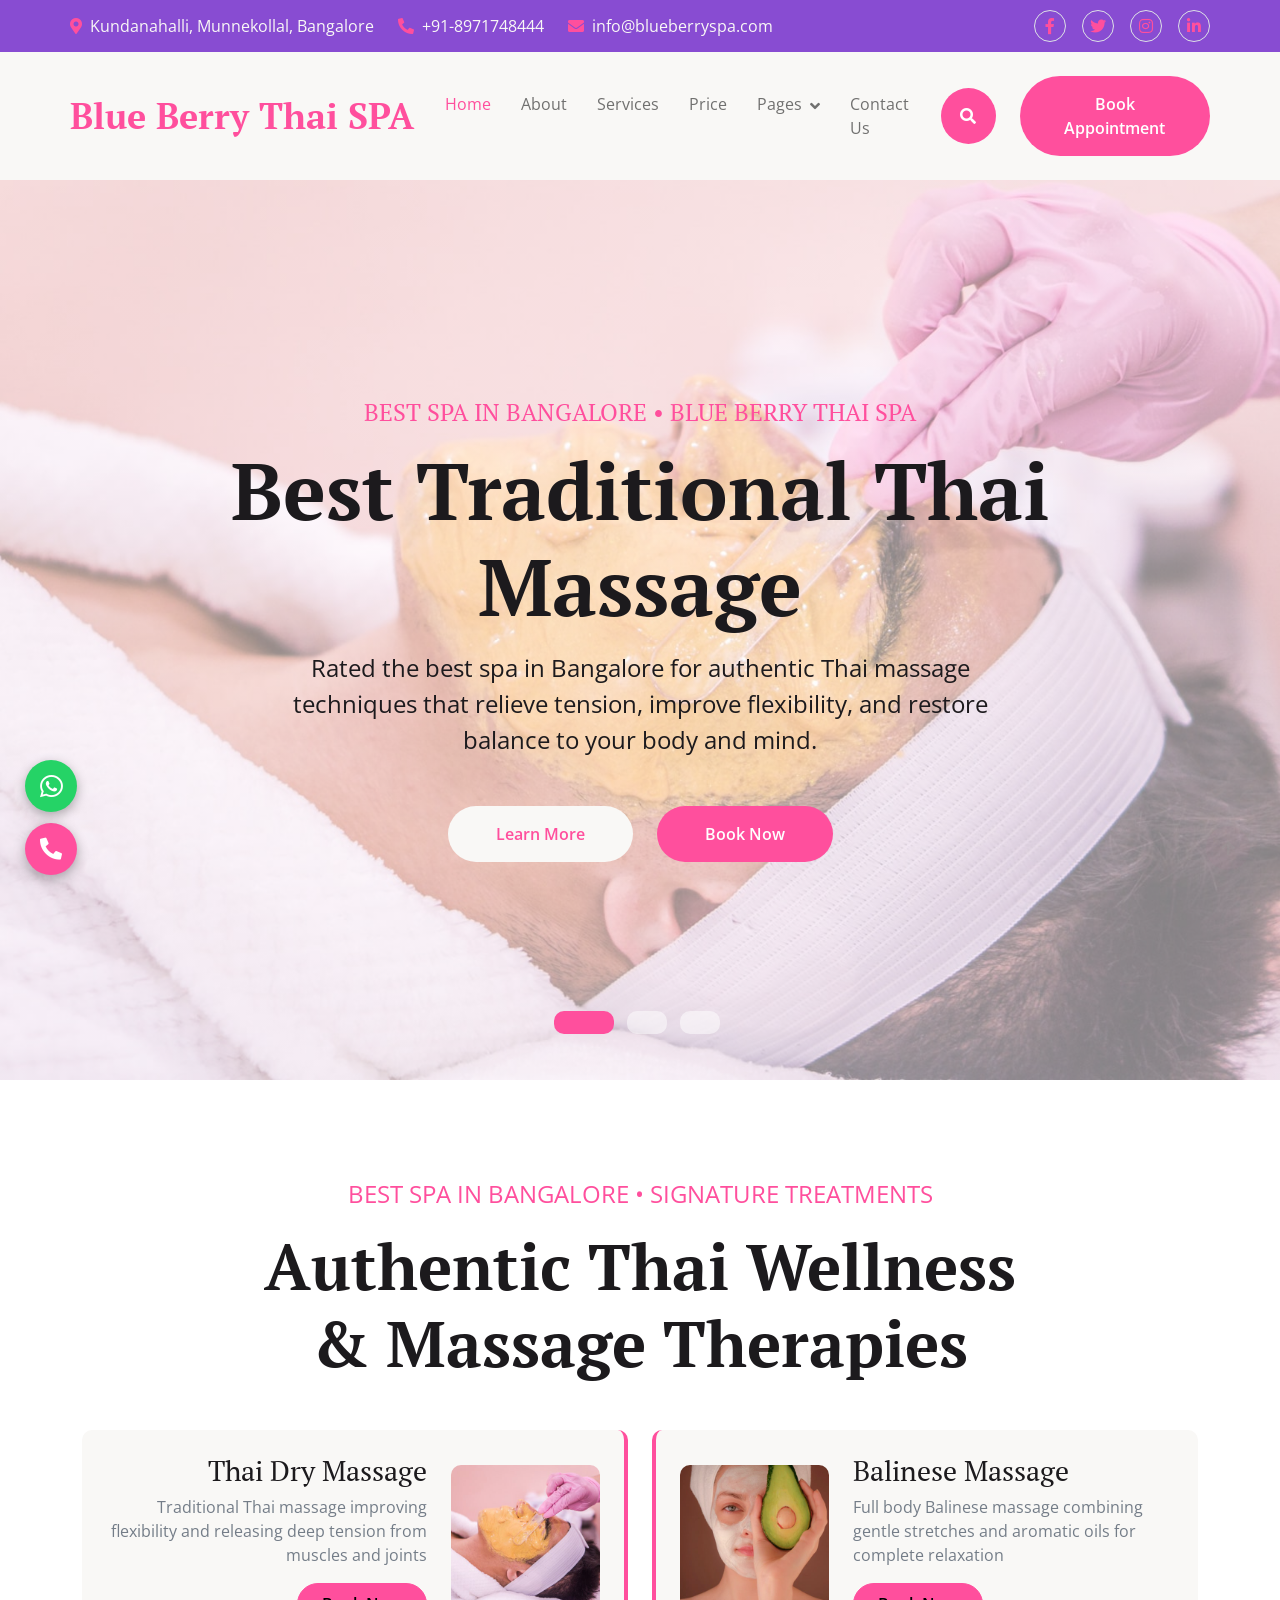
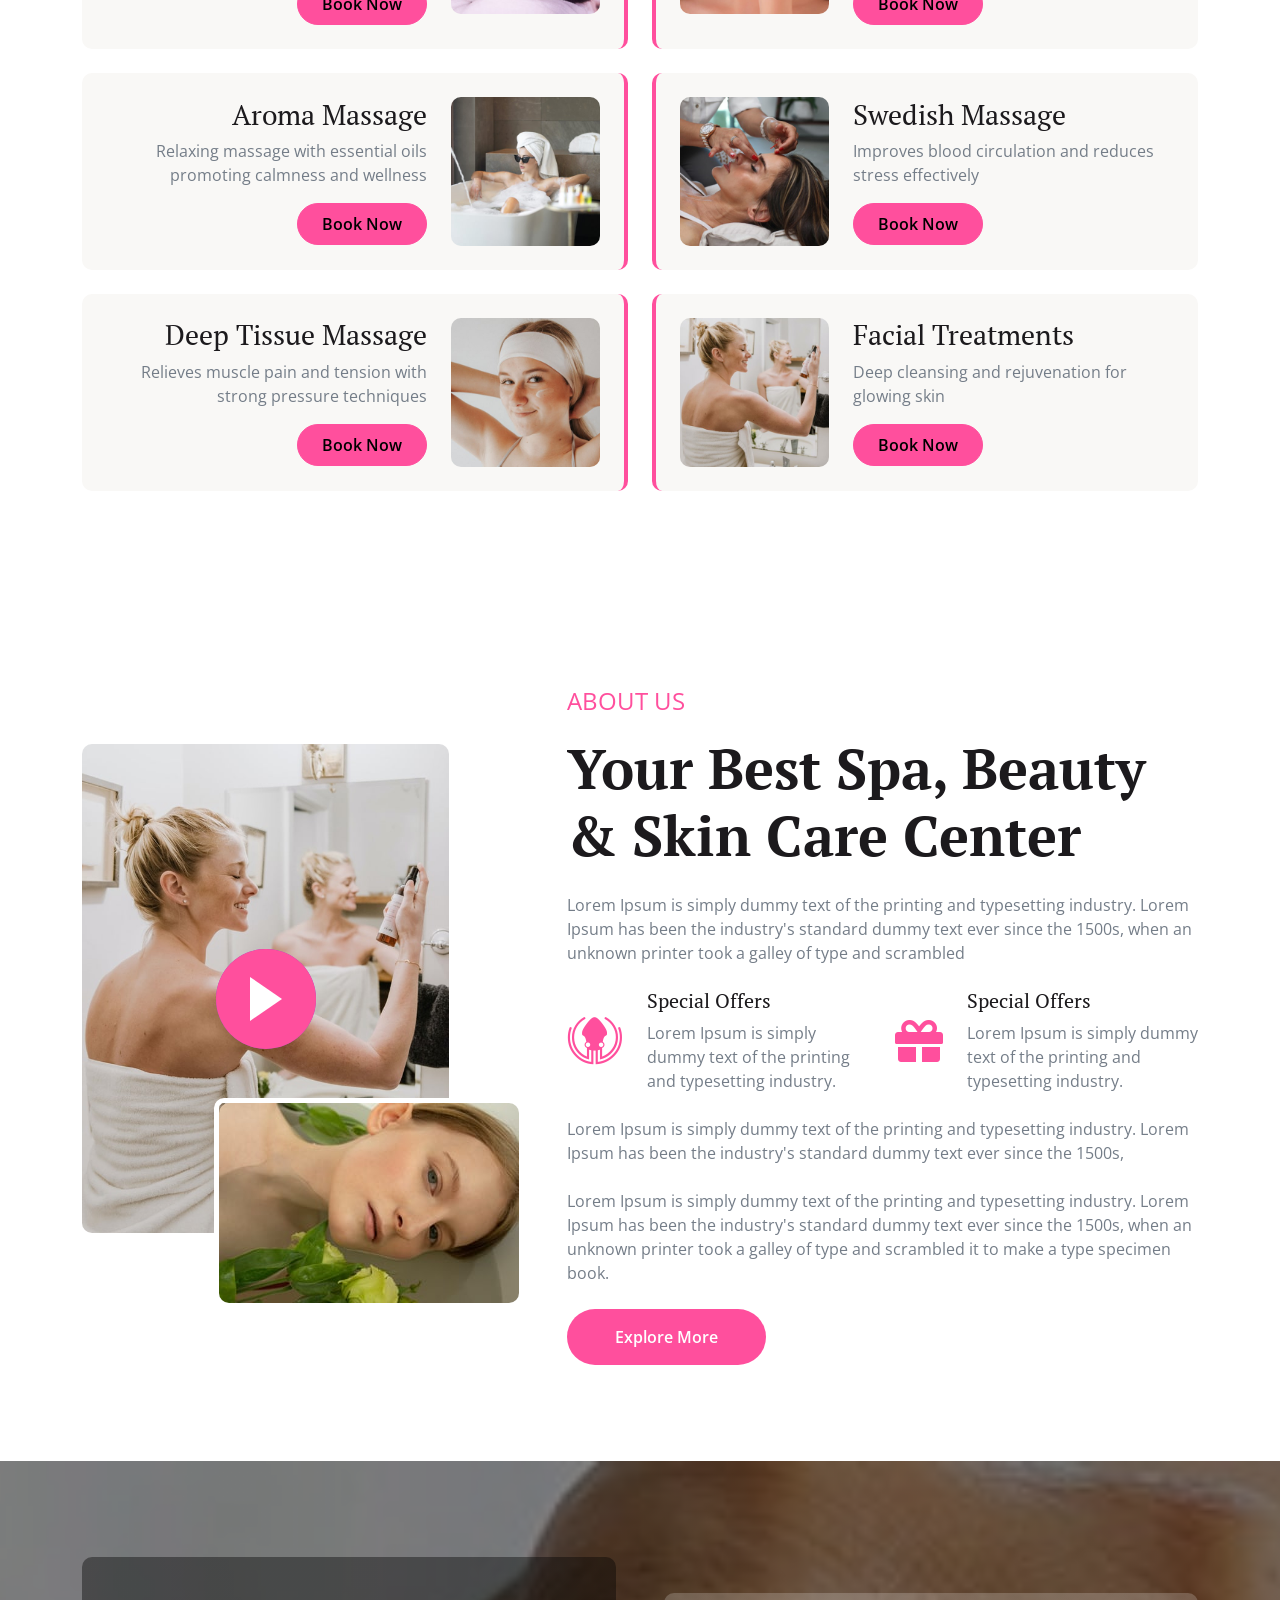
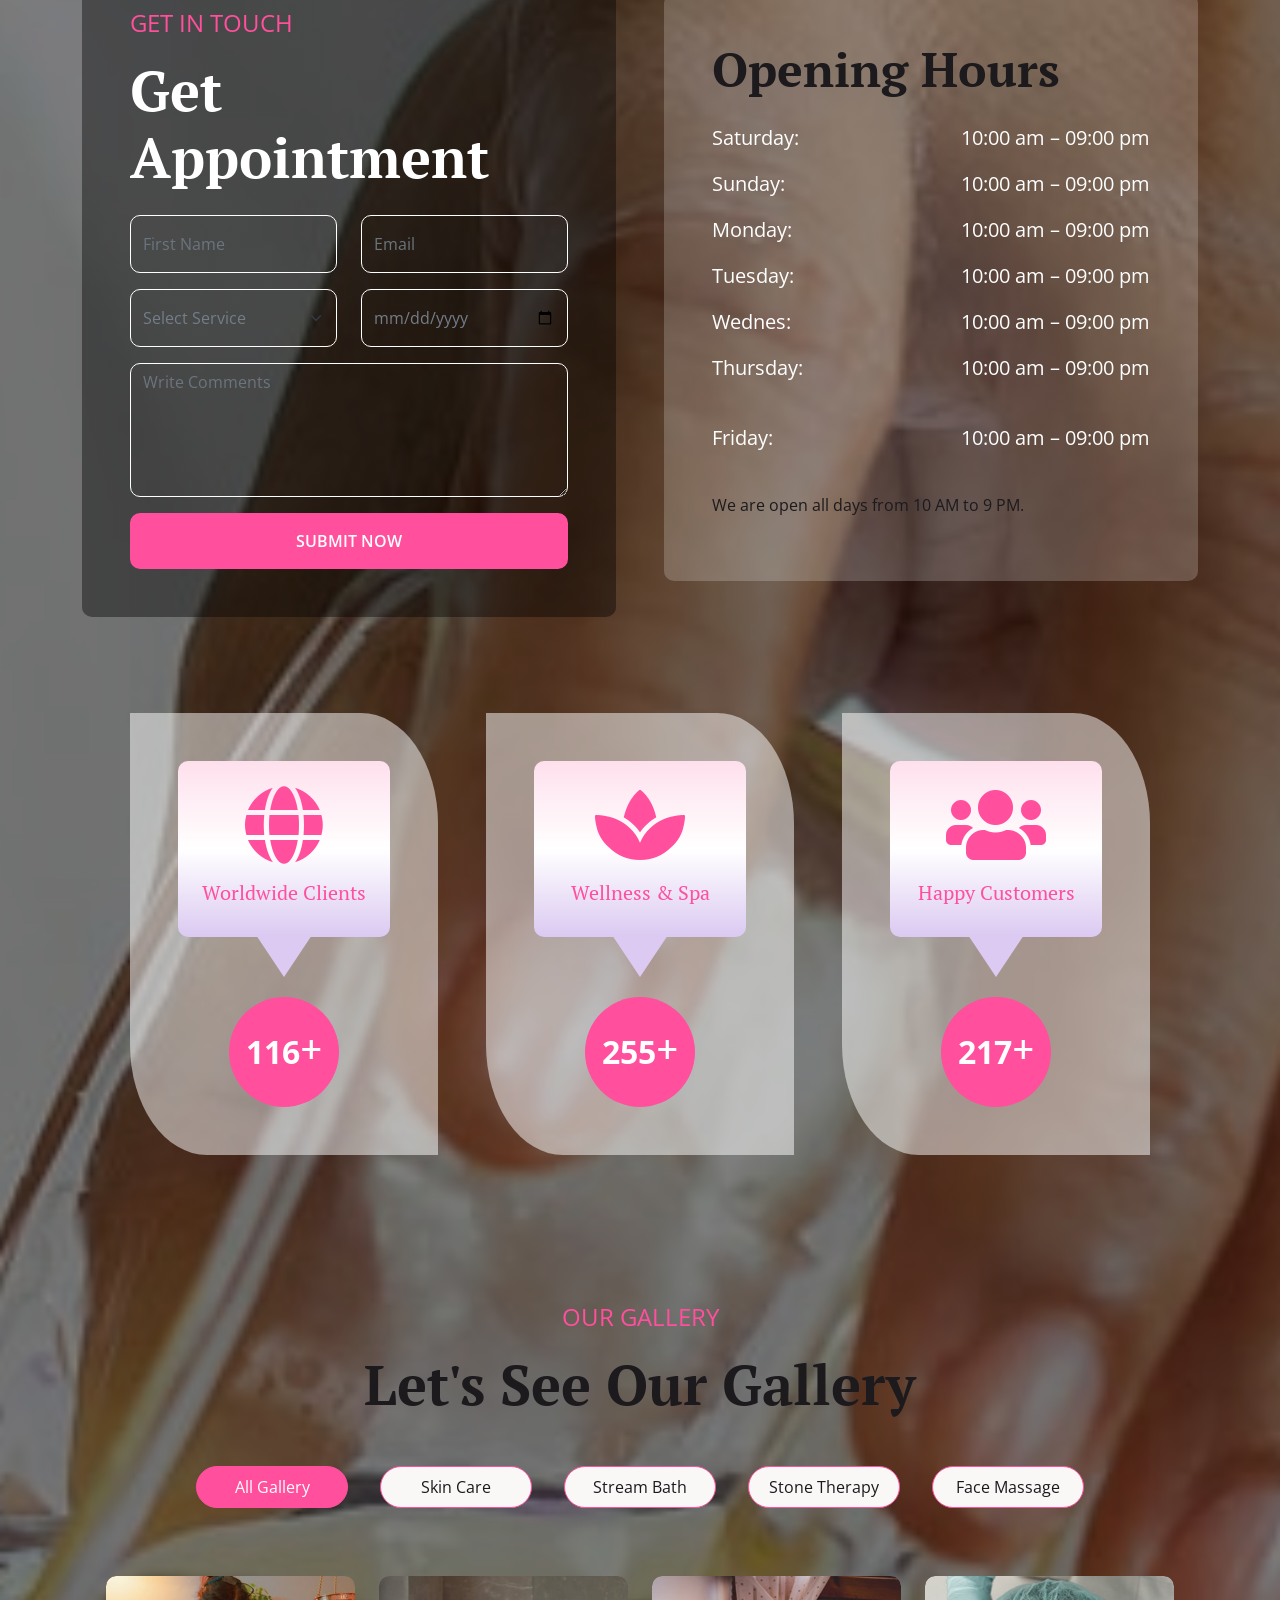
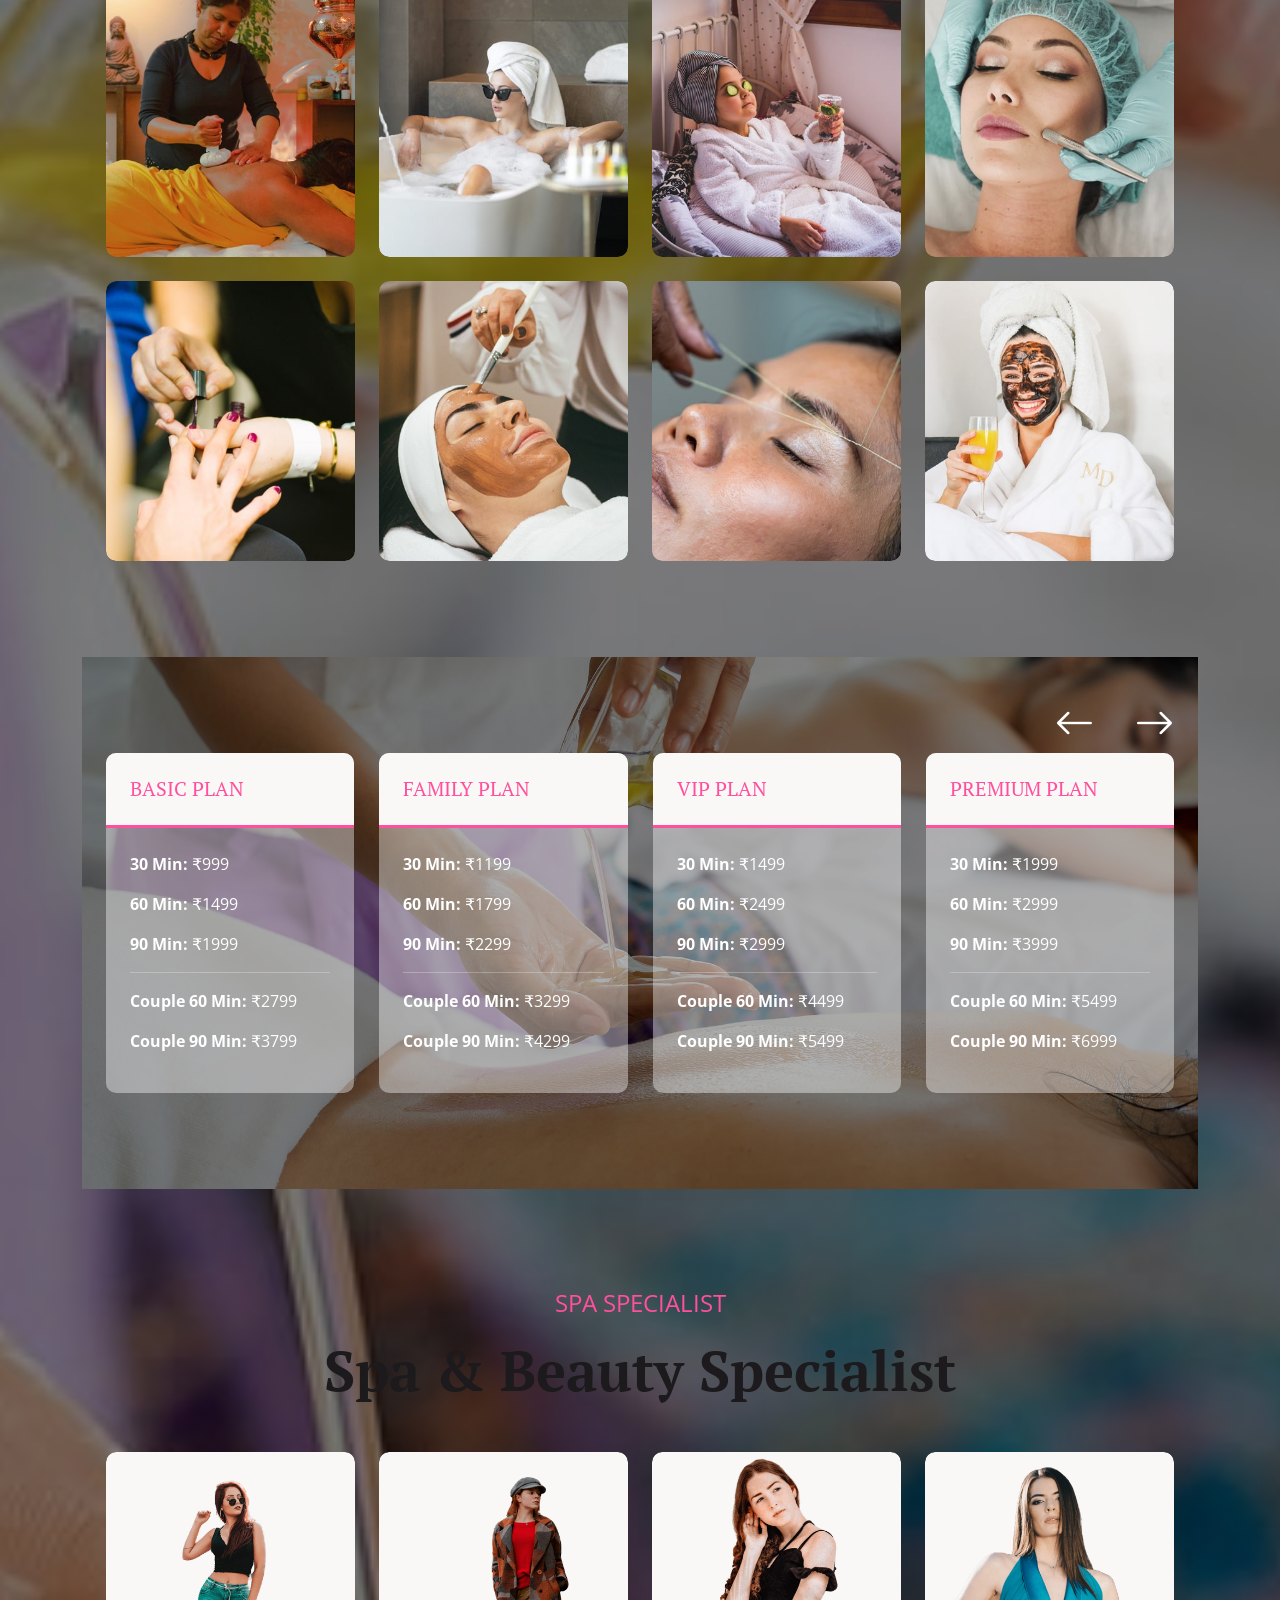
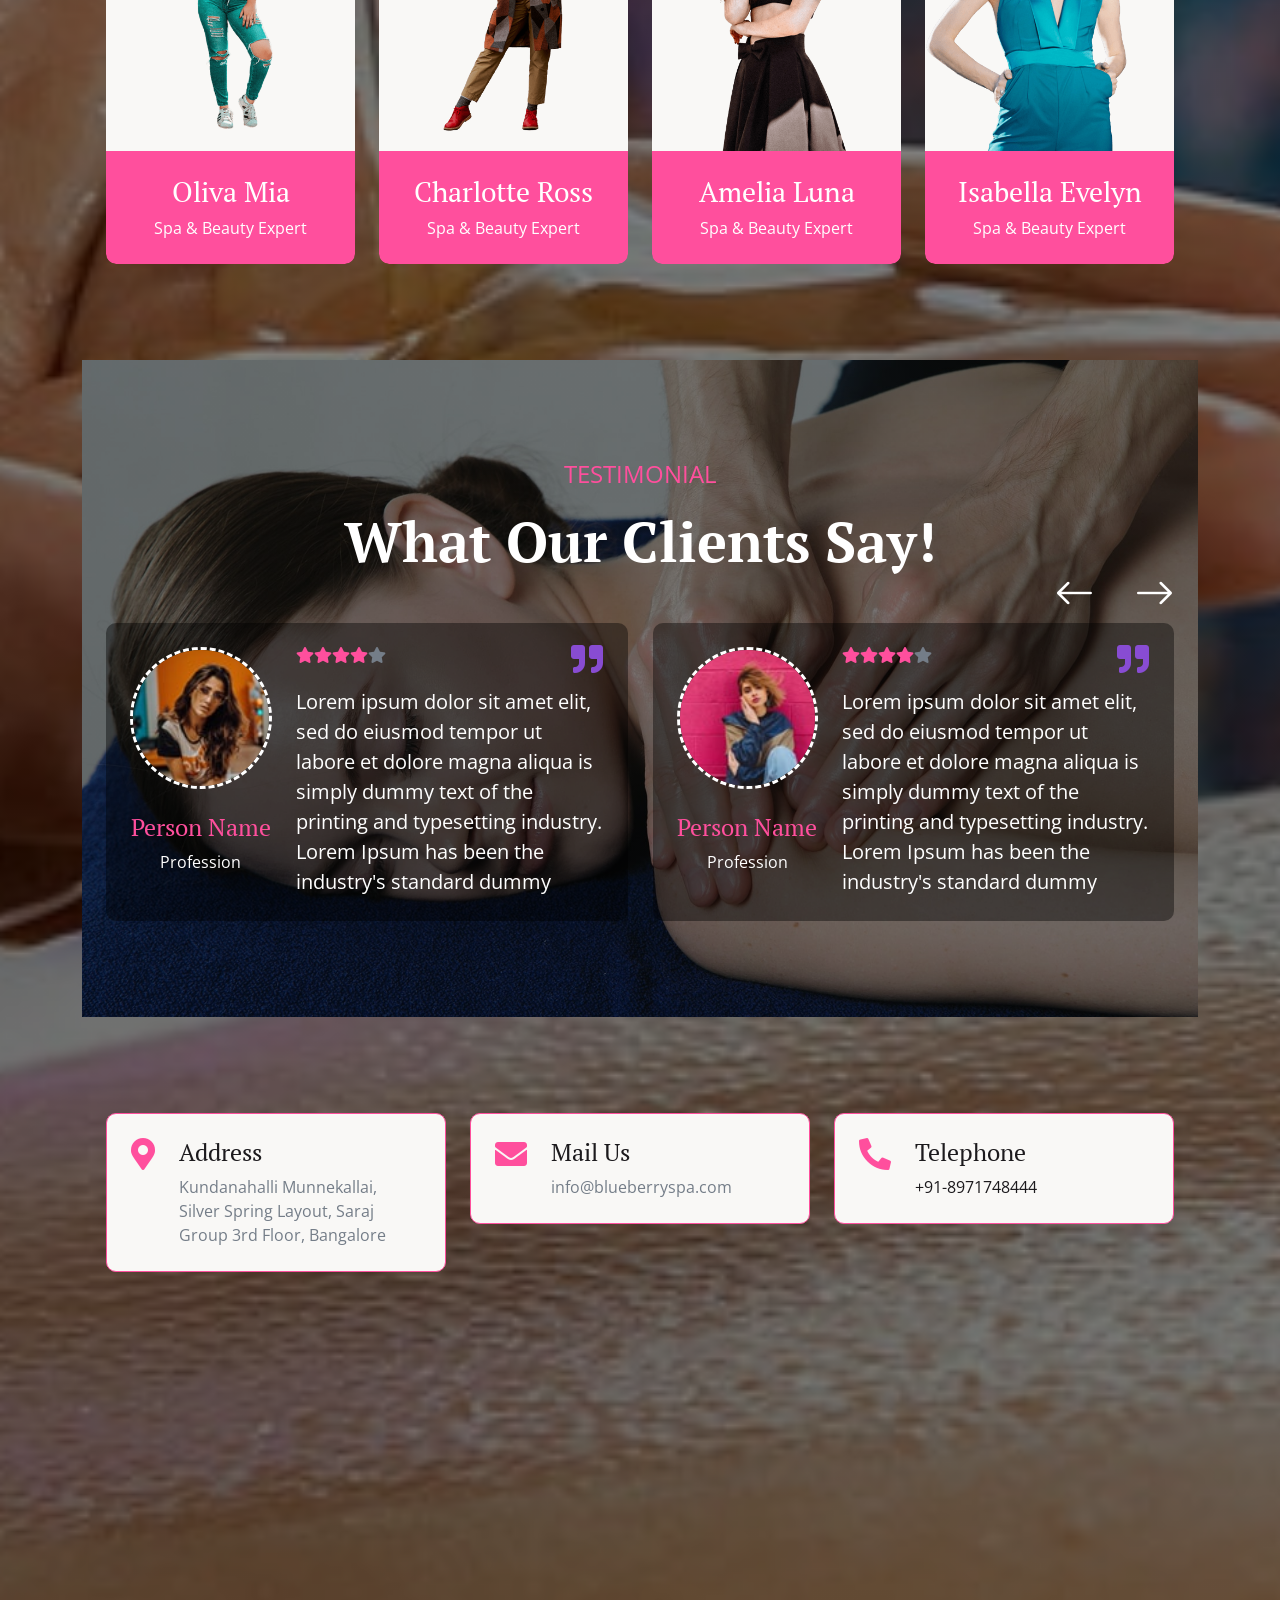
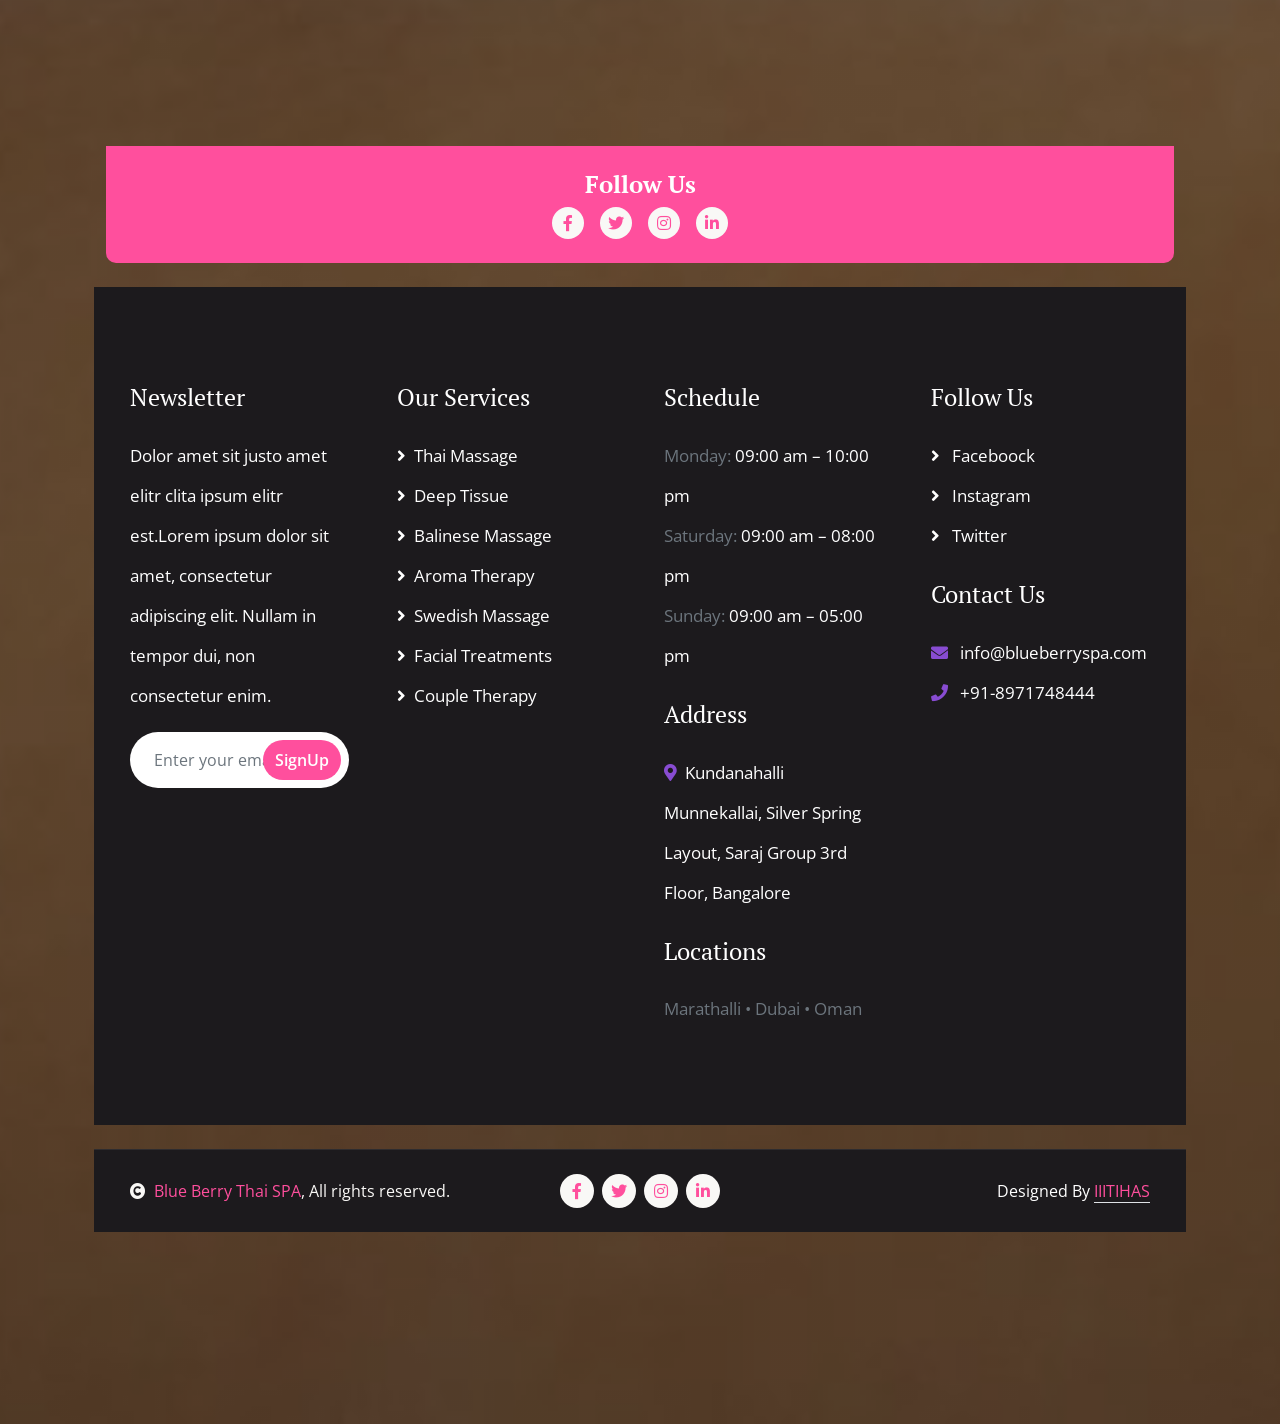
<file: index.html>
<!DOCTYPE html>
<html lang="en">

    <head>
        <meta charset="utf-8">
        <title>Best Spa in Bangalore | Blue Berry Thai SPA - Luxury Massage & Wellness Center</title>
        <meta content="width=device-width, initial-scale=1.0" name="viewport">
        <meta name="description" content="Looking for the best spa in Bangalore? Blue Berry Thai SPA offers authentic Thai dry massage, Balinese therapy, deep tissue massage & couple spa packages in Kundanahalli, Marathahalli, Bangalore. Book now: +91-8971748444.">
        <meta name="keywords" content="best spa, best spa in bangalore, best spa near me, best thai spa bangalore, luxury spa bangalore, thai massage bangalore, balinese massage bangalore, deep tissue massage bangalore, aroma therapy massage, couple spa bangalore, spa in kundanahalli, spa in munnekollal, spa in marathahalli, massage center bangalore, blue berry thai spa">
        <meta name="author" content="Blue Berry Thai SPA">
        <meta name="robots" content="index, follow, max-snippet:-1, max-image-preview:large, max-video-preview:-1">
        <meta name="googlebot" content="index, follow, max-snippet:-1, max-image-preview:large, max-video-preview:-1">
        <meta name="bingbot" content="index, follow, max-snippet:-1, max-image-preview:large, max-video-preview:-1">
        <meta name="rating" content="general">
        <meta name="google-site-verification" content="google4cdb24776ab8ffd4">
        <meta name="geo.region" content="IN-KA">
        <meta name="geo.placename" content="Bangalore">
        <meta name="geo.position" content="12.9602;77.7126">
        <meta name="ICBM" content="12.9602, 77.7126">

        <!-- Canonical URL -->
        <link rel="canonical" href="https://blueberryspa.com/">

        <!-- Open Graph / Facebook / WhatsApp -->
        <meta property="og:locale" content="en_US">
        <meta property="og:type" content="website">
        <meta property="og:site_name" content="Blue Berry Thai SPA">
        <meta property="og:title" content="Best Spa in Bangalore | Blue Berry Thai SPA - Luxury Massage & Wellness Center">
        <meta property="og:description" content="Discover the best spa in Bangalore. Authentic Thai massage, Balinese therapy, deep tissue & couple packages in Kundanahalli, Marathahalli. Call +91-8971748444.">
        <meta property="og:url" content="https://blueberryspa.com/">
        <meta property="og:image" content="https://blueberryspa.com/img/about-1.jpg">
        <meta property="og:image:alt" content="Best Spa in Bangalore - Blue Berry Thai SPA">

        <!-- Twitter Cards -->
        <meta name="twitter:card" content="summary_large_image">
        <meta name="twitter:title" content="Best Spa in Bangalore | Blue Berry Thai SPA">
        <meta name="twitter:description" content="Discover the best spa in Bangalore. Authentic Thai massage, Balinese therapy & couple packages. Call +91-8971748444.">
        <meta name="twitter:image" content="https://blueberryspa.com/img/about-1.jpg">

        <!-- Schema.org JSON-LD Structured Data for Local Business, DaySpa & FAQ -->
        <script type="application/ld+json">
        {
          "@context": "https://schema.org",
          "@graph": [
            {
              "@type": ["DaySpa", "HealthAndBeautyBusiness", "LocalBusiness"],
              "@id": "https://blueberryspa.com/#organization",
              "name": "Blue Berry Thai SPA",
              "alternateName": ["Best Spa in Bangalore", "Blueberry Spa Kundanahalli", "Blue Berry Thai Spa Bangalore"],
              "url": "https://blueberryspa.com/",
              "logo": "https://blueberryspa.com/img/about-1.jpg",
              "image": "https://blueberryspa.com/img/about-1.jpg",
              "description": "Blue Berry Thai SPA is the top-rated best spa in Bangalore, specializing in authentic Thai dry massage, Balinese full body massage, aromatherapy, deep tissue therapy, and couple massage packages.",
              "telephone": "+91-8971748444",
              "email": "info@blueberryspa.com",
              "priceRange": "₹999 - ₹3799",
              "currenciesAccepted": "INR",
              "paymentAccepted": "Cash, Credit Card, Debit Card, UPI, Google Pay, PhonePe",
              "address": {
                "@type": "PostalAddress",
                "streetAddress": "Kundanahalli Munnekallai, Silver Spring Layout, Saraj Group 3rd Floor",
                "addressLocality": "Bangalore",
                "addressRegion": "Karnataka",
                "postalCode": "560037",
                "addressCountry": "IN"
              },
              "geo": {
                "@type": "GeoCoordinates",
                "latitude": 12.9602,
                "longitude": 77.7126
              },
              "hasMap": "https://www.google.com/maps?q=Kundanahalli+Munnekollal+Bangalore+Blue+Berry+Thai+Spa",
              "openingHoursSpecification": [
                {
                  "@type": "OpeningHoursSpecification",
                  "dayOfWeek": ["Monday", "Tuesday", "Wednesday", "Thursday", "Friday", "Saturday", "Sunday"],
                  "opens": "09:00",
                  "closes": "22:00"
                }
              ],
              "aggregateRating": {
                "@type": "AggregateRating",
                "ratingValue": "4.9",
                "bestRating": "5",
                "worstRating": "1",
                "ratingCount": "194"
              },
              "hasOfferCatalog": {
                "@type": "OfferCatalog",
                "name": "Spa Treatments & Services",
                "itemListElement": [
                  {
                    "@type": "Offer",
                    "itemOffered": {
                      "@type": "Service",
                      "name": "Traditional Thai Dry Massage",
                      "description": "Authentic pressure-point and stretching massage relieving muscle tightness and fatigue."
                    }
                  },
                  {
                    "@type": "Offer",
                    "itemOffered": {
                      "@type": "Service",
                      "name": "Full Body Balinese Massage",
                      "description": "Traditional Indonesian relaxation massage using gentle strokes and essential wellness oils."
                    }
                  },
                  {
                    "@type": "Offer",
                    "itemOffered": {
                      "@type": "Service",
                      "name": "Aroma Therapy Massage",
                      "description": "Essential aromatic botanical oil massage designed to melt stress and tension away."
                    }
                  },
                  {
                    "@type": "Offer",
                    "itemOffered": {
                      "@type": "Service",
                      "name": "Couple Spa & Therapy Packages",
                      "description": "Private couple wellness rooms with dedicated therapists for revitalizing relaxation."
                    }
                  }
                ]
              }
            },
            {
              "@type": "FAQPage",
              "@id": "https://blueberryspa.com/#faq",
              "mainEntity": [
                {
                  "@type": "Question",
                  "name": "Which is the best spa in Bangalore?",
                  "acceptedAnswer": {
                    "@type": "Answer",
                    "text": "Blue Berry Thai SPA is widely rated as the best spa in Bangalore. Located in Kundanahalli near Marathahalli, it provides certified Thai therapists, authentic techniques, luxury private therapy rooms, and affordable prices starting from ₹999."
                  }
                },
                {
                  "@type": "Question",
                  "name": "What treatments are available at Blue Berry Thai SPA?",
                  "acceptedAnswer": {
                    "@type": "Answer",
                    "text": "Blue Berry Thai SPA offers Traditional Thai Dry Massage, Full Body Balinese Massage, Aroma Therapy, Deep Tissue Massage, Swedish Massage, Premium Facials, and Couple Spa packages."
                  }
                },
                {
                  "@type": "Question",
                  "name": "How can I book an appointment at the best spa in Bangalore?",
                  "acceptedAnswer": {
                    "@type": "Answer",
                    "text": "You can easily book an appointment by calling or sending a WhatsApp message to +91-8971748444 or by filling out the online booking form on our website."
                  }
                }
              ]
            }
          ]
        }
        </script>

        <!-- Google Web Fonts -->
        <link rel="preconnect" href="https://fonts.googleapis.com">
        <link rel="preconnect" href="https://fonts.gstatic.com" crossorigin>
        <link href="https://fonts.googleapis.com/css2?family=Open+Sans:wght@400;600&family=PT+Serif:wght@400;700&display=swap" rel="stylesheet"> 

        <!-- Icon Font Stylesheet -->
        <link rel="stylesheet" href="https://use.fontawesome.com/releases/v5.15.4/css/all.css"/>
        <link href="https://cdn.jsdelivr.net/npm/bootstrap-icons@1.4.1/font/bootstrap-icons.css" rel="stylesheet">

        <!-- Libraries Stylesheet -->
        <link href="lib/animate/animate.min.css" rel="stylesheet">
        <link href="lib/lightbox/css/lightbox.min.css" rel="stylesheet">
        <link href="lib/owlcarousel/assets/owl.carousel.min.css" rel="stylesheet">


        <!-- Customized Bootstrap Stylesheet -->
        <link href="css/bootstrap.min.css" rel="stylesheet">

        <!-- Template Stylesheet -->
        <link href="css/style.css" rel="stylesheet">
    </head>

    <body>

        <!-- Spinner Start -->
        <div id="spinner" class="show w-100 vh-100 bg-white position-fixed translate-middle top-50 start-50  d-flex align-items-center justify-content-center">
            <div class="spinner-grow text-primary" role="status"></div>
        </div>
        <!-- Spinner End -->


        <!-- Navbar start -->
        <div class="container-fluid sticky-top px-0">
            <div class="container-fluid topbar d-none d-lg-block">
                <div class="container px-0">
                    <div class="row align-items-center">
                        <div class="col-lg-8">
                            <div class="d-flex flex-wrap">
                                <a href="#" class="me-4 text-light"><i class="fas fa-map-marker-alt text-primary me-2"></i>Kundanahalli, Munnekollal, Bangalore</a>
                                <a href="tel:+918971748444" class="me-4 text-light"><i class="fas fa-phone-alt text-primary me-2"></i>+91-8971748444</a>
                                <a href="#" class="text-light"><i class="fas fa-envelope text-primary me-2"></i>info@blueberryspa.com</a>
                            </div>

                        </div>
                        <div class="col-lg-4">
                            <div class="d-flex align-items-center justify-content-end">
                                <a href="#" class="me-3 btn-square border rounded-circle nav-fill"><i class="fab fa-facebook-f"></i></a>
                                <a href="#" class="me-3 btn-square border rounded-circle nav-fill"><i class="fab fa-twitter"></i></a>
                                <a href="#" class="me-3 btn-square border rounded-circle nav-fill"><i class="fab fa-instagram"></i></a>
                                <a href="#" class="btn-square border rounded-circle nav-fill"><i class="fab fa-linkedin-in"></i></a>
                            </div>
                        </div>
                    </div>
                </div>
            </div>
            <div class="container-fluid bg-light">
    <div class="container px-0">
        <nav class="navbar navbar-light navbar-expand-xl">
            <a href="index.html" class="navbar-brand">
                <h1 class="text-primary fw-bold brand-logo mb-0">
                    Blue Berry Thai SPA
                </h1>
            </a>
                        <button class="navbar-toggler py-2 px-3" type="button" data-bs-toggle="collapse" data-bs-target="#navbarCollapse">
                            <span class="fa fa-bars text-primary"></span>
                        </button>
                        <div class="collapse navbar-collapse bg-light py-3" id="navbarCollapse">
                            <div class="navbar-nav mx-auto border-top">
                                <a href="index.html" class="nav-item nav-link active">Home</a>
                                <a href="about.html" class="nav-item nav-link">About</a>
                                <a href="service.html" class="nav-item nav-link">Services</a>
                                <a href="price.html" class="nav-item nav-link">Price</a>
                                <div class="nav-item dropdown">
                                    <a href="#" class="nav-link dropdown-toggle" data-bs-toggle="dropdown">Pages</a>
                                    <div class="dropdown-menu m-0 bg-secondary rounded-0">
                                        <a href="team.html" class="dropdown-item">Team</a>
                                        <a href="testimonial.html" class="dropdown-item">Testimonial</a>
                                        <a href="gallery.html" class="dropdown-item">Gallery</a>
                                        <a href="appointment.html" class="dropdown-item">Appointment</a>
                                        
                                    </div>
                                </div>
                                <a href="contact.html" class="nav-item nav-link">Contact Us</a>
                                <a href="tel:+918971748444" class="nav-item nav-link d-xl-none"><i class="fas fa-phone-alt me-2 text-primary"></i>Call: +91-8971748444</a>
                            </div>
                            <div class="d-flex align-items-center flex-nowrap pt-xl-0">
                                <button class="btn-search btn btn-primary btn-primary-outline-0 rounded-circle btn-lg-square" data-bs-toggle="modal" data-bs-target="#searchModal"><i class="fas fa-search"></i></button>
                                <a href="appointment.html" class="btn btn-primary btn-primary-outline-0 rounded-pill py-3 px-4 ms-4">Book Appointment</a>
                            </div>
                        </div>
                    </nav>
                </div>
            </div>
        </div>
        <!-- Navbar End -->


        <!-- Modal Search Start -->
        <div class="modal fade" id="searchModal" tabindex="-1" aria-labelledby="exampleModalLabel" aria-hidden="true">
            <div class="modal-dialog modal-fullscreen">
                <div class="modal-content rounded-0">
                    <div class="modal-header">
                        <h4 class="modal-title mb-0" id="exampleModalLabel">Search by keyword</h4>
                        <button type="button" class="btn-close" data-bs-dismiss="modal" aria-label="Close"></button>
                    </div>
                    <div class="modal-body d-flex align-items-center">
                        <div class="input-group w-75 mx-auto d-flex">
                            <input type="search" class="form-control p-3" placeholder="keywords" aria-describedby="search-icon-1">
                            <span id="search-icon-1" class="input-group-text p-3"><i class="fa fa-search"></i></span>
                        </div>
                    </div>
                </div>
            </div>
        </div>
        <!-- Modal Search End -->



        <!-- Carousel Start -->
        <div class="container-fluid carousel-header px-0">
            <div id="carouselId" class="carousel slide" data-bs-ride="carousel">
                <ol class="carousel-indicators">
                    <li data-bs-target="#carouselId" data-bs-slide-to="0" class="active"></li>
                    <li data-bs-target="#carouselId" data-bs-slide-to="1"></li>
                    <li data-bs-target="#carouselId" data-bs-slide-to="2"></li>
                </ol>
                <div class="carousel-inner" role="listbox">
                    <div class="carousel-item active">
                        <img src="img/carousel-3.jpg" class="img-fluid" alt="Image">
                        <div class="carousel-caption">
                            <div class="p-3" style="max-width: 900px;">
                                <h4 class="text-primary text-uppercase mb-3">Best Spa in Bangalore • Blue Berry Thai SPA</h4>
                                <h1 class="display-1 text-capitalize text-dark mb-3">Best Traditional Thai Massage</h1>
                                <p class="mx-md-5 fs-4 px-4 mb-5 text-dark">Rated the best spa in Bangalore for authentic Thai massage techniques that relieve tension, improve flexibility, and restore balance to your body and mind.</p>
                                <div class="d-flex align-items-center justify-content-center">
                                    <a class="btn btn-light btn-light-outline-0 rounded-pill py-3 px-5 me-4" href="about.html">Learn More</a>
                                    <a class="btn btn-primary btn-primary-outline-0 rounded-pill py-3 px-5" href="appointment.html">Book Now</a>
                                </div>
                            </div>
                        </div>
                    </div>
                    <div class="carousel-item">
                        <img src="img/carousel-2.jpg" class="img-fluid" alt="Image">
                        <div class="carousel-caption">
                            <div class="p-3" style="max-width: 900px;">
                                <h4 class="text-primary text-uppercase mb-3" style="letter-spacing: 3px;">Best Luxury Spa in Bangalore</h4>
                                <h1 class="display-1 text-capitalize text-dark mb-3">Premium Facial & Skin Care</h1>
                                <p class="mx-md-5 fs-4 px-5 mb-5 text-dark">Rejuvenate your skin at Bangalore's best spa with our complete range of facial treatments and nourishing therapies.</p>
                                <div class="d-flex align-items-center justify-content-center">
                                    <a class="btn btn-light btn-light-outline-0 rounded-pill py-3 px-5 me-4" href="service.html">View Services</a>
                                    <a class="btn btn-primary btn-primary-outline-0 rounded-pill py-3 px-5" href="appointment.html">Book Now</a>
                                </div>
                            </div>
                        </div>
                    </div>
                    <div class="carousel-item">
                        <img src="img/carousel-1.jpg" class="img-fluid" alt="Image">
                        <div class="carousel-caption">
                            <div class="p-3" style="max-width: 900px;">
                                <h4 class="text-primary text-uppercase mb-3" style="letter-spacing: 3px;">Top Rated Spa in Bangalore</h4>
                                <h1 class="display-1 text-capitalize text-dark">Full Body Massage Therapy</h1>
                                <p class="mx-md-5 fs-4 px-5 mb-5 text-dark">Indulge in Bangalore's premier spa experience with Balinese, Swedish, Aroma and Deep Tissue massages for complete wellness.</p>
                                <div class="d-flex align-items-center justify-content-center">
                                    <a class="btn btn-light btn-light-outline-0 rounded-pill py-3 px-5 me-4" href="price.html">View Packages</a>
                                    <a class="btn btn-primary btn-primary-outline-0 rounded-pill py-3 px-5" href="appointment.html">Book Now</a>
                                </div>
                            </div>
                        </div>
                    </div>
                </div>
                <button class="carousel-control-prev" type="button" data-bs-target="#carouselId" data-bs-slide="prev">
                    <span class="carousel-control-prev-icon" aria-hidden="true"></span>
                    <span class="visually-hidden">Previous</span>
                </button>
                <button class="carousel-control-next" type="button" data-bs-target="#carouselId" data-bs-slide="next">
                    <span class="carousel-control-next-icon" aria-hidden="true"></span>
                    <span class="visually-hidden">Next</span>
                </button>
            </div>
        </div>
        <!-- Carousel End -->


       <!-- Services Start -->
<div class="container-fluid services py-5">
    <div class="container py-5">
        <div class="mx-auto text-center mb-5" style="max-width: 800px;">
            <p class="fs-4 text-uppercase text-center text-primary">Best Spa in Bangalore • Signature Treatments</p>
            <h1 class="display-3">Authentic Thai Wellness & Massage Therapies</h1>
        </div>

        <div class="row g-4">

            <!-- Thai Dry -->
            <div class="col-lg-6">
                <div class="services-item bg-light border-4 border-end border-primary rounded p-4">
                    <div class="row align-items-center">
                        <div class="col-8">
                            <div class="services-content text-end">
                                <h3>Thai Dry Massage</h3>
                                <p>Traditional Thai massage improving flexibility and releasing deep tension from muscles and joints</p>
                                <a href="appointment.html" class="btn btn-primary rounded-pill py-2 px-4">Book Now</a>
                            </div>
                        </div>
                        <div class="col-4">
                            <img src="img/services-1.jpg" class="img-fluid rounded">
                        </div>
                    </div>
                </div>
            </div>

            <!-- Balinese -->
            <div class="col-lg-6">
                <div class="services-item bg-light border-4 border-start border-primary rounded p-4">
                    <div class="row align-items-center">
                        <div class="col-4">
                            <img src="img/services-2.jpg" class="img-fluid rounded">
                        </div>
                        <div class="col-8">
                            <div class="services-content">
                                <h3>Balinese Massage</h3>
                                <p>Full body Balinese massage combining gentle stretches and aromatic oils for complete relaxation</p>
                                <a href="appointment.html" class="btn btn-primary rounded-pill py-2 px-4">Book Now</a>
                            </div>
                        </div>
                    </div>
                </div>
            </div>

            <!-- Aroma -->
            <div class="col-lg-6">
                <div class="services-item bg-light border-4 border-end border-primary rounded p-4">
                    <div class="row align-items-center">
                        <div class="col-8">
                            <div class="services-content text-end">
                                <h3>Aroma Massage</h3>
                                <p>Relaxing massage with essential oils promoting calmness and wellness</p>
                                <a href="appointment.html" class="btn btn-primary rounded-pill py-2 px-4">Book Now</a>
                            </div>
                        </div>
                        <div class="col-4">
                            <img src="img/services-3.jpg" class="img-fluid rounded">
                        </div>
                    </div>
                </div>
            </div>

            <!-- Swedish -->
            <div class="col-lg-6">
                <div class="services-item bg-light border-4 border-start border-primary rounded p-4">
                    <div class="row align-items-center">
                        <div class="col-4">
                            <img src="img/services-4.jpg" class="img-fluid rounded">
                        </div>
                        <div class="col-8">
                            <div class="services-content">
                                <h3>Swedish Massage</h3>
                                <p>Improves blood circulation and reduces stress effectively</p>
                                <a href="appointment.html" class="btn btn-primary rounded-pill py-2 px-4">Book Now</a>
                            </div>
                        </div>
                    </div>
                </div>
            </div>

            <!-- Deep Tissue -->
            <div class="col-lg-6">
                <div class="services-item bg-light border-4 border-end border-primary rounded p-4">
                    <div class="row align-items-center">
                        <div class="col-8">
                            <div class="services-content text-end">
                                <h3>Deep Tissue Massage</h3>
                                <p>Relieves muscle pain and tension with strong pressure techniques</p>
                                <a href="appointment.html" class="btn btn-primary rounded-pill py-2 px-4">Book Now</a>
                            </div>
                        </div>
                        <div class="col-4">
                            <img src="img/services-5.jpg" class="img-fluid rounded">
                        </div>
                    </div>
                </div>
            </div>

            <!-- Facial -->
            <div class="col-lg-6">
                <div class="services-item bg-light border-4 border-start border-primary rounded p-4">
                    <div class="row align-items-center">
                        <div class="col-4">
                            <img src="img/services-6.jpg" class="img-fluid rounded">
                        </div>
                        <div class="col-8">
                            <div class="services-content">
                                <h3>Facial Treatments</h3>
                                <p>Deep cleansing and rejuvenation for glowing skin</p>
                                <a href="appointment.html" class="btn btn-primary rounded-pill py-2 px-4">Book Now</a>
                            </div>
                        </div>
                    </div>
                </div>
            </div>

        </div>
    </div>
</div>
<!-- Services End -->

        
        <!-- About Start -->
        <div class="container-fluid about py-5">
            <div class="container py-5">
                <div class="row g-5 align-items-center">
                    <div class="col-lg-5">
                        <div class="video">
                            <img src="img/about-1.jpg" class="img-fluid rounded" alt="">
                            <div class="position-absolute rounded border-5 border-top border-start border-white" style="bottom: 0; right: 0;;">
                                <img src="img/about-2.jpg" class="img-fluid rounded" alt="">
                            </div>
                            <button type="button" class="btn btn-play" data-bs-toggle="modal" data-src="https://www.youtube.com/embed/DWRcNpR6Kdc" data-bs-target="#videoModal">
                                <span></span>
                            </button>
                        </div>
                    </div>
                    <div class="col-lg-7">
                        <p class="fs-4 text-uppercase text-primary">About Us</p>
                        <h1 class="display-4 mb-4">Your Best Spa, Beauty & Skin Care Center</h1>
                        <p class="mb-4">Lorem Ipsum is simply dummy text of the printing and typesetting industry. Lorem Ipsum has been the industry's standard dummy text ever since the 1500s, when an unknown printer took a galley of type and scrambled
                        </p>
                        <div class="row g-4">
                            <div class="col-md-6">
                                <div class="d-flex align-items-center">
                                    <i class="fab fa-gitkraken fa-3x text-primary"></i>
                                    <div class="ms-4">
                                        <h5 class="mb-2">Special Offers</h5>
                                        <p class="mb-0">Lorem Ipsum is simply dummy text of the printing and typesetting industry.</p>
                                    </div>
                                </div>
                            </div>
                            <div class="col-md-6">
                                <div class="d-flex align-items-center">
                                    <i class="fas fa-gift fa-3x text-primary"></i>
                                    <div class="ms-4">
                                        <h5 class="mb-2">Special Offers</h5>
                                        <p class="mb-0">Lorem Ipsum is simply dummy text of the printing and typesetting industry.</p>
                                    </div>
                                </div>
                            </div>
                        </div>
                        <p class="my-4">Lorem Ipsum is simply dummy text of the printing and typesetting industry. Lorem Ipsum has been the industry's standard dummy text ever since the 1500s,
                        </p>
                        <p class="mb-4">Lorem Ipsum is simply dummy text of the printing and typesetting industry. Lorem Ipsum has been the industry's standard dummy text ever since the 1500s, when an unknown printer took a galley of type and scrambled it to make a type specimen book.
                        </p>
                        <a href="#" class="btn btn-primary btn-primary-outline-0 rounded-pill py-3 px-5">Explore More</a>
                    </div> 
                </div>
            </div>
        </div>
        <!-- Modal Video -->
        <div class="modal fade" id="videoModal" tabindex="-1" aria-labelledby="exampleModalLabel" aria-hidden="true">
            <div class="modal-dialog">
                <div class="modal-content rounded-0">
                    <div class="modal-header">
                        <h5 class="modal-title" id="exampleModalLabel">Youtube Video</h5>
                        <button type="button" class="btn-close" data-bs-dismiss="modal" aria-label="Close"></button>
                    </div>
                    <div class="modal-body">
                        <!-- 16:9 aspect ratio -->
                        <div class="ratio ratio-16x9">
                            <iframe class="embed-responsive-item" src="" id="video" allowfullscreen allowscriptaccess="always"
                                allow="autoplay"></iframe>
                        </div>
                    </div>
                </div>
            </div>
        </div>
        <!-- About End -->


        <!-- Appointment Start -->
<div class="container-fluid appointment py-5">
    <div class="container py-5">
        <div class="row g-5 align-items-center">
            <div class="col-lg-6">
                <div class="appointment-form p-5">
                    <p class="fs-4 text-uppercase text-primary">Get In Touch</p>
                    <h1 class="display-4 mb-4 text-white">Get Appointment</h1>
                    
                    <form>
                        <div class="row gy-3 gx-4">

                            <div class="col-lg-6">
                                <input type="text" id="name" class="form-control py-3 border-white bg-transparent text-white" placeholder="First Name">
                            </div>

                            <div class="col-lg-6">
                                <input type="email" id="email" class="form-control py-3 border-white bg-transparent text-white" placeholder="Email">
                            </div>

                            <div class="col-lg-6">
                                <select id="service" class="form-select py-3 border-white bg-transparent">
                                    <option selected>Select Service</option>
                                    <option>Thai Massage</option>
                                    <option>Balinese Massage</option>
                                    <option>Aroma Therapy</option>
                                </select>
                            </div>

                            <div class="col-lg-6">
                                <input type="date" id="date" class="form-control py-3 border-white bg-transparent">
                            </div>

                            <div class="col-lg-12">
                                <textarea class="form-control border-white bg-transparent text-white" id="message" cols="30" rows="5" placeholder="Write Comments"></textarea>
                            </div>

                            <div class="col-lg-12">
                                <!-- 🔥 UPDATED BUTTON -->
                                <button type="button" onclick="sendToWhatsApp()" 
                                class="btn btn-primary btn-primary-outline-0 w-100 py-3 px-5">
                                SUBMIT NOW
                                </button>
                            </div>

                        </div>
                    </form>
                </div>
            </div>
            <script>
function sendToWhatsApp() {

    let name = document.getElementById("name").value;
    let email = document.getElementById("email").value;
    let service = document.getElementById("service").value;
    let date = document.getElementById("date").value;
    let message = document.getElementById("message").value;

    let url = "https://wa.me/918971748444?text="
        + "Name: " + encodeURIComponent(name) + "%0a"
        + "Email: " + encodeURIComponent(email) + "%0a"
        + "Service: " + encodeURIComponent(service) + "%0a"
        + "Date: " + encodeURIComponent(date) + "%0a"
        + "Message: " + encodeURIComponent(message);

    window.open(url, '_blank');
}
</script>
                    <div class="col-lg-6">
    <div class="appointment-time p-5">
        <h1 class="display-5 mb-4">Opening Hours</h1>
        <div class="d-flex justify-content-between fs-5 text-white">
            <p>Saturday:</p>
            <p>10:00 am – 09:00 pm</p>
        </div>
        <div class="d-flex justify-content-between fs-5 text-white">
            <p>Sunday:</p>
            <p>10:00 am – 09:00 pm</p>
        </div>
        <div class="d-flex justify-content-between fs-5 text-white">
            <p>Monday:</p>
            <p>10:00 am – 09:00 pm</p>
        </div>
        <div class="d-flex justify-content-between fs-5 text-white">
            <p>Tuesday:</p>
            <p>10:00 am – 09:00 pm</p>
        </div>
        <div class="d-flex justify-content-between fs-5 text-white">
            <p>Wednes:</p>
            <p>10:00 am – 09:00 pm</p>
        </div>
        <div class="d-flex justify-content-between fs-5 text-white mb-4">
            <p>Thursday:</p>
            <p>10:00 am – 09:00 pm</p>
        </div>
        <div class="d-flex justify-content-between fs-5 text-white mb-4">
            <p>Friday:</p>
            <p>10:00 am – 09:00 pm</p>
        </div>
        <p class="text-dark">We are open all days from 10 AM to 9 PM.</p>
    </div>
</div>  
            <!-- Counter Start -->
            <div class="container-fluid counter-section">
                <div class="container py-5">
                    <div class="row g-5 justify-content-center">
                        <div class="col-md-6 col-lg-4 col-xl-4">
                            <div class="counter-item p-5">
                                <div class="counter-content bg-white p-4">
                                    <i class="fas fa-globe fa-5x text-primary mb-3"></i>
                                    <h5 class="text-primary">Worldwide Clients</h5>
                                    <div class="svg-img">
                                        <svg width="100" height="50">
                                            <polygon points="55, 10 85, 55 25, 55 25," style="fill: #DCCAF2;"/>
                                        </svg>
                                    </div>
                                </div>
                                <div class="counter-quantity">
                                    <span class="text-white fs-2 fw-bold" data-toggle="counter-up">379</span>
                                    <span class="h1 fw-bold text-white">+</span>
                                </div>
                            </div>
                        </div>
                        <div class="col-md-6 col-lg-4 col-xl-4">
                            <div class="counter-item p-5">
                                <div class="counter-content bg-white p-4">
                                    <i class="fas fa-spa fa-5x text-primary mb-3"></i>
                                    <h5 class="text-primary">Wellness & Spa</h5>
                                    <div class="svg-img">
                                        <svg width="100" height="50">
                                            <polygon points="55, 10 85, 55 25, 55 25," style="fill: #DCCAF2;"/>
                                        </svg>
                                    </div>
                                </div>
                                <div class="counter-quantity">
                                    <span class="text-white fs-2 fw-bold" data-toggle="counter-up">829</span>
                                    <span class="h1 fw-bold text-white">+</span>
                                </div>
                            </div>
                        </div>
                        <div class="col-md-6 col-lg-4 col-xl-4">
                            <div class="counter-item p-5">
                                <div class="counter-content bg-white p-4">
                                    <i class="fas fa-users fa-5x text-primary mb-3"></i>
                                    <h5 class="text-primary">Happy Customers</h5>
                                    <div class="svg-img">
                                        <svg width="100" height="50">
                                            <polygon points="55, 10 85, 55 25, 55 25," style="fill: #DCCAF2;"/>
                                        </svg>
                                    </div>
                                </div>
                                <div class="counter-quantity">
                                    <span class="text-white fs-2 fw-bold" data-toggle="counter-up">713</span>
                                    <span class="h1 fw-bold text-white">+</span>
                                </div>
                            </div>
                        </div>
                    </div>
                </div>
            </div>
            <!-- Counter End -->
        </div>
        <!-- Appointment End -->


        <!-- Gallery Start -->
        <div class="container-fluid gallery py-5">
            <div class="container py-5">
                <div class="text-center mx-auto mb-5" style="max-width: 800px;">
                    <p class="fs-4 text-uppercase text-primary">Our Gallery</p>
                    <h1 class="display-4 mb-4">Let's See Our Gallery</h1>
                </div>
                <div class="tab-class text-center">
                    <ul class="nav nav-pills d-inline-flex justify-content-center mb-5">
                        <li class="nav-item">
                            <a class="d-flex mx-3 py-2 border border-primary bg-light rounded-pill active" data-bs-toggle="pill" href="#tab-1">
                                <span class="text-dark" style="width: 150px;">All Gallery</span>
                            </a>
                        </li>
                        <li class="nav-item">
                            <a class="d-flex py-2 mx-3 border border-primary bg-light rounded-pill" data-bs-toggle="pill" href="#tab-2">
                                <span class="text-dark" style="width: 150px;">Skin Care</span>
                            </a>
                        </li>
                        <li class="nav-item">
                            <a class="d-flex mx-3 py-2 border border-primary bg-light rounded-pill" data-bs-toggle="pill" href="#tab-3">
                                <span class="text-dark" style="width: 150px;">Stream Bath</span>
                            </a>
                        </li>
                        <li class="nav-item">
                            <a class="d-flex mx-3 py-2 border border-primary bg-light rounded-pill" data-bs-toggle="pill" href="#tab-4">
                                <span class="text-dark" style="width: 150px;">Stone Therapy</span>
                            </a>
                        </li>
                        <li class="nav-item">
                            <a class="d-flex mx-3 py-2 border border-primary bg-light rounded-pill" data-bs-toggle="pill" href="#tab-5">
                                <span class="text-dark" style="width: 150px;">Face Massage</span>
                            </a>
                        </li>
                    </ul>
                    <div class="tab-content">
                        <div id="tab-1" class="tab-pane fade show p-0 active">
                            <div class="row g-4">
                                <div class="col-lg-12">
                                    <div class="row g-4">
                                        <div class="col-lg-3">
                                            <div class="gallery-img">
                                                <img class="img-fluid rounded w-100" src="img/gallery-1.jpg" alt="">
                                                <div class="gallery-overlay p-4">
                                                    <h4 class="text-secondary">Skin Care</h4>
                                                </div>
                                                <div class="search-icon">
                                                    <a href="img/gallery-1.jpg" data-lightbox="Gallery-1" class="my-auto"><i class="fas fa-search-plus btn-primary btn-primary-outline-0 rounded-circle p-3"></i></a>
                                                </div>
                                            </div>
                                        </div>
                                        <div class="col-lg-3">
                                            <div class="gallery-img">
                                                <img class="img-fluid rounded w-100" src="img/gallery-2.jpg" alt="">
                                                <div class="gallery-overlay p-4">
                                                    <h4 class="text-secondary">Stream Bath</h4>
                                                </div>
                                                <div class="search-icon">
                                                    <a href="img/gallery-2.jpg" data-lightbox="Gallery-2" class="my-auto"><i class="fas fa-search-plus btn-primary btn-primary-outline-0 rounded-circle p-3"></i></a>
                                                </div>
                                            </div>
                                        </div>
                                        <div class="col-lg-3">
                                            <div class="gallery-img">
                                                <img class="img-fluid rounded w-100" src="img/gallery-3.jpg" alt="">
                                                <div class="gallery-overlay p-4">
                                                    <h4 class="text-secondary">Stone Therapy</h4>
                                                </div>
                                                <div class="search-icon">
                                                    <a href="img/gallery-3.jpg" data-lightbox="Gallery-3" class="my-auto"><i class="fas fa-search-plus btn-primary btn-primary-outline-0 rounded-circle p-3"></i></a>
                                                </div>
                                            </div>
                                        </div>
                                        <div class="col-lg-3">
                                            <div class="gallery-img">
                                                <img class="img-fluid rounded w-100" src="img/gallery-4.jpg" alt="">
                                                <div class="gallery-overlay p-4">
                                                    <h4 class="text-secondary">Face Massage</h4>
                                                </div>
                                                <div class="search-icon">
                                                    <a href="img/gallery-4.jpg" data-lightbox="Gallery-4" class="my-auto"><i class="fas fa-search-plus btn-primary btn-primary-outline-0 rounded-circle p-3"></i></a>
                                                </div>
                                            </div>
                                        </div>
                                        <div class="col-lg-3">
                                            <div class="gallery-img">
                                                <img class="img-fluid rounded w-100" src="img/gallery-5.jpg" alt="">
                                                <div class="gallery-overlay p-4">
                                                    <h4 class="text-secondary">Skin Care</h4>
                                                </div>
                                                <div class="search-icon">
                                                    <a href="img/gallery-5.jpg" data-lightbox="Gallery-5" class="my-auto"><i class="fas fa-search-plus btn-primary btn-primary-outline-0 rounded-circle p-3"></i></a>
                                                </div>
                                            </div>
                                        </div>
                                        <div class="col-lg-3">
                                            <div class="gallery-img">
                                                <img class="img-fluid rounded w-100" src="img/gallery-6.jpg" alt="">
                                                <div class="gallery-overlay p-4">
                                                    <h4 class="text-secondary">Stream Bath</h4>
                                                </div>
                                                <div class="search-icon">
                                                    <a href="img/gallery-6.jpg" data-lightbox="Gallery-6" class="my-auto"><i class="fas fa-search-plus btn-primary btn-primary-outline-0 rounded-circle p-3"></i></a>
                                                </div>
                                            </div>
                                        </div>
                                        <div class="col-lg-3">
                                            <div class="gallery-img">
                                                <img class="img-fluid rounded w-100" src="img/gallery-7.jpg" alt="">
                                                <div class="gallery-overlay p-4">
                                                    <h4 class="text-secondary">Stone Therapy</h4>
                                                </div>
                                                <div class="search-icon">
                                                    <a href="img/gallery-7.jpg" data-lightbox="Gallery-7" class="my-auto"><i class="fas fa-search-plus btn-primary btn-primary-outline-0 rounded-circle p-3"></i></a>
                                                </div>
                                            </div>
                                        </div>
                                        <div class="col-lg-3">
                                            <div class="gallery-img">
                                                <img class="img-fluid rounded w-100" src="img/gallery-8.jpg" alt="">
                                                <div class="gallery-overlay p-4">
                                                    <h4 class="text-secondary">Face Massage</h4>
                                                </div>
                                                <div class="search-icon">
                                                    <a href="img/gallery-8.jpg" data-lightbox="Gallery-8" class="my-auto"><i class="fas fa-search-plus btn-primary btn-primary-outline-0 rounded-circle p-3"></i></a>
                                                </div>
                                            </div>
                                        </div>
                                    </div>
                                </div>
                            </div>
                        </div>
                        <div id="tab-2" class="tab-pane fade show p-0">
                            <div class="row g-4">
                                <div class="col-lg-12">
                                    <div class="row g-4">
                                        <div class="col-lg-3">
                                            <div class="gallery-img">
                                                <img class="img-fluid rounded w-100" src="img/gallery-9.jpg" alt="">
                                                <div class="gallery-overlay p-4">
                                                    <h4 class="text-secondary">Skin Care</h4>
                                                </div>
                                                <div class="search-icon">
                                                    <a href="img/gallery-9.jpg" data-lightbox="Gallery-9" class="my-auto"><i class="fas fa-search-plus btn-primary btn-primary-outline-0 rounded-circle p-3"></i></a>
                                                </div>
                                            </div>
                                        </div>
                                        <div class="col-lg-3">
                                            <div class="gallery-img">
                                                <img class="img-fluid rounded w-100" src="img/gallery-10.jpg" alt="">
                                                <div class="gallery-overlay p-4">
                                                    <h4 class="text-secondary">Skin Care</h4>
                                                </div>
                                                <div class="search-icon">
                                                    <a href="img/gallery-10.jpg" data-lightbox="Gallery-10" class="my-auto"><i class="fas fa-search-plus btn-primary btn-primary-outline-0 rounded-circle p-3"></i></a>
                                                </div>
                                            </div>
                                        </div>
                                        <div class="col-lg-3">
                                            <div class="gallery-img">
                                                <img class="img-fluid rounded w-100" src="img/gallery-5.jpg" alt="">
                                                <div class="gallery-overlay p-4">
                                                    <h4 class="text-secondary">Skin Care</h4>
                                                </div>
                                                <div class="search-icon">
                                                    <a href="img/gallery-5.jpg" data-lightbox="Gallery-11" class="my-auto"><i class="fas fa-search-plus btn-primary btn-primary-outline-0 rounded-circle p-3"></i></a>
                                                </div>
                                            </div>
                                        </div>
                                        <div class="col-lg-3">
                                            <div class="gallery-img">
                                                <img class="img-fluid rounded w-100" src="img/gallery-1.jpg" alt="">
                                                <div class="gallery-overlay p-4">
                                                    <h4 class="text-secondary">Skin Care</h4>
                                                </div>
                                                <div class="search-icon">
                                                    <a href="img/gallery-1.jpg" data-lightbox="Gallery-12" class="my-auto"><i class="fas fa-search-plus btn-primary btn-primary-outline-0 rounded-circle p-3"></i></a>
                                                </div>
                                            </div>
                                        </div>
                                    </div>
                                </div>
                            </div>
                        </div>
                        <div id="tab-3" class="tab-pane fade show p-0">
                            <div class="row g-4">
                                <div class="col-lg-12">
                                    <div class="row g-4">
                                        <div class="col-lg-3">
                                            <div class="gallery-img">
                                                <img class="img-fluid rounded w-100" src="img/gallery-11.jpg" alt="">
                                                <div class="gallery-overlay p-4">
                                                    <h4 class="text-secondary">Stream Bath</h4>
                                                </div>
                                                <div class="search-icon">
                                                    <a href="img/gallery-11.jpg" data-lightbox="Gallery-13" class="my-auto"><i class="fas fa-search-plus btn-primary btn-primary-outline-0 rounded-circle p-3"></i></a>
                                                </div>
                                            </div>
                                        </div>
                                        <div class="col-lg-3">
                                            <div class="gallery-img">
                                                <img class="img-fluid rounded w-100" src="img/gallery-12.jpg" alt="">
                                                <div class="gallery-overlay p-4">
                                                    <h4 class="text-secondary">Stream Bath</h4>
                                                </div>
                                                <div class="search-icon">
                                                    <a href="img/gallery-12.jpg" data-lightbox="Gallery-14" class="my-auto"><i class="fas fa-search-plus btn-primary btn-primary-outline-0 rounded-circle p-3"></i></a>
                                                </div>
                                            </div>
                                        </div>
                                        <div class="col-lg-3">
                                            <div class="gallery-img">
                                                <img class="img-fluid rounded w-100" src="img/gallery-2.jpg" alt="">
                                                <div class="gallery-overlay p-4">
                                                    <h4 class="text-secondary">Stream Bath</h4>
                                                </div>
                                                <div class="search-icon">
                                                    <a href="img/gallery-2.jpg" data-lightbox="Gallery-15" class="my-auto"><i class="fas fa-search-plus btn-primary btn-primary-outline-0 rounded-circle p-3"></i></a>
                                                </div>
                                            </div>
                                        </div>
                                        <div class="col-lg-3">
                                            <div class="gallery-img">
                                                <img class="img-fluid rounded w-100" src="img/gallery-6.jpg" alt="">
                                                <div class="gallery-overlay p-4">
                                                    <h4 class="text-secondary">Stream Bath</h4>
                                                </div>
                                                <div class="search-icon">
                                                    <a href="img/gallery-6.jpg" data-lightbox="Gallery-16" class="my-auto"><i class="fas fa-search-plus btn-primary btn-primary-outline-0 rounded-circle p-3"></i></a>
                                                </div>
                                            </div>
                                        </div>
                                    </div>
                                </div>
                            </div>
                        </div>
                        <div id="tab-4" class="tab-pane fade show p-0">
                            <div class="row g-4">
                                <div class="col-lg-12">
                                    <div class="row g-4">
                                        <div class="col-lg-3">
                                            <div class="gallery-img">
                                                <img class="img-fluid rounded w-100" src="img/gallery-13.jpg" alt="">
                                                <div class="gallery-overlay p-4">
                                                    <h4 class="text-secondary">Stone Therapy</h4>
                                                </div>
                                                <div class="search-icon">
                                                    <a href="img/gallery-13.jpg" data-lightbox="Gallery-17" class="my-auto"><i class="fas fa-search-plus btn-primary btn-primary-outline-0 rounded-circle p-3"></i></a>
                                                </div>
                                            </div>
                                        </div>
                                        <div class="col-lg-3">
                                            <div class="gallery-img">
                                                <img class="img-fluid rounded w-100" src="img/gallery-2.jpg" alt="">
                                                <div class="gallery-overlay p-4">
                                                    <h4 class="text-secondary">Stone Therapy</h4>
                                                </div>
                                                <div class="search-icon">
                                                    <a href="img/gallery-2.jpg" data-lightbox="Gallery-18" class="my-auto"><i class="fas fa-search-plus btn-primary btn-primary-outline-0 rounded-circle p-3"></i></a>
                                                </div>
                                            </div>
                                        </div>
                                        <div class="col-lg-3">
                                            <div class="gallery-img">
                                                <img class="img-fluid rounded w-100" src="img/gallery-3.jpg" alt="">
                                                <div class="gallery-overlay p-4">
                                                    <h4 class="text-secondary">Stone Therapy</h4>
                                                </div>
                                                <div class="search-icon">
                                                    <a href="img/gallery-3.jpg" data-lightbox="Gallery-19" class="my-auto"><i class="fas fa-search-plus btn-primary btn-primary-outline-0 rounded-circle p-3"></i></a>
                                                </div>
                                            </div>
                                        </div>
                                        <div class="col-lg-3">
                                            <div class="gallery-img">
                                                <img class="img-fluid rounded w-100" src="img/gallery-7.jpg" alt="">
                                                <div class="gallery-overlay p-4">
                                                    <h4 class="text-secondary">Stone Therapy</h4>
                                                </div>
                                                <div class="search-icon">
                                                    <a href="img/gallery-7.jpg" data-lightbox="Gallery-20" class="my-auto"><i class="fas fa-search-plus btn-primary btn-primary-outline-0 rounded-circle p-3"></i></a>
                                                </div>
                                            </div>
                                        </div>
                                    </div>
                                </div>
                            </div>
                        </div>
                        <div id="tab-5" class="tab-pane fade show p-0">
                            <div class="row g-4">
                                <div class="col-lg-12">
                                    <div class="row g-4">
                                        <div class="col-lg-3">
                                            <div class="gallery-img">
                                                <img class="img-fluid rounded w-100" src="img/gallery-4.jpg" alt="">
                                                <div class="gallery-overlay p-4">
                                                    <h4 class="text-secondary">Face Massage</h4>
                                                </div>
                                                <div class="search-icon">
                                                    <a href="img/gallery-4.jpg" data-lightbox="Gallery-21" class="my-auto"><i class="fas fa-search-plus btn-primary btn-primary-outline-0 rounded-circle p-3"></i></a>
                                                </div>
                                            </div>
                                        </div>
                                        <div class="col-lg-3">
                                            <div class="gallery-img">
                                                <img class="img-fluid rounded w-100" src="img/gallery-6.jpg" alt="">
                                                <div class="gallery-overlay p-4">
                                                    <h4 class="text-secondary">Face Massage</h4>
                                                </div>
                                                <div class="search-icon">
                                                    <a href="img/gallery-6.jpg" data-lightbox="Gallery-22" class="my-auto"><i class="fas fa-search-plus btn-primary btn-primary-outline-0 rounded-circle p-3"></i></a>
                                                </div>
                                            </div>
                                        </div>
                                        <div class="col-lg-3">
                                            <div class="gallery-img">
                                                <img class="img-fluid rounded w-100" src="img/gallery-8.jpg" alt="">
                                                <div class="gallery-overlay p-4">
                                                    <h4 class="text-secondary">Face Massage</h4>
                                                </div>
                                                <div class="search-icon">
                                                    <a href="img/gallery-8.jpg" data-lightbox="Gallery-23" class="my-auto"><i class="fas fa-search-plus btn-primary btn-primary-outline-0 rounded-circle p-3"></i></a>
                                                </div>
                                            </div>
                                        </div>
                                        <div class="col-lg-3">
                                            <div class="gallery-img">
                                                <img class="img-fluid rounded w-100" src="img/gallery-14.jpg" alt="">
                                                <div class="gallery-overlay p-4">
                                                    <h4 class="text-secondary">Face Massage</h4>
                                                </div>
                                                <div class="search-icon">
                                                    <a href="img/gallery-14.jpg" data-lightbox="Gallery-24" class="my-auto"><i class="fas fa-search-plus btn-primary btn-primary-outline-0 rounded-circle p-3"></i></a>
                                                </div>
                                            </div>
                                        </div>
                                        <div class="col-lg-3">
                                            <div class="gallery-img">
                                                <img class="img-fluid rounded w-100" src="img/gallery-4.jpg" alt="">
                                                <div class="gallery-overlay p-4">
                                                    <h4 class="text-secondary">Face Massage</h4>
                                                </div>
                                                <div class="search-icon">
                                                    <a href="img/gallery-4.jpg" data-lightbox="Gallery-25" class="my-auto"><i class="fas fa-search-plus btn-primary btn-primary-outline-0 rounded-circle p-3"></i></a>
                                                </div>
                                            </div>
                                        </div>
                                        <div class="col-lg-3">
                                            <div class="gallery-img">
                                                <img class="img-fluid rounded w-100" src="img/gallery-8.jpg" alt="">
                                                <div class="gallery-overlay p-4">
                                                    <h4 class="text-secondary">Face Massage</h4>
                                                </div>
                                                <div class="search-icon">
                                                    <a href="img/gallery-8.jpg" data-lightbox="Gallery-26" class="my-auto"><i class="fas fa-search-plus btn-primary btn-primary-outline-0 rounded-circle p-3"></i></a>
                                                </div>
                                            </div>
                                        </div>
                                    </div>
                                </div>
                            </div>
                        </div>
                    </div>
                </div>
            </div>
        </div>
        <!-- gallery End -->


        <!-- Pricing Start -->
<div class="container-fluid pricing py-5">
    <div class="container py-5">
        <div class="owl-carousel pricing-carousel">

            <!-- Basic -->
            <div class="pricing-item">
                <div class="rounded pricing-content">
                    <div class="d-flex align-items-center justify-content-between bg-light rounded-top border-3 border-bottom border-primary p-4">
                        <h5 class="text-primary text-uppercase m-0">Basic Plan</h5>
                    </div>
                    <div class="p-4">
                        <p><strong>30 Min:</strong> ₹999</p>
                        <p><strong>60 Min:</strong> ₹1499</p>
                        <p><strong>90 Min:</strong> ₹1999</p>
                        <hr>
                        <p><strong>Couple 60 Min:</strong> ₹2799</p>
                        <p><strong>Couple 90 Min:</strong> ₹3799</p>
                    </div>
                </div>
            </div>

            <!-- Family -->
            <div class="pricing-item">
                <div class="pricing-content rounded">
                    <div class="d-flex align-items-center justify-content-between bg-light rounded-top border-3 border-bottom border-primary p-4">
                        <h5 class="text-primary text-uppercase m-0">Family Plan</h5>
                    </div>
                    <div class="p-4">
                        <p><strong>30 Min:</strong> ₹1199</p>
                        <p><strong>60 Min:</strong> ₹1799</p>
                        <p><strong>90 Min:</strong> ₹2299</p>
                        <hr>
                        <p><strong>Couple 60 Min:</strong> ₹3299</p>
                        <p><strong>Couple 90 Min:</strong> ₹4299</p>
                    </div>
                </div>
            </div>

            <!-- VIP -->
            <div class="pricing-item">
                <div class="pricing-content rounded">
                    <div class="d-flex align-items-center justify-content-between bg-light rounded-top border-3 border-bottom border-primary p-4">
                        <h5 class="text-primary text-uppercase m-0">VIP Plan</h5>
                    </div>
                    <div class="p-4">
                        <p><strong>30 Min:</strong> ₹1499</p>
                        <p><strong>60 Min:</strong> ₹2499</p>
                        <p><strong>90 Min:</strong> ₹2999</p>
                        <hr>
                        <p><strong>Couple 60 Min:</strong> ₹4499</p>
                        <p><strong>Couple 90 Min:</strong> ₹5499</p>
                    </div>
                </div>
            </div>

            <!-- Premium -->
            <div class="pricing-item">
                <div class="pricing-content rounded">
                    <div class="d-flex align-items-center justify-content-between bg-light rounded-top border-3 border-bottom border-primary p-4">
                        <h5 class="text-primary text-uppercase m-0">Premium Plan</h5>
                    </div>
                    <div class="p-4">
                        <p><strong>30 Min:</strong> ₹1999</p>
                        <p><strong>60 Min:</strong> ₹2999</p>
                        <p><strong>90 Min:</strong> ₹3999</p>
                        <hr>
                        <p><strong>Couple 60 Min:</strong> ₹5499</p>
                        <p><strong>Couple 90 Min:</strong> ₹6999</p>
                    </div>
                </div>
            </div>

        </div>
    </div>
</div>
<!-- Pricing End -->

        <!-- Team Start -->
        <div class="container-fluid team py-5">
            <div class="container py-5">
                <div class="text-center mx-auto mb-5" style="max-width: 800px;">
                    <p class="fs-4 text-uppercase text-primary">Spa Specialist</p>
                    <h1 class="display-4 mb-4">Spa & Beauty Specialist</h1>
                </div>
                <div class="row g-4">
                    <div class="col-md-6 col-lg-6 col-xl-3">
                        <div class="team-item">
                            <div class="team-img rounded-top">
                                <img src="img/team-1.png" class="img-fluid w-100 rounded-top bg-light" alt="">
                            </div>
                            <div class="team-text rounded-bottom text-center p-4">
                                <h3 class="text-white">Oliva Mia</h3>
                                <p class="mb-0 text-white">Spa & Beauty Expert</p>
                            </div>
                            <div class="team-social">
                                <a class="btn btn-light btn-light-outline-0 btn-square rounded-circle mb-2" href="#"><i class="fab fa-twitter"></i></a>
                                <a class="btn btn-light btn-light-outline-0 btn-square rounded-circle mb-2" href="#"><i class="fab fa-facebook-f"></i></a>
                                <a class="btn btn-light btn-light-outline-0 btn-square rounded-circle mb-2" href="#"><i class="fab fa-linkedin-in"></i></a>
                                <a class="btn btn-light btn-light-outline-0 btn-square rounded-circle" href="#"><i class="fab fa-instagram"></i></a>
                            </div>
                        </div>
                    </div>
                    <div class="col-md-6 col-lg-6 col-xl-3">
                        <div class="team-item">
                            <div class="team-img rounded-top">
                                <img src="img/team-2.png" class="img-fluid w-100 rounded-top bg-light" alt="">
                            </div>
                            <div class="team-text rounded-bottom text-center p-4">
                                <h3 class="text-white">Charlotte Ross</h3>
                                <p class="mb-0 text-white">Spa & Beauty Expert</p>
                            </div>
                            <div class="team-social">
                                <a class="btn btn-light btn-light-outline-0 btn-square rounded-circle mb-2" href="#"><i class="fab fa-twitter"></i></a>
                                <a class="btn btn-light btn-light-outline-0 btn-square rounded-circle mb-2" href="#"><i class="fab fa-facebook-f"></i></a>
                                <a class="btn btn-light btn-light-outline-0 btn-square rounded-circle mb-2" href="#"><i class="fab fa-linkedin-in"></i></a>
                                <a class="btn btn-light btn-light-outline-0 btn-square rounded-circle" href="#"><i class="fab fa-instagram"></i></a>
                            </div>
                        </div>
                    </div>
                    <div class="col-md-6 col-lg-6 col-xl-3">
                        <div class="team-item">
                            <div class="team-img rounded-top">
                                <img src="img/team-3.png" class="img-fluid w-100 rounded-top bg-light" alt="">
                            </div>
                            <div class="team-text rounded-bottom text-center p-4">
                                <h3 class="text-white">Amelia Luna</h3>
                                <p class="mb-0 text-white">Spa & Beauty Expert</p>
                            </div>
                            <div class="team-social">
                                <a class="btn btn-light btn-light-outline-0 btn-square rounded-circle mb-2" href="#"><i class="fab fa-twitter"></i></a>
                                <a class="btn btn-light btn-light-outline-0 btn-square rounded-circle mb-2" href="#"><i class="fab fa-facebook-f"></i></a>
                                <a class="btn btn-light btn-light-outline-0 btn-square rounded-circle mb-2" href="#"><i class="fab fa-linkedin-in"></i></a>
                                <a class="btn btn-light btn-light-outline-0 btn-square rounded-circle" href="#"><i class="fab fa-instagram"></i></a>
                            </div>
                        </div>
                    </div>
                    <div class="col-md-6 col-lg-6 col-xl-3">
                        <div class="team-item">
                            <div class="team-img rounded-top">
                                <img src="img/team-4.png" class="img-fluid w-100 rounded-top bg-light" alt="">
                            </div>
                            <div class="team-text rounded-bottom text-center p-4">
                                <h3 class="text-white">Isabella Evelyn</h3>
                                <p class="mb-0 text-white">Spa & Beauty Expert</p>
                            </div>
                            <div class="team-social">
                                <a class="btn btn-light btn-light-outline-0 btn-square rounded-circle mb-2" href="#"><i class="fab fa-twitter"></i></a>
                                <a class="btn btn-light btn-light-outline-0 btn-square rounded-circle mb-2" href="#"><i class="fab fa-facebook-f"></i></a>
                                <a class="btn btn-light btn-light-outline-0 btn-square rounded-circle mb-2" href="#"><i class="fab fa-linkedin-in"></i></a>
                                <a class="btn btn-light btn-light-outline-0 btn-square rounded-circle" href="#"><i class="fab fa-instagram"></i></a>
                            </div>
                        </div>
                    </div>
                </div>
            </div>
        </div>
        <!-- Team End -->


        <!-- Testimonial Start -->
        <div class="container-fluid testimonial py-5">
            <div class="container py-5">
                <div class="text-center mx-auto mb-5" style="max-width: 800px;">
                    <p class="fs-4 text-uppercase text-primary">Testimonial</p>
                    <h1 class="display-4 mb-4 text-white">What Our Clients Say!</h1>
                </div>
                <div class="owl-carousel testimonial-carousel">
                    <div class="testimonial-item rounded p-4">
                        <div class="row">
                            <div class="col-4">
                                <div class="d-flex flex-column mx-auto">
                                    <div class="rounded-circle mb-4" style="border: dashed; border-color: var(--bs-white);">
                                        <img src="img/testimonial-1.jpg" class="img-fluid rounded-circle" alt="">
                                    </div>
                                    <div class="text-center">
                                        <h4 class="mb-2 text-primary">Person Name</h4>
                                        <p class="m-0 text-white">Profession</p>
                                    </div>
                                </div>
                            </div>
                            <div class="col-8">
                                <div class="position-absolute" style="top: 20px; right: 25px;">
                                    <i class="fa fa-quote-right fa-2x text-secondary"></i>
                                </div>
                                <div class="testimonial-content">
                                    <div class="d-flex mb-4">
                                        <i class="fas fa-star text-primary"></i>
                                        <i class="fas fa-star text-primary"></i>
                                        <i class="fas fa-star text-primary"></i>
                                        <i class="fas fa-star text-primary"></i>
                                        <i class="fas fa-star"></i>
                                    </div>
                                    <p class="fs-5 mb-0 text-white">Lorem ipsum dolor sit amet elit, sed do eiusmod tempor ut labore et dolore magna aliqua is simply dummy text of the printing and typesetting industry. Lorem Ipsum has been the industry's standard dummy
                                    </p>
                                </div>
                            </div>
                        </div>
                    </div>
                    <div class="testimonial-item rounded p-4">
                        <div class="row">
                            <div class="col-4">
                                <div class="d-flex flex-column mx-auto">
                                    <div class="rounded-circle mb-4" style="border: dashed; border-color: var(--bs-white);">
                                        <img src="img/testimonial-2.jpg" class="img-fluid rounded-circle" alt="">
                                    </div>
                                    <div class="text-center">
                                        <h4 class="mb-2 text-primary">Person Name</h4>
                                        <p class="m-0 text-white">Profession</p>
                                    </div>
                                </div>
                            </div>
                            <div class="col-8">
                                <div class="position-absolute" style="top: 20px; right: 25px;">
                                    <i class="fa fa-quote-right fa-2x text-secondary"></i>
                                </div>
                                <div class="testimonial-content">
                                    <div class="d-flex mb-4">
                                        <i class="fas fa-star text-primary"></i>
                                        <i class="fas fa-star text-primary"></i>
                                        <i class="fas fa-star text-primary"></i>
                                        <i class="fas fa-star text-primary"></i>
                                        <i class="fas fa-star"></i>
                                    </div>
                                    <p class="fs-5 mb-0 text-white">Lorem ipsum dolor sit amet elit, sed do eiusmod tempor ut labore et dolore magna aliqua is simply dummy text of the printing and typesetting industry. Lorem Ipsum has been the industry's standard dummy
                                    </p>
                                </div>
                            </div>
                        </div>
                    </div>
                    <div class="testimonial-item rounded p-4">
                        <div class="row">
                            <div class="col-4">
                                <div class="d-flex flex-column mx-auto">
                                    <div class="rounded-circle mb-4" style="border: dashed; border-color: var(--bs-white);">
                                        <img src="img/testimonial-3.jpg" class="img-fluid rounded-circle" alt="">
                                    </div>
                                    <div class="text-center">
                                        <h4 class="mb-2 text-primary">Person Name</h4>
                                        <p class="m-0 text-white">Profession</p>
                                    </div>
                                </div>
                            </div>
                            <div class="col-8">
                                <div class="position-absolute" style="top: 20px; right: 25px;">
                                    <i class="fa fa-quote-right fa-2x text-secondary"></i>
                                </div>
                                <div class="testimonial-content">
                                    <div class="d-flex mb-4">
                                        <i class="fas fa-star text-primary"></i>
                                        <i class="fas fa-star text-primary"></i>
                                        <i class="fas fa-star text-primary"></i>
                                        <i class="fas fa-star text-primary"></i>
                                        <i class="fas fa-star"></i>
                                    </div>
                                    <p class="fs-5 mb-0 text-white">Lorem ipsum dolor sit amet elit, sed do eiusmod tempor ut labore et dolore magna aliqua is simply dummy text of the printing and typesetting industry. Lorem Ipsum has been the industry's standard dummy
                                    </p>
                                </div>
                            </div>
                        </div>
                    </div>
                </div>
            </div>
        </div>
        <!-- Testimonial End -->


        <!-- Contact Start -->
        <div class="container-fluid py-5">
            <div class="container py-5">
                <div class="row g-4 align-items-center">
                    <div class="col-12">
                        <div class="row g-4">
                            <div class="col-lg-4">
                                <div class="d-inline-flex bg-light w-100 border border-primary p-4 rounded">
                                    <i class="fas fa-map-marker-alt fa-2x text-primary me-4"></i>
                                    <div>
                                        <h4>Address</h4>
                                        <p class="mb-0">Kundanahalli Munnekallai, Silver Spring Layout, Saraj Group 3rd Floor, Bangalore</p>
                                    </div>
                                </div>
                            </div>
                            <div class="col-lg-4">
                                <div class="d-inline-flex bg-light w-100 border border-primary p-4 rounded">
                                    <i class="fas fa-envelope fa-2x text-primary me-4"></i>
                                    <div>
                                        <h4>Mail Us</h4>
                                        <p class="mb-0">info@blueberryspa.com</p>
                                    </div>
                                </div>
                            </div>
                            <div class="col-lg-4">
                                <a href="tel:+918971748444" class="d-inline-flex bg-light w-100 border border-primary p-4 rounded text-decoration-none text-dark" style="transition: all 0.3s;">
                                    <i class="fa fa-phone-alt fa-2x text-primary me-4"></i>
                                    <div>
                                        <h4>Telephone</h4>
                                        <p class="mb-0">+91-8971748444</p>
                                    </div>
                                </a>
                            </div>
                        </div>
                    </div>
                  <div class="col-12">
    <div class="rounded">
        <iframe class="rounded-top w-100" 
style="height: 450px; margin-bottom: -6px;" 
src="https://www.google.com/maps?q=Kundanahalli+Munnekollal+Bangalore+Blue+Berry+Thai+Spa&z=17&output=embed"
loading="lazy" 
referrerpolicy="no-referrer-when-downgrade">
</iframe>
    </div>

    <div class="text-center p-4 rounded-bottom bg-primary">
        <h4 class="text-white fw-bold">Follow Us</h4>
        <div class="d-flex align-items-center justify-content-center">
            <a href="#" class="btn btn-light btn-light-outline-0 btn-square rounded-circle me-3">
                <i class="fab fa-facebook-f"></i>
            </a>
            <a href="#" class="btn btn-light btn-light-outline-0 btn-square rounded-circle me-3">
                <i class="fab fa-twitter"></i>
            </a>
            <a href="#" class="btn btn-light btn-light-outline-0 btn-square rounded-circle me-3">
                <i class="fab fa-instagram"></i>
            </a>
            <a href="#" class="btn btn-light btn-light-outline-0 btn-square rounded-circle">
                <i class="fab fa-linkedin-in"></i>
            </a>
        </div>   
    </div>
</div>



        <!-- Footer Start -->
        <div class="container-fluid footer py-5">
            <div class="container py-5">
                <div class="row g-5">
                    <div class="col-md-6 col-lg-6 col-xl-3">
                        <div class="footer-item">
                            <h4 class="mb-4 text-white">Newsletter</h4>
                            <p class="text-white">Dolor amet sit justo amet elitr clita ipsum elitr est.Lorem ipsum dolor sit amet, consectetur adipiscing elit. Nullam in tempor dui, non consectetur enim.</p>
                            <div class="position-relative mx-auto rounded-pill">
                                <input class="form-control rounded-pill border-0 w-100 py-3 ps-4 pe-5" type="text" placeholder="Enter your email">
                                <button type="button" class="btn btn-primary btn-primary-outline-0 rounded-pill position-absolute top-0 end-0 py-2 mt-2 me-2">SignUp</button>
                            </div>
                        </div>
                    </div>
                    <div class="col-md-6 col-lg-6 col-xl-3">
                        <div class="footer-item d-flex flex-column">
                            <h4 class="mb-4 text-white">Our Services</h4>
                            <a href="service.html"><i class="fas fa-angle-right me-2"></i>Thai Massage</a>
                            <a href="service.html"><i class="fas fa-angle-right me-2"></i>Deep Tissue</a>
                            <a href="service.html"><i class="fas fa-angle-right me-2"></i>Balinese Massage</a>
                            <a href="service.html"><i class="fas fa-angle-right me-2"></i>Aroma Therapy</a>
                            <a href="service.html"><i class="fas fa-angle-right me-2"></i>Swedish Massage</a>
                            <a href="service.html"><i class="fas fa-angle-right me-2"></i>Facial Treatments</a>
                            <a href="service.html"><i class="fas fa-angle-right me-2"></i>Couple Therapy</a>
                        </div>
                    </div>
                    <div class="col-md-6 col-lg-6 col-xl-3">
                        <div class="footer-item d-flex flex-column">
                            <h4 class="mb-4 text-white">Schedule</h4>
                            <p class="text-muted mb-0">Monday: <span class="text-white"> 09:00 am – 10:00 pm</span></p>
                            <p class="text-muted mb-0">Saturday: <span class="text-white"> 09:00 am – 08:00 pm</span></p>
                            <p class="text-muted mb-0">Sunday: <span class="text-white"> 09:00 am – 05:00 pm</span></p>
                            <h4 class="my-4 text-white">Address</h4>
                            <p class="mb-0"><i class="fas fa-map-marker-alt text-secondary me-2"></i>Kundanahalli Munnekallai, Silver Spring Layout, Saraj Group 3rd Floor, Bangalore</p>
                            <h4 class="my-4 text-white">Locations</h4>
                            <p class="text-muted mb-0">Marathalli • Dubai • Oman</p>
                        </div>
                    </div>
                    <div class="col-md-6 col-lg-6 col-xl-3">
                        <div class="footer-item d-flex flex-column">
                            <h4 class="mb-4 text-white">Follow Us</h4>
                            <a href=""><i class="fas fa-angle-right me-2"></i> Faceboock</a>
                            <a href=""><i class="fas fa-angle-right me-2"></i> Instagram</a>
                            <a href=""><i class="fas fa-angle-right me-2"></i> Twitter</a>
                            <h4 class="my-4 text-white">Contact Us</h4>
                            <p class="mb-0"><i class="fas fa-envelope text-secondary me-2"></i> info@blueberryspa.com</p>
                            <p class="mb-0"><a href="tel:+918971748444" class="text-white text-decoration-none"><i class="fas fa-phone text-secondary me-2"></i> +91-8971748444</a></p>
                        </div>
                    </div>
                </div>
            </div>
        </div>
        <!-- Footer End -->



        <!-- Copyright Start -->
        <div class="container-fluid copyright py-4">
            <div class="container">
                <div class="row g-4 align-items-center">
                    <div class="col-md-4 text-center text-md-start mb-md-0">
                        <span class="text-light"><a href="#"><i class="fas fa-copyright text-light me-2"></i>Blue Berry Thai SPA</a>, All rights reserved.</span>
                    </div>
                    <div class="col-md-4">
                        <div class="d-flex justify-content-center">
                            <a href="" class="btn btn-light btn-light-outline-0 btn-sm-square rounded-circle me-2"><i class="fab fa-facebook-f"></i></a>
                            <a href="" class="btn btn-light btn-light-outline-0 btn-sm-square rounded-circle me-2"><i class="fab fa-twitter"></i></a>
                            <a href="" class="btn btn-light btn-light-outline-0 btn-sm-square rounded-circle me-2"><i class="fab fa-instagram"></i></a>
                            <a href="" class="btn btn-light btn-light-outline-0 btn-sm-square rounded-circle me-0"><i class="fab fa-linkedin-in"></i></a>
                        </div>
                    </div>
                    <div class="col-md-4 text-center text-md-end text-white">
                        <!--/*** This template is free as long as you keep the below author’s credit link/attribution link/backlink. ***/-->
                        <!--/*** If you'd like to use the template without the below author’s credit link/attribution link/backlink, ***/-->
                        <!--/*** you can purchase the Credit Removal License from "https://htmlcodex.com/credit-removal". ***/-->
                        Designed By <a class="border-bottom" href="https://iiitihas.com/"> IIITIHAS</a>
                    </div>
                </div>
            </div>
        </div>
        <!-- Copyright End -->



        <!-- Floating Action Buttons -->
        <a href="tel:+918971748444" class="floating-call" title="Call Us: +91-8971748444"><i class="fas fa-phone-alt"></i></a>
        <a href="https://wa.me/918971748444?text=Hi%20Blue%20Berry%20Thai%20SPA%2C%20I%20would%20like%20to%20know%20more%20about%20your%20services" target="_blank" class="floating-whatsapp" title="WhatsApp Us"><i class="fab fa-whatsapp"></i></a>

        <!-- Back to Top -->
        <a href="#" class="btn btn-primary btn-primary-outline-0 btn-md-square rounded-circle back-to-top"><i class="fa fa-arrow-up"></i></a>   

        
    <!-- JavaScript Libraries -->
    <script src="https://ajax.googleapis.com/ajax/libs/jquery/3.6.4/jquery.min.js"></script>
    <script src="https://cdn.jsdelivr.net/npm/bootstrap@5.0.0/dist/js/bootstrap.bundle.min.js"></script>
    <script src="lib/wow/wow.min.js"></script>
    <script src="lib/easing/easing.min.js"></script>
    <script src="lib/waypoints/waypoints.min.js"></script>
    <script src="lib/counterup/counterup.min.js"></script>
    <script src="lib/lightbox/js/lightbox.min.js"></script>
    <script src="lib/owlcarousel/owl.carousel.min.js"></script>

    <!-- Template Javascript -->
    <script src="js/main.js"></script>
    </body>

</html>
</file>
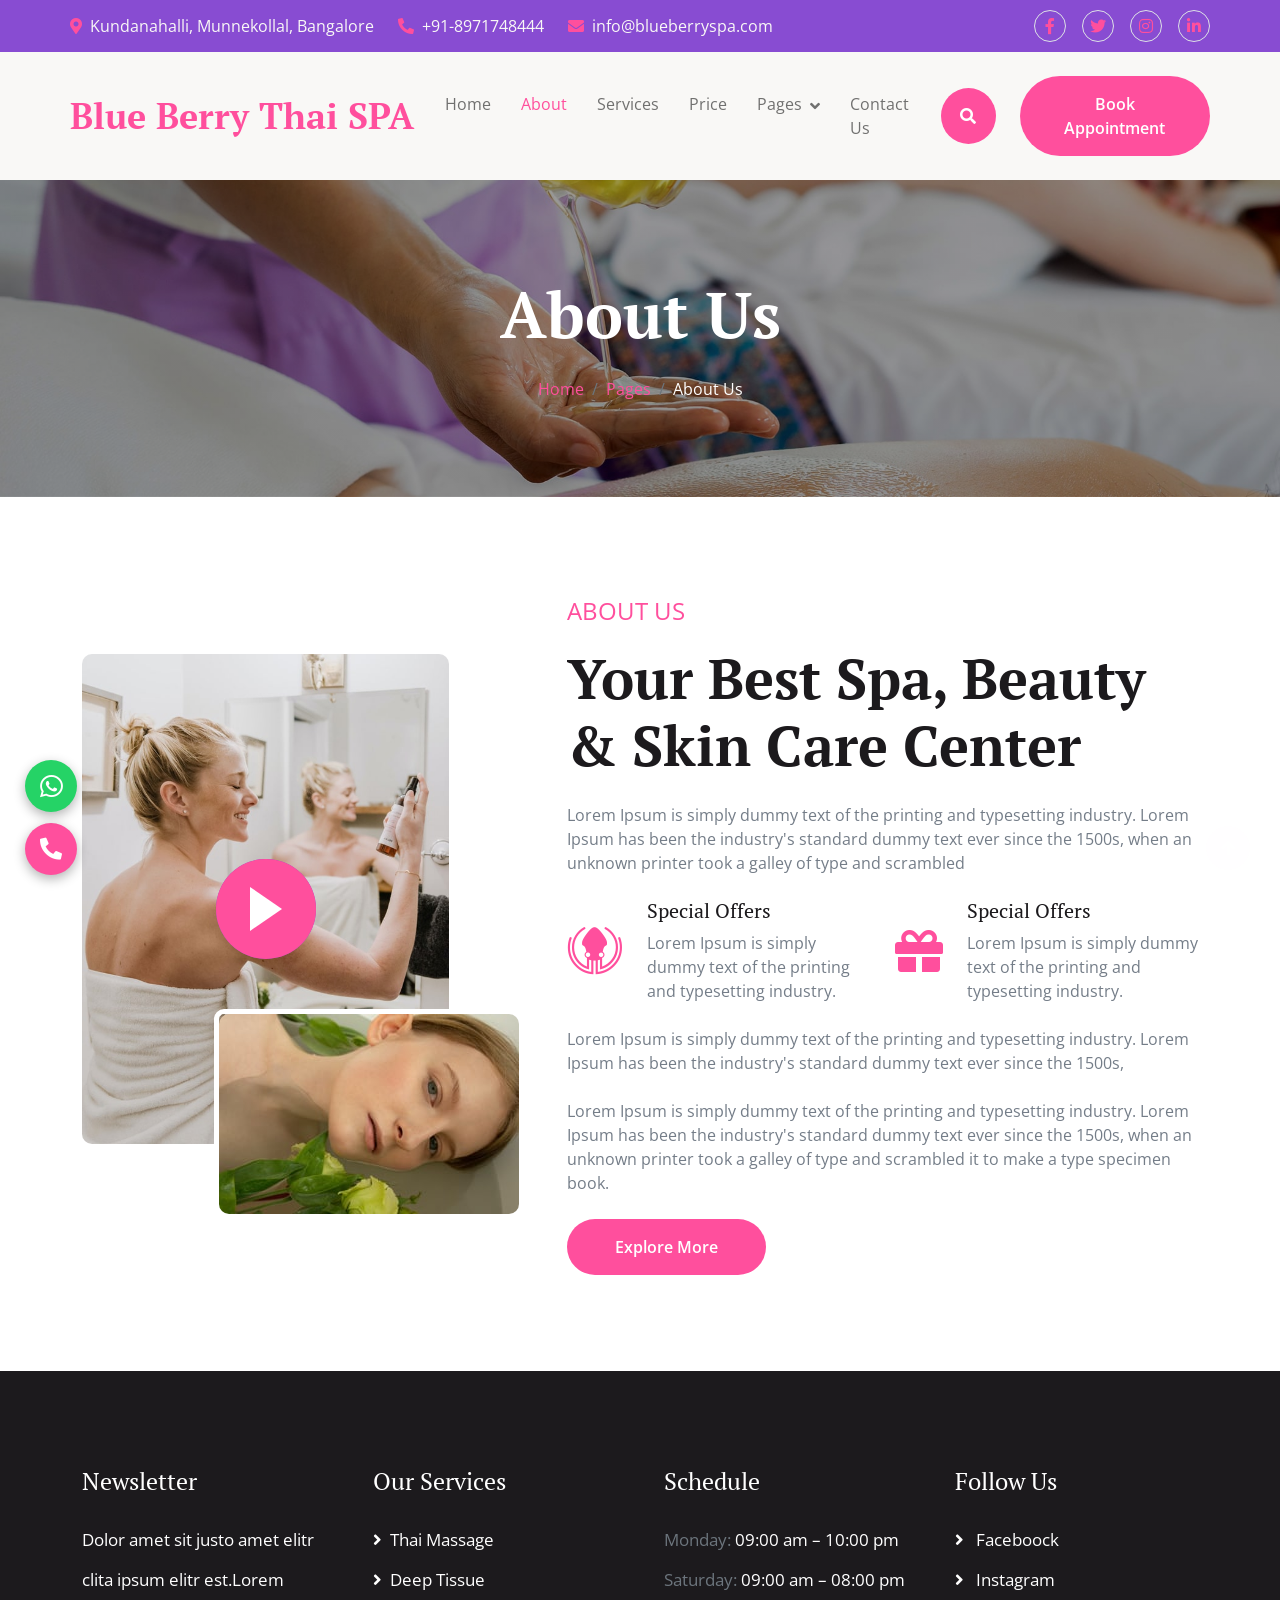
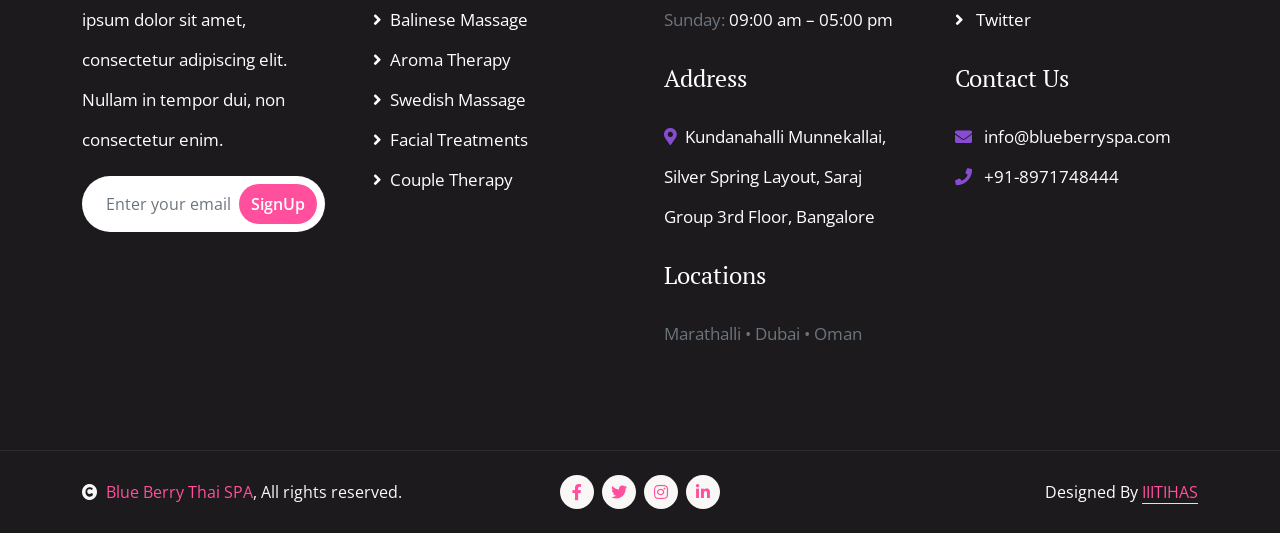
<file: about.html>
<!DOCTYPE html>
<html lang="en">

    <head>
        <meta charset="utf-8">
        <title>About Us | Best Spa in Bangalore - Blue Berry Thai SPA</title>
        <meta content="width=device-width, initial-scale=1.0" name="viewport">
        <meta name="description" content="Learn about Blue Berry Thai SPA, rated the best spa in Bangalore. Certified Thai therapists, luxury wellness ambiance, and relaxing body massages in Kundanahalli, Bangalore.">
        <meta name="keywords" content="about blue berry thai spa, best spa in bangalore, best massage center bangalore, thai spa bangalore, certified spa therapists bangalore, luxury wellness bangalore">
        <meta name="author" content="Blue Berry Thai SPA">
        <meta name="robots" content="index, follow">
        <link rel="canonical" href="https://blueberryspa.com/about.html">
        <meta property="og:title" content="About Us | Best Spa in Bangalore - Blue Berry Thai SPA">
        <meta property="og:description" content="Experience authentic healing and wellness at the best spa in Bangalore. Certified Thai massage therapists and luxury therapy rooms.">
        <meta property="og:url" content="https://blueberryspa.com/about.html">
        <meta property="og:image" content="https://blueberryspa.com/img/about-1.jpg">
        <meta name="twitter:card" content="summary_large_image">

        <!-- Google Web Fonts -->
        <link rel="preconnect" href="https://fonts.googleapis.com">
        <link rel="preconnect" href="https://fonts.gstatic.com" crossorigin>
        <link href="https://fonts.googleapis.com/css2?family=Open+Sans:wght@400;600&family=PT+Serif:wght@400;700&display=swap" rel="stylesheet"> 

        <!-- Icon Font Stylesheet -->
        <link rel="stylesheet" href="https://use.fontawesome.com/releases/v5.15.4/css/all.css"/>
        <link href="https://cdn.jsdelivr.net/npm/bootstrap-icons@1.4.1/font/bootstrap-icons.css" rel="stylesheet">

        <!-- Libraries Stylesheet -->
        <link href="lib/animate/animate.min.css" rel="stylesheet">
        <link href="lib/lightbox/css/lightbox.min.css" rel="stylesheet">
        <link href="lib/owlcarousel/assets/owl.carousel.min.css" rel="stylesheet">


        <!-- Customized Bootstrap Stylesheet -->
        <link href="css/bootstrap.min.css" rel="stylesheet">

        <!-- Template Stylesheet -->
        <link href="css/style.css" rel="stylesheet">
    </head>

    <body>

        <!-- Spinner Start -->
        <div id="spinner" class="show w-100 vh-100 bg-white position-fixed translate-middle top-50 start-50  d-flex align-items-center justify-content-center">
            <div class="spinner-grow text-primary" role="status"></div>
        </div>
        <!-- Spinner End -->


        <!-- Navbar start -->
        <div class="container-fluid sticky-top px-0">
            <div class="container-fluid topbar d-none d-lg-block">
                <div class="container px-0">
                    <div class="row align-items-center">
                        <div class="col-lg-8">
                            <div class="d-flex flex-wrap">
                                <a href="#" class="me-4 text-light"><i class="fas fa-map-marker-alt text-primary me-2"></i>Kundanahalli, Munnekollal, Bangalore</a>
                                <a href="tel:+918971748444" class="me-4 text-light"><i class="fas fa-phone-alt text-primary me-2"></i>+91-8971748444</a>
                                <a href="#" class="text-light"><i class="fas fa-envelope text-primary me-2"></i>info@blueberryspa.com</a>
                            </div>

                        </div>
                        <div class="col-lg-4">
                            <div class="d-flex align-items-center justify-content-end">
                                <a href="#" class="me-3 btn-square border rounded-circle nav-fill"><i class="fab fa-facebook-f"></i></a>
                                <a href="#" class="me-3 btn-square border rounded-circle nav-fill"><i class="fab fa-twitter"></i></a>
                                <a href="#" class="me-3 btn-square border rounded-circle nav-fill"><i class="fab fa-instagram"></i></a>
                                <a href="#" class="btn-square border rounded-circle nav-fill"><i class="fab fa-linkedin-in"></i></a>
                            </div>
                        </div>
                    </div>
                </div>
            </div>
            <div class="container-fluid bg-light">
    <div class="container px-0">
        <nav class="navbar navbar-light navbar-expand-xl">
            <a href="index.html" class="navbar-brand">
                <h1 class="text-primary fw-bold brand-logo mb-0">
                    Blue Berry Thai SPA
                </h1>
            </a>
                        <button class="navbar-toggler py-2 px-3" type="button" data-bs-toggle="collapse" data-bs-target="#navbarCollapse">
                            <span class="fa fa-bars text-primary"></span>
                        </button>
                        <div class="collapse navbar-collapse bg-light py-3" id="navbarCollapse">
                            <div class="navbar-nav mx-auto border-top">
                                <a href="index.html" class="nav-item nav-link">Home</a>
                                <a href="about.html" class="nav-item nav-link active">About</a>
                                <a href="service.html" class="nav-item nav-link">Services</a>
                                <a href="price.html" class="nav-item nav-link">Price</a>
                                <div class="nav-item dropdown">
                                    <a href="#" class="nav-link dropdown-toggle" data-bs-toggle="dropdown">Pages</a>
                                    <div class="dropdown-menu m-0 bg-secondary rounded-0">
                                        <a href="team.html" class="dropdown-item">Team</a>
                                        <a href="testimonial.html" class="dropdown-item">Testimonial</a>
                                        <a href="gallery.html" class="dropdown-item">Gallery</a>
                                        <a href="appointment.html" class="dropdown-item">Appointment</a>
                                        <a href="404.html" class="dropdown-item">404 page</a>
                                    </div>
                                </div>
                                <a href="contact.html" class="nav-item nav-link">Contact Us</a>
                                <a href="tel:+918971748444" class="nav-item nav-link d-xl-none"><i class="fas fa-phone-alt me-2 text-primary"></i>Call: +91-8971748444</a>
                            </div>
                            <div class="d-flex align-items-center flex-nowrap pt-xl-0">
                                <button class="btn-search btn btn-primary btn-primary-outline-0 rounded-circle btn-lg-square" data-bs-toggle="modal" data-bs-target="#searchModal"><i class="fas fa-search"></i></button>
                                <a href="index.html" class="btn btn-primary btn-primary-outline-0 rounded-pill py-3 px-4 ms-4">Book Appointment</a>
                            </div>
                        </div>
                    </nav>
                </div>
            </div>
        </div>
        <!-- Navbar End -->


        <!-- Modal Search Start -->
        <div class="modal fade" id="searchModal" tabindex="-1" aria-labelledby="exampleModalLabel" aria-hidden="true">
            <div class="modal-dialog modal-fullscreen">
                <div class="modal-content rounded-0">
                    <div class="modal-header">
                        <h5 class="modal-title" id="exampleModalLabel">Search by keyword</h5>
                        <button type="button" class="btn-close" data-bs-dismiss="modal" aria-label="Close"></button>
                    </div>
                    <div class="modal-body d-flex align-items-center">
                        <div class="input-group w-75 mx-auto d-flex">
                            <input type="search" class="form-control p-3" placeholder="keywords" aria-describedby="search-icon-1">
                            <span id="search-icon-1" class="input-group-text p-3"><i class="fa fa-search"></i></span>
                        </div>
                    </div>
                </div>
            </div>
        </div>
        <!-- Modal Search End -->



        <!-- Header Start -->
        <div class="container-fluid bg-breadcrumb py-5">
            <div class="container text-center py-5">
                <h3 class="text-white display-3 mb-4">About Us</h1>
                <ol class="breadcrumb justify-content-center mb-0">
                    <li class="breadcrumb-item"><a href="index.html">Home</a></li>
                    <li class="breadcrumb-item"><a href="#">Pages</a></li>
                    <li class="breadcrumb-item active text-white">About Us</li>
                </ol>    
            </div>
        </div>
        <!-- Header End -->

        
        <!-- About Start -->
        <div class="container-fluid about py-5">
            <div class="container py-5">
                <div class="row g-5 align-items-center">
                    <div class="col-lg-5">
                        <div class="video">
                            <img src="img/about-1.jpg" class="img-fluid rounded" alt="">
                            <div class="position-absolute rounded border-5 border-top border-start border-white" style="bottom: 0; right: 0;;">
                                <img src="img/about-2.jpg" class="img-fluid rounded" alt="">
                            </div>
                            <button type="button" class="btn btn-play" data-bs-toggle="modal" data-src="https://www.youtube.com/embed/DWRcNpR6Kdc" data-bs-target="#videoModal">
                                <span></span>
                            </button>
                        </div>
                    </div>
                    <div class="col-lg-7">
                        <div>
                            <p class="fs-4 text-uppercase text-primary">About Us</p>
                            <h1 class="display-4 mb-4">Your Best Spa, Beauty & Skin Care Center</h1>
                            <p class="mb-4">Lorem Ipsum is simply dummy text of the printing and typesetting industry. Lorem Ipsum has been the industry's standard dummy text ever since the 1500s, when an unknown printer took a galley of type and scrambled
                            </p>
                            <div class="row g-4">
                                <div class="col-md-6">
                                    <div class="d-flex align-items-center">
                                        <i class="fab fa-gitkraken fa-3x text-primary"></i>
                                        <div class="ms-4">
                                            <h5 class="mb-2">Special Offers</h5>
                                            <p class="mb-0">Lorem Ipsum is simply dummy text of the printing and typesetting industry.</p>
                                        </div>
                                    </div>
                                </div>
                                <div class="col-md-6">
                                    <div class="d-flex align-items-center">
                                        <i class="fas fa-gift fa-3x text-primary"></i>
                                        <div class="ms-4">
                                            <h5 class="mb-2">Special Offers</h5>
                                            <p class="mb-0">Lorem Ipsum is simply dummy text of the printing and typesetting industry.</p>
                                        </div>
                                    </div>
                                </div>
                            </div>
                            <p class="my-4">Lorem Ipsum is simply dummy text of the printing and typesetting industry. Lorem Ipsum has been the industry's standard dummy text ever since the 1500s,
                            </p>
                            <p class="mb-4">Lorem Ipsum is simply dummy text of the printing and typesetting industry. Lorem Ipsum has been the industry's standard dummy text ever since the 1500s, when an unknown printer took a galley of type and scrambled it to make a type specimen book.
                            </p>
                        </div>
                        <a href="#" class="btn btn-primary btn-primary-outline-0 rounded-pill py-3 px-5">Explore More</a>
                    </div> 
                </div>
            </div>
        </div>
        <!-- Modal Video -->
        <div class="modal fade" id="videoModal" tabindex="-1" aria-labelledby="exampleModalLabel" aria-hidden="true">
            <div class="modal-dialog">
                <div class="modal-content rounded-0">
                    <div class="modal-header">
                        <h5 class="modal-title" id="exampleModalLabel">Youtube Video</h5>
                        <button type="button" class="btn-close" data-bs-dismiss="modal" aria-label="Close"></button>
                    </div>
                    <div class="modal-body">
                        <!-- 16:9 aspect ratio -->
                        <div class="ratio ratio-16x9">
                            <iframe class="embed-responsive-item" src="" id="video" allowfullscreen allowscriptaccess="always"
                                allow="autoplay"></iframe>
                        </div>
                    </div>
                </div>
            </div>
        </div>
        <!-- About End -->



        <!-- Footer Start -->
        <div class="container-fluid footer py-5">
            <div class="container py-5">
                <div class="row g-5">
                    <div class="col-md-6 col-lg-6 col-xl-3">
                        <div class="footer-item">
                            <h4 class="mb-4 text-white">Newsletter</h4>
                            <p class="text-white">Dolor amet sit justo amet elitr clita ipsum elitr est.Lorem ipsum dolor sit amet, consectetur adipiscing elit. Nullam in tempor dui, non consectetur enim.</p>
                            <div class="position-relative mx-auto rounded-pill">
                                <input class="form-control rounded-pill border-0 w-100 py-3 ps-4 pe-5" type="text" placeholder="Enter your email">
                                <button type="button" class="btn btn-primary btn-primary-outline-0 rounded-pill position-absolute top-0 end-0 py-2 mt-2 me-2">SignUp</button>
                            </div>
                        </div>
                    </div>
                    <div class="col-md-6 col-lg-6 col-xl-3">
                        <div class="footer-item d-flex flex-column">
                            <h4 class="mb-4 text-white">Our Services</h4>
                            <a href="service.html"><i class="fas fa-angle-right me-2"></i>Thai Massage</a>
                            <a href="service.html"><i class="fas fa-angle-right me-2"></i>Deep Tissue</a>
                            <a href="service.html"><i class="fas fa-angle-right me-2"></i>Balinese Massage</a>
                            <a href="service.html"><i class="fas fa-angle-right me-2"></i>Aroma Therapy</a>
                            <a href="service.html"><i class="fas fa-angle-right me-2"></i>Swedish Massage</a>
                            <a href="service.html"><i class="fas fa-angle-right me-2"></i>Facial Treatments</a>
                            <a href="service.html"><i class="fas fa-angle-right me-2"></i>Couple Therapy</a>
                        </div>
                    </div>
                    <div class="col-md-6 col-lg-6 col-xl-3">
                        <div class="footer-item d-flex flex-column">
                            <h4 class="mb-4 text-white">Schedule</h4>
                            <p class="text-muted mb-0">Monday: <span class="text-white"> 09:00 am – 10:00 pm</span></p>
                            <p class="text-muted mb-0">Saturday: <span class="text-white"> 09:00 am – 08:00 pm</span></p>
                            <p class="text-muted mb-0">Sunday: <span class="text-white"> 09:00 am – 05:00 pm</span></p>
                            <h4 class="my-4 text-white">Address</h4>
                            <p class="mb-0"><i class="fas fa-map-marker-alt text-secondary me-2"></i>Kundanahalli Munnekallai, Silver Spring Layout, Saraj Group 3rd Floor, Bangalore</p>
                            <h4 class="my-4 text-white">Locations</h4>
                            <p class="text-muted mb-0">Marathalli • Dubai • Oman</p>
                        </div>
                    </div>
                    <div class="col-md-6 col-lg-6 col-xl-3">
                        <div class="footer-item d-flex flex-column">
                            <h4 class="mb-4 text-white">Follow Us</h4>
                            <a href=""><i class="fas fa-angle-right me-2"></i> Faceboock</a>
                            <a href=""><i class="fas fa-angle-right me-2"></i> Instagram</a>
                            <a href=""><i class="fas fa-angle-right me-2"></i> Twitter</a>
                            <h4 class="my-4 text-white">Contact Us</h4>
                            <p class="mb-0"><i class="fas fa-envelope text-secondary me-2"></i> info@blueberryspa.com</p>
                            <p class="mb-0"><a href="tel:+918971748444" class="text-white text-decoration-none"><i class="fas fa-phone text-secondary me-2"></i> +91-8971748444</a></p>
                        </div>
                    </div>
                </div>
            </div>
        </div>
        <!-- Footer End -->



        <!-- Copyright Start -->
        <div class="container-fluid copyright py-4">
            <div class="container">
                <div class="row g-4 align-items-center">
                    <div class="col-md-4 text-center text-md-start mb-md-0">
                        <span class="text-light"><a href="#"><i class="fas fa-copyright text-light me-2"></i>Blue Berry Thai SPA</a>, All rights reserved.</span>
                    </div>
                    <div class="col-md-4">
                        <div class="d-flex justify-content-center">
                            <a href="" class="btn btn-light btn-light-outline-0 btn-sm-square rounded-circle me-2"><i class="fab fa-facebook-f"></i></a>
                            <a href="" class="btn btn-light btn-light-outline-0 btn-sm-square rounded-circle me-2"><i class="fab fa-twitter"></i></a>
                            <a href="" class="btn btn-light btn-light-outline-0 btn-sm-square rounded-circle me-2"><i class="fab fa-instagram"></i></a>
                            <a href="" class="btn btn-light btn-light-outline-0 btn-sm-square rounded-circle me-0"><i class="fab fa-linkedin-in"></i></a>
                        </div>
                    </div>
                    <div class="col-md-4 text-center text-md-end text-white">
                        <!--/*** This template is free as long as you keep the below author’s credit link/attribution link/backlink. ***/-->
                        <!--/*** If you'd like to use the template without the below author’s credit link/attribution link/backlink, ***/-->
                        <!--/*** you can purchase the Credit Removal License from "https://htmlcodex.com/credit-removal". ***/-->
                        Designed By <a class="border-bottom" href="https://iiitihas.com/"> IIITIHAS </a>
                    </div>
                </div>
            </div>
        </div>
        <!-- Copyright End -->



        <!-- Floating Action Buttons -->
        <a href="tel:+918971748444" class="floating-call" title="Call Us: +91-8971748444"><i class="fas fa-phone-alt"></i></a>
        <a href="https://wa.me/918971748444?text=Hi%20Blue%20Berry%20Thai%20SPA%2C%20I%20would%20like%20to%20know%20more%20about%20your%20services" target="_blank" class="floating-whatsapp" title="WhatsApp Us"><i class="fab fa-whatsapp"></i></a>

        <!-- Back to Top -->
        <a href="#" class="btn btn-primary btn-primary-outline-0 btn-md-square rounded-circle back-to-top"><i class="fa fa-arrow-up"></i></a>   

        
    <!-- JavaScript Libraries -->
    <script src="https://ajax.googleapis.com/ajax/libs/jquery/3.6.4/jquery.min.js"></script>
    <script src="https://cdn.jsdelivr.net/npm/bootstrap@5.0.0/dist/js/bootstrap.bundle.min.js"></script>
    <script src="lib/wow/wow.min.js"></script>
    <script src="lib/easing/easing.min.js"></script>
    <script src="lib/waypoints/waypoints.min.js"></script>
    <script src="lib/counterup/counterup.min.js"></script>
    <script src="lib/lightbox/js/lightbox.min.js"></script>
    <script src="lib/owlcarousel/owl.carousel.min.js"></script>

    <!-- Template Javascript -->
    <script src="js/main.js"></script>
    </body>

</html>
</file>
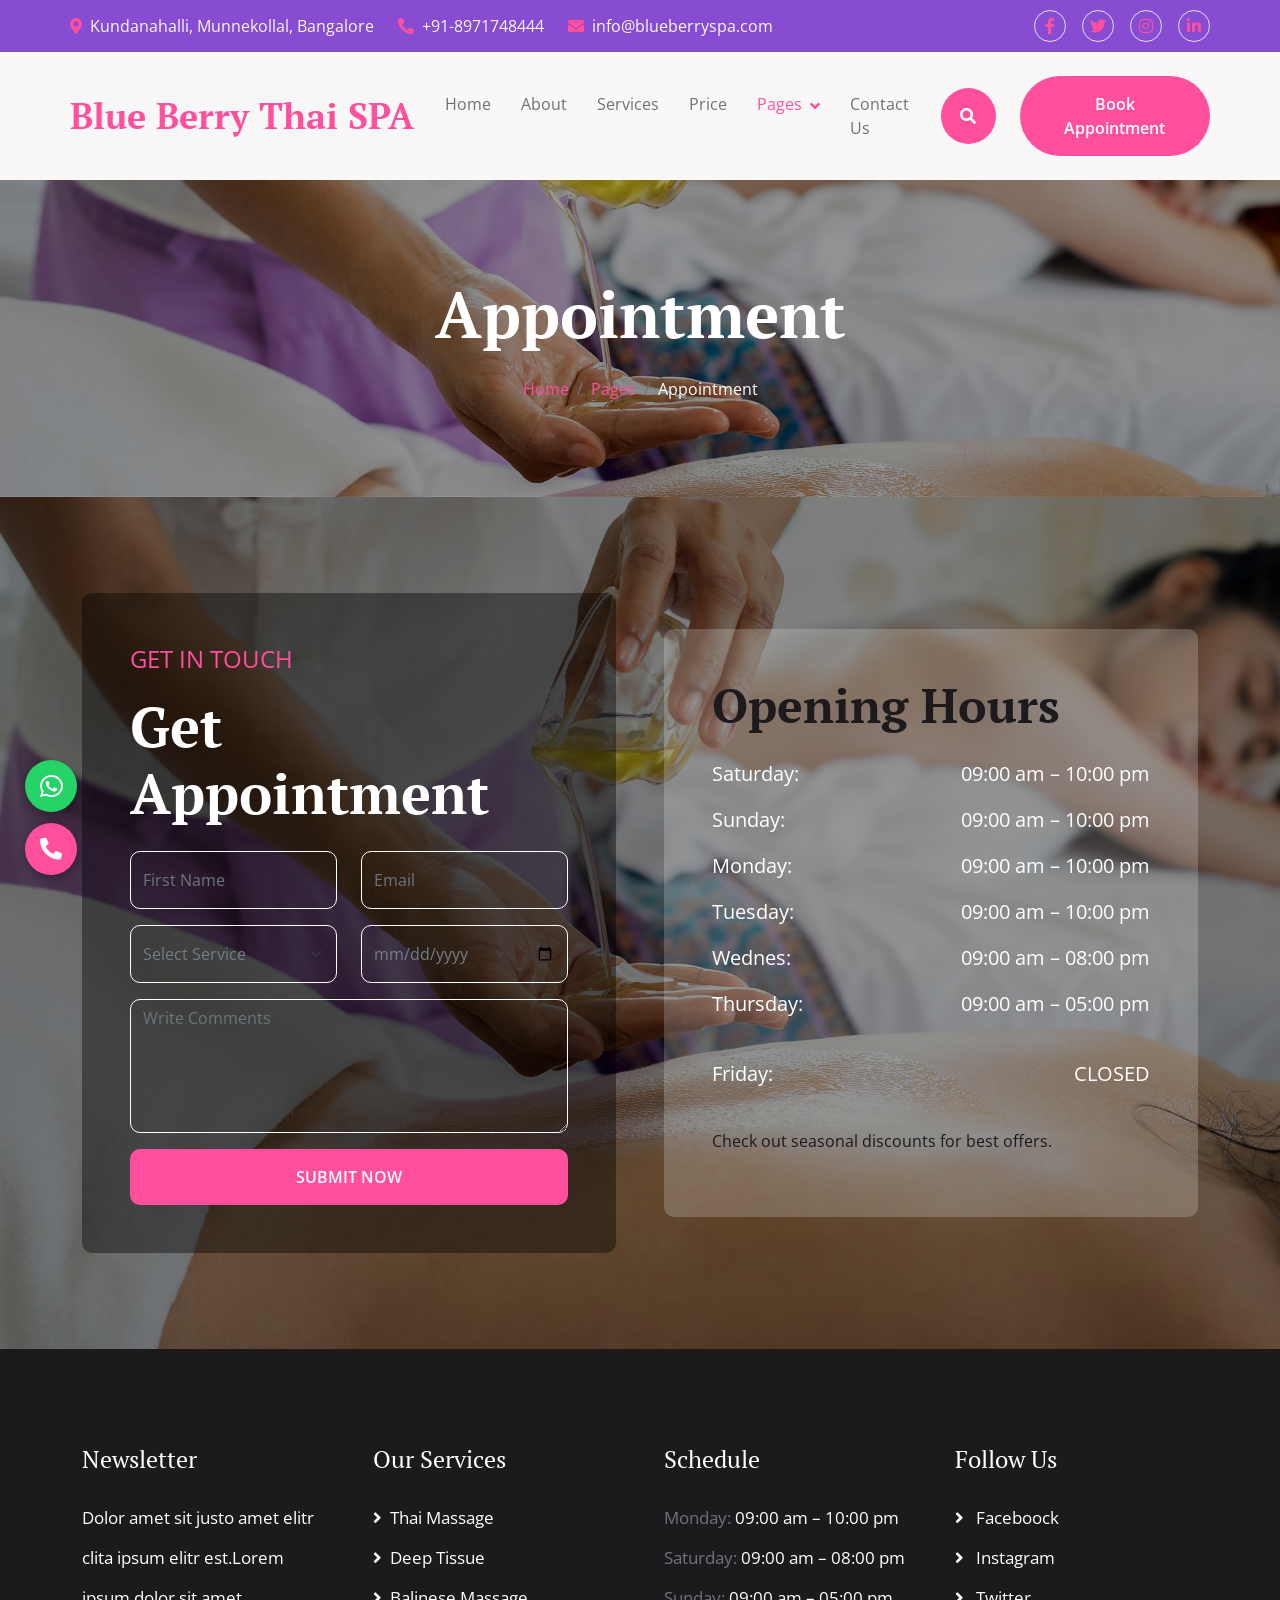
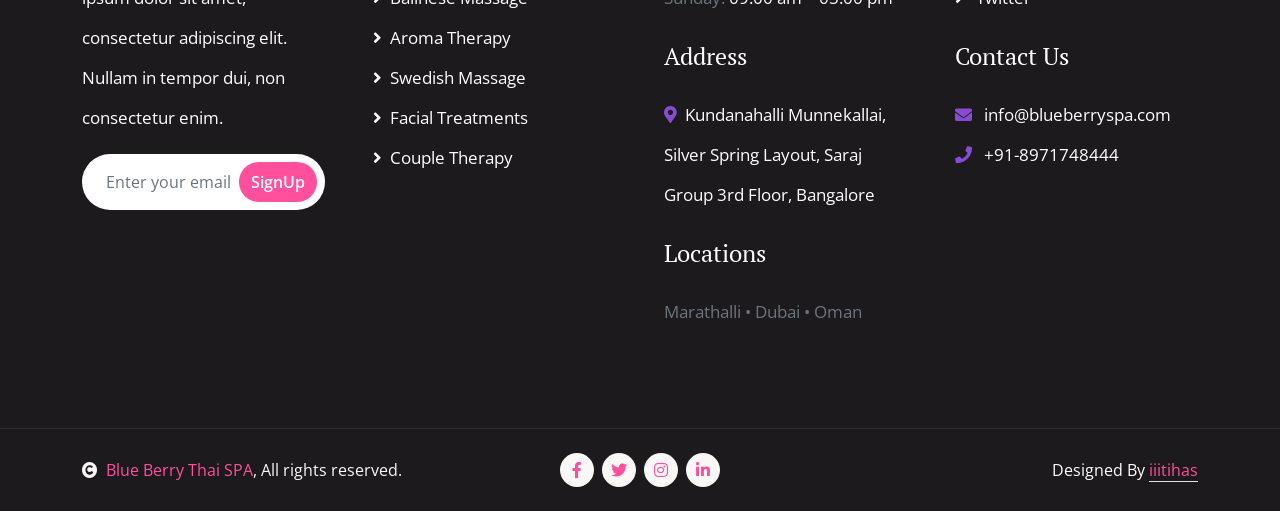
<file: appointment.html>
<!DOCTYPE html>
<html lang="en">

    <head>
        <meta charset="utf-8">
        <title>Book Appointment | Best Spa in Bangalore - Blue Berry Thai SPA</title>
        <meta content="width=device-width, initial-scale=1.0" name="viewport">
        <meta name="description" content="Book an appointment at the best spa in Bangalore. Quick WhatsApp booking and call support at +91-8971748444 for Thai massage, couple packages & wellness therapies.">
        <meta name="keywords" content="book spa appointment bangalore, massage booking online, best spa booking, thai spa appointment bangalore">
        <meta name="author" content="Blue Berry Thai SPA">
        <meta name="robots" content="index, follow">
        <link rel="canonical" href="https://blueberryspa.com/appointment.html">
        <meta property="og:title" content="Book Appointment | Best Spa in Bangalore - Blue Berry Thai SPA">
        <meta property="og:description" content="Reserve your relaxing spa session at the best spa in Bangalore. Call or WhatsApp +91-8971748444.">
        <meta property="og:url" content="https://blueberryspa.com/appointment.html">
        <meta property="og:image" content="https://blueberryspa.com/img/appointment-background.jpg">
        <meta name="twitter:card" content="summary_large_image">

        <!-- Google Web Fonts -->
        <link rel="preconnect" href="https://fonts.googleapis.com">
        <link rel="preconnect" href="https://fonts.gstatic.com" crossorigin>
        <link href="https://fonts.googleapis.com/css2?family=Open+Sans:wght@400;600&family=PT+Serif:wght@400;700&display=swap" rel="stylesheet"> 

        <!-- Icon Font Stylesheet -->
        <link rel="stylesheet" href="https://use.fontawesome.com/releases/v5.15.4/css/all.css"/>
        <link href="https://cdn.jsdelivr.net/npm/bootstrap-icons@1.4.1/font/bootstrap-icons.css" rel="stylesheet">

        <!-- Libraries Stylesheet -->
        <link href="lib/animate/animate.min.css" rel="stylesheet">
        <link href="lib/lightbox/css/lightbox.min.css" rel="stylesheet">
        <link href="lib/owlcarousel/assets/owl.carousel.min.css" rel="stylesheet">


        <!-- Customized Bootstrap Stylesheet -->
        <link href="css/bootstrap.min.css" rel="stylesheet">

        <!-- Template Stylesheet -->
        <link href="css/style.css" rel="stylesheet">
    </head>

    <body>

        <!-- Spinner Start -->
        <div id="spinner" class="show w-100 vh-100 bg-white position-fixed translate-middle top-50 start-50  d-flex align-items-center justify-content-center">
            <div class="spinner-grow text-primary" role="status"></div>
        </div>
        <!-- Spinner End -->


        <!-- Navbar start -->
        <div class="container-fluid sticky-top px-0">
            <div class="container-fluid topbar d-none d-lg-block">
                <div class="container px-0">
                    <div class="row align-items-center">
                        <div class="col-lg-8">
                            <div class="d-flex flex-wrap">
                                <a href="#" class="me-4 text-light"><i class="fas fa-map-marker-alt text-primary me-2"></i>Kundanahalli, Munnekollal, Bangalore</a>
                                <a href="tel:+918971748444" class="me-4 text-light"><i class="fas fa-phone-alt text-primary me-2"></i>+91-8971748444</a>
                                <a href="#" class="text-light"><i class="fas fa-envelope text-primary me-2"></i>info@blueberryspa.com</a>
                            </div>

                        </div>
                        <div class="col-lg-4">
                            <div class="d-flex align-items-center justify-content-end">
                                <a href="#" class="me-3 btn-square border rounded-circle nav-fill"><i class="fab fa-facebook-f"></i></a>
                                <a href="#" class="me-3 btn-square border rounded-circle nav-fill"><i class="fab fa-twitter"></i></a>
                                <a href="#" class="me-3 btn-square border rounded-circle nav-fill"><i class="fab fa-instagram"></i></a>
                                <a href="#" class="btn-square border rounded-circle nav-fill"><i class="fab fa-linkedin-in"></i></a>
                            </div>
                        </div>
                    </div>
                </div>
            </div>
           <div class="container-fluid bg-light">
    <div class="container px-0">
        <nav class="navbar navbar-light navbar-expand-xl">
            <a href="index.html" class="navbar-brand">
                <h1 class="text-primary fw-bold brand-logo mb-0">
                    Blue Berry Thai SPA
                </h1>
            </a>
                        <button class="navbar-toggler py-2 px-3" type="button" data-bs-toggle="collapse" data-bs-target="#navbarCollapse">
                            <span class="fa fa-bars text-primary"></span>
                        </button>
                        <div class="collapse navbar-collapse bg-light py-3" id="navbarCollapse">
                            <div class="navbar-nav mx-auto border-top">
                                <a href="index.html" class="nav-item nav-link">Home</a>
                                <a href="about.html" class="nav-item nav-link">About</a>
                                <a href="service.html" class="nav-item nav-link">Services</a>
                                <a href="price.html" class="nav-item nav-link">Price</a>
                                <div class="nav-item dropdown">
                                    <a href="#" class="nav-link dropdown-toggle active" data-bs-toggle="dropdown">Pages</a>
                                    <div class="dropdown-menu m-0 bg-secondary rounded-0">
                                        <a href="team.html" class="dropdown-item">Team</a>
                                        <a href="testimonial.html" class="dropdown-item">Testimonial</a>
                                        <a href="gallery.html" class="dropdown-item">Gallery</a>
                                        <a href="appointment.html" class="dropdown-item active">Appointment</a>
                                        <a href="404.html" class="dropdown-item">404 page</a>
                                    </div>
                                </div>
                                <a href="contact.html" class="nav-item nav-link">Contact Us</a>
                                <a href="tel:+918971748444" class="nav-item nav-link d-xl-none"><i class="fas fa-phone-alt me-2 text-primary"></i>Call: +91-8971748444</a>
                            </div>
                            <div class="d-flex align-items-center flex-nowrap pt-xl-0">
                                <button class="btn-search btn btn-primary btn-primary-outline-0 rounded-circle btn-lg-square" data-bs-toggle="modal" data-bs-target="#searchModal"><i class="fas fa-search"></i></button>
                                <a href="index.html" class="btn btn-primary btn-primary-outline-0 rounded-pill py-3 px-4 ms-4">Book Appointment</a>
                            </div>
                        </div>
                    </nav>
                </div>
            </div>
        </div>
        <!-- Navbar End -->


        <!-- Modal Search Start -->
        <div class="modal fade" id="searchModal" tabindex="-1" aria-labelledby="exampleModalLabel" aria-hidden="true">
            <div class="modal-dialog modal-fullscreen">
                <div class="modal-content rounded-0">
                    <div class="modal-header">
                        <h5 class="modal-title" id="exampleModalLabel">Search by keyword</h5>
                        <button type="button" class="btn-close" data-bs-dismiss="modal" aria-label="Close"></button>
                    </div>
                    <div class="modal-body d-flex align-items-center">
                        <div class="input-group w-75 mx-auto d-flex">
                            <input type="search" class="form-control p-3" placeholder="keywords" aria-describedby="search-icon-1">
                            <span id="search-icon-1" class="input-group-text p-3"><i class="fa fa-search"></i></span>
                        </div>
                    </div>
                </div>
            </div>
        </div>
        <!-- Modal Search End -->



        <!-- Header Start -->
        <div class="container-fluid bg-breadcrumb py-5">
            <div class="container text-center py-5">
                <h3 class="text-white display-3 mb-4">Appointment</h1>
                <ol class="breadcrumb justify-content-center mb-0">
                    <li class="breadcrumb-item"><a href="index.html">Home</a></li>
                    <li class="breadcrumb-item"><a href="#">Pages</a></li>
                    <li class="breadcrumb-item active text-white">Appointment</li>
                </ol>    
            </div>
        </div>
        <!-- Header End -->

        
        <!-- Appointment Start -->
<div class="container-fluid appointment py-5">
    <div class="container py-5">
        <div class="row g-5 align-items-center">
            <div class="col-lg-6">
                <div class="appointment-form p-5">
                    <p class="fs-4 text-uppercase text-primary">Get In Touch</p>
                    <h1 class="display-4 mb-4 text-white">Get Appointment</h1>
                    
                    <form>
                        <div class="row gy-3 gx-4">

                            <div class="col-lg-6">
                                <input type="text" id="name" class="form-control py-3 border-white bg-transparent text-white" placeholder="First Name">
                            </div>

                            <div class="col-lg-6">
                                <input type="email" id="email" class="form-control py-3 border-white bg-transparent text-white" placeholder="Email">
                            </div>

                            <div class="col-lg-6">
                                <select id="service" class="form-select py-3 border-white bg-transparent">
                                    <option selected>Select Service</option>
                                    <option>Thai Massage</option>
                                    <option>Balinese Massage</option>
                                    <option>Aroma Therapy</option>
                                </select>
                            </div>

                            <div class="col-lg-6">
                                <input type="date" id="date" class="form-control py-3 border-white bg-transparent">
                            </div>

                            <div class="col-lg-12">
                                <textarea class="form-control border-white bg-transparent text-white" id="message" cols="30" rows="5" placeholder="Write Comments"></textarea>
                            </div>

                            <div class="col-lg-12">
                                <!-- 🔥 UPDATED BUTTON -->
                                <button type="button" onclick="sendToWhatsApp()" 
                                class="btn btn-primary btn-primary-outline-0 w-100 py-3 px-5">
                                SUBMIT NOW
                                </button>
                            </div>

                        </div>
                    </form>
                </div>
            </div>
            <script>
function sendToWhatsApp() {

    let name = document.getElementById("name").value;
    let email = document.getElementById("email").value;
    let service = document.getElementById("service").value;
    let date = document.getElementById("date").value;
    let message = document.getElementById("message").value;

    let url = "https://wa.me/918971748444?text="
        + "Name: " + encodeURIComponent(name) + "%0a"
        + "Email: " + encodeURIComponent(email) + "%0a"
        + "Service: " + encodeURIComponent(service) + "%0a"
        + "Date: " + encodeURIComponent(date) + "%0a"
        + "Message: " + encodeURIComponent(message);

    window.open(url, '_blank');
}
</script>
                    <div class="col-lg-6">
                        <div class="appointment-time p-5">
                            <h1 class="display-5 mb-4">Opening Hours</h1>
                            <div class="d-flex justify-content-between fs-5 text-white">
                                <p>Saturday:</p>
                                <p>09:00 am – 10:00 pm</p>
                            </div>
                            <div class="d-flex justify-content-between fs-5 text-white">
                                <p>Sunday:</p>
                                <p>09:00 am – 10:00 pm</p>
                            </div>
                            <div class="d-flex justify-content-between fs-5 text-white">
                                <p>Monday:</p>
                                <p>09:00 am – 10:00 pm</p>
                            </div>
                            <div class="d-flex justify-content-between fs-5 text-white">
                                <p>Tuesday:</p>
                                <p>09:00 am – 10:00 pm</p>
                            </div>
                            <div class="d-flex justify-content-between fs-5 text-white">
                                <p>Wednes:</p>
                                <p>09:00 am – 08:00 pm</p>
                            </div>
                            <div class="d-flex justify-content-between fs-5 text-white mb-4">
                                <p>Thursday:</p>
                                <p>09:00 am – 05:00 pm</p>
                            </div>
                            <div class="d-flex justify-content-between fs-5 text-white mb-4">
                                <p>Friday:</p>
                                <p>CLOSED</p>
                            </div>
                            <p class="text-dark">Check out seasonal discounts for best offers.</p>
                        </div>
                    </div>
                </div>
            </div>
        </div>
        <!-- Appointment End -->



        <!-- Footer Start -->
        <div class="container-fluid footer py-5">
            <div class="container py-5">
                <div class="row g-5">
                    <div class="col-md-6 col-lg-6 col-xl-3">
                        <div class="footer-item">
                            <h4 class="mb-4 text-white">Newsletter</h4>
                            <p class="text-white">Dolor amet sit justo amet elitr clita ipsum elitr est.Lorem ipsum dolor sit amet, consectetur adipiscing elit. Nullam in tempor dui, non consectetur enim.</p>
                            <div class="position-relative mx-auto rounded-pill">
                                <input class="form-control rounded-pill border-0 w-100 py-3 ps-4 pe-5" type="text" placeholder="Enter your email">
                                <button type="button" class="btn btn-primary btn-primary-outline-0 rounded-pill position-absolute top-0 end-0 py-2 mt-2 me-2">SignUp</button>
                            </div>
                        </div>
                    </div>
                    <div class="col-md-6 col-lg-6 col-xl-3">
                        <div class="footer-item d-flex flex-column">
                            <h4 class="mb-4 text-white">Our Services</h4>
                            <a href="service.html"><i class="fas fa-angle-right me-2"></i>Thai Massage</a>
                            <a href="service.html"><i class="fas fa-angle-right me-2"></i>Deep Tissue</a>
                            <a href="service.html"><i class="fas fa-angle-right me-2"></i>Balinese Massage</a>
                            <a href="service.html"><i class="fas fa-angle-right me-2"></i>Aroma Therapy</a>
                            <a href="service.html"><i class="fas fa-angle-right me-2"></i>Swedish Massage</a>
                            <a href="service.html"><i class="fas fa-angle-right me-2"></i>Facial Treatments</a>
                            <a href="service.html"><i class="fas fa-angle-right me-2"></i>Couple Therapy</a>
                        </div>
                    </div>
                    <div class="col-md-6 col-lg-6 col-xl-3">
                        <div class="footer-item d-flex flex-column">
                            <h4 class="mb-4 text-white">Schedule</h4>
                            <p class="text-muted mb-0">Monday: <span class="text-white"> 09:00 am – 10:00 pm</span></p>
                            <p class="text-muted mb-0">Saturday: <span class="text-white"> 09:00 am – 08:00 pm</span></p>
                            <p class="text-muted mb-0">Sunday: <span class="text-white"> 09:00 am – 05:00 pm</span></p>
                            <h4 class="my-4 text-white">Address</h4>
                            <p class="mb-0"><i class="fas fa-map-marker-alt text-secondary me-2"></i>Kundanahalli Munnekallai, Silver Spring Layout, Saraj Group 3rd Floor, Bangalore</p>
                            <h4 class="my-4 text-white">Locations</h4>
                            <p class="text-muted mb-0">Marathalli • Dubai • Oman</p>
                        </div>
                    </div>
                    <div class="col-md-6 col-lg-6 col-xl-3">
                        <div class="footer-item d-flex flex-column">
                            <h4 class="mb-4 text-white">Follow Us</h4>
                            <a href=""><i class="fas fa-angle-right me-2"></i> Faceboock</a>
                            <a href=""><i class="fas fa-angle-right me-2"></i> Instagram</a>
                            <a href=""><i class="fas fa-angle-right me-2"></i> Twitter</a>
                            <h4 class="my-4 text-white">Contact Us</h4>
                            <p class="mb-0"><i class="fas fa-envelope text-secondary me-2"></i> info@blueberryspa.com</p>
                            <p class="mb-0"><a href="tel:+918971748444" class="text-white text-decoration-none"><i class="fas fa-phone text-secondary me-2"></i> +91-8971748444</a></p>
                        </div>
                    </div>
                </div>
            </div>
        </div>
        <!-- Footer End -->



        <!-- Copyright Start -->
        <div class="container-fluid copyright py-4">
            <div class="container">
                <div class="row g-4 align-items-center">
                    <div class="col-md-4 text-center text-md-start mb-md-0">
                        <span class="text-light"><a href="#"><i class="fas fa-copyright text-light me-2"></i>Blue Berry Thai SPA</a>, All rights reserved.</span>
                    </div>
                    <div class="col-md-4">
                        <div class="d-flex justify-content-center">
                            <a href="" class="btn btn-light btn-light-outline-0 btn-sm-square rounded-circle me-2"><i class="fab fa-facebook-f"></i></a>
                            <a href="" class="btn btn-light btn-light-outline-0 btn-sm-square rounded-circle me-2"><i class="fab fa-twitter"></i></a>
                            <a href="" class="btn btn-light btn-light-outline-0 btn-sm-square rounded-circle me-2"><i class="fab fa-instagram"></i></a>
                            <a href="" class="btn btn-light btn-light-outline-0 btn-sm-square rounded-circle me-0"><i class="fab fa-linkedin-in"></i></a>
                        </div>
                    </div>
                    <div class="col-md-4 text-center text-md-end text-white">
                        <!--/*** This template is free as long as you keep the below author’s credit link/attribution link/backlink. ***/-->
                        <!--/*** If you'd like to use the template without the below author’s credit link/attribution link/backlink, ***/-->
                        <!--/*** you can purchase the Credit Removal License from "https://htmlcodex.com/credit-removal". ***/-->
                        Designed By <a class="border-bottom" href="https://iiitihas.com/">iiitihas</a>
                    </div>
                </div>
            </div>
        </div>
        <!-- Copyright End -->



        <!-- Floating Action Buttons -->
        <a href="tel:+918971748444" class="floating-call" title="Call Us: +91-8971748444"><i class="fas fa-phone-alt"></i></a>
        <a href="https://wa.me/918971748444?text=Hi%20Blue%20Berry%20Thai%20SPA%2C%20I%20would%20like%20to%20know%20more%20about%20your%20services" target="_blank" class="floating-whatsapp" title="WhatsApp Us"><i class="fab fa-whatsapp"></i></a>

        <!-- Back to Top -->
        <a href="#" class="btn btn-primary btn-primary-outline-0 btn-md-square rounded-circle back-to-top"><i class="fa fa-arrow-up"></i></a>   

        
    <!-- JavaScript Libraries -->
    <script src="https://ajax.googleapis.com/ajax/libs/jquery/3.6.4/jquery.min.js"></script>
    <script src="https://cdn.jsdelivr.net/npm/bootstrap@5.0.0/dist/js/bootstrap.bundle.min.js"></script>
    <script src="lib/wow/wow.min.js"></script>
    <script src="lib/easing/easing.min.js"></script>
    <script src="lib/waypoints/waypoints.min.js"></script>
    <script src="lib/counterup/counterup.min.js"></script>
    <script src="lib/lightbox/js/lightbox.min.js"></script>
    <script src="lib/owlcarousel/owl.carousel.min.js"></script>

    <!-- Template Javascript -->
    <script src="js/main.js"></script>
    </body>

</html>
</file>
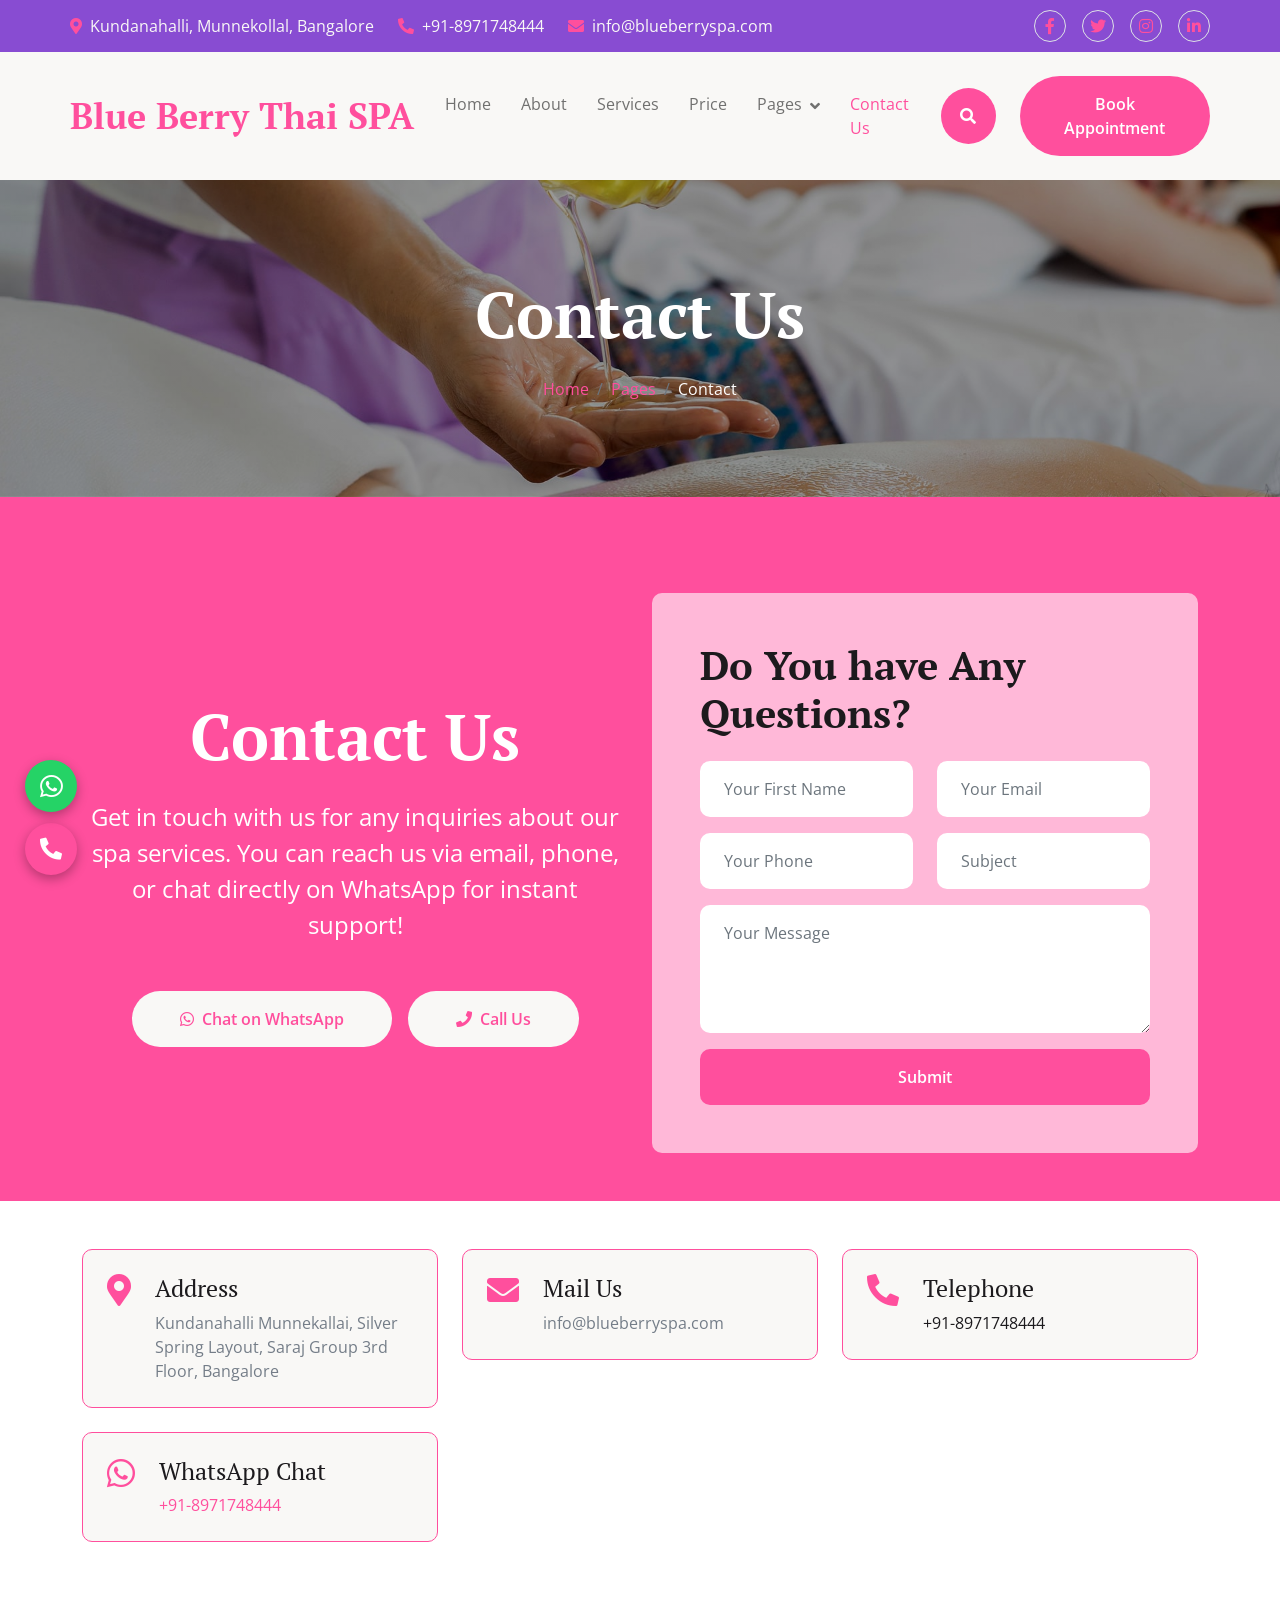
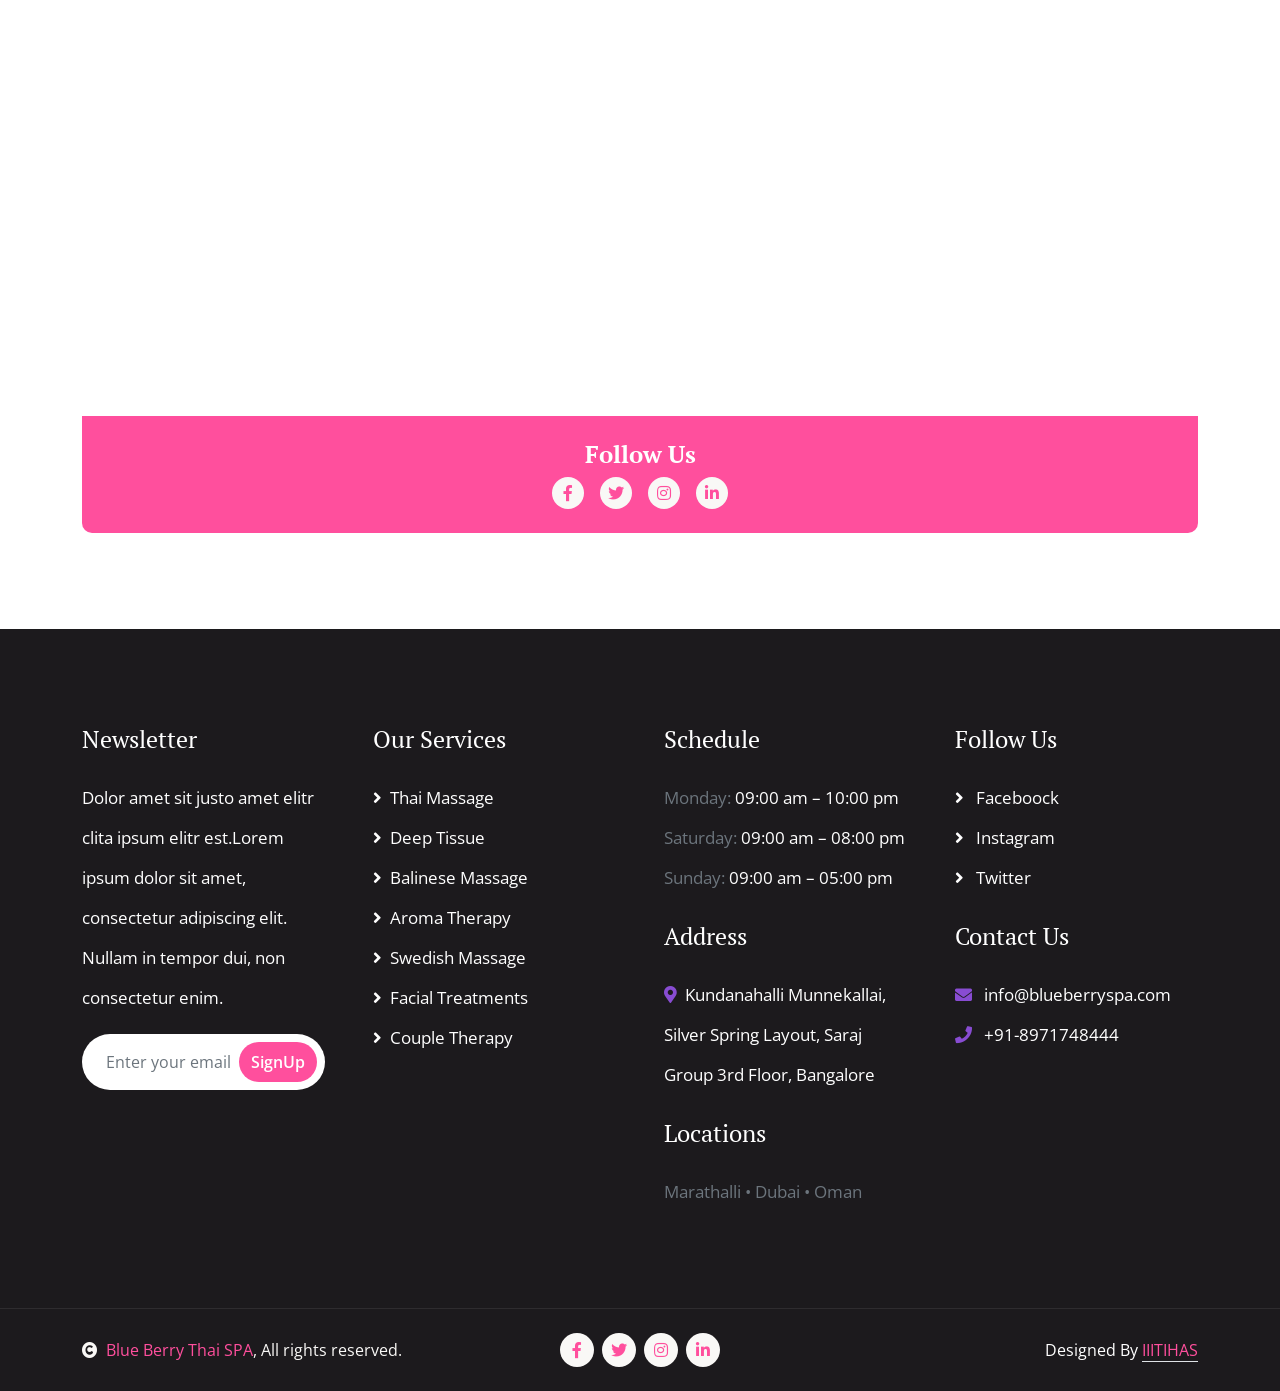
<file: contact.html>
<!DOCTYPE html>
<html lang="en">

    <head>
        <meta charset="utf-8">
        <title>Contact Us | Best Spa in Bangalore - Blue Berry Thai SPA</title>
        <meta content="width=device-width, initial-scale=1.0" name="viewport">
        <meta name="description" content="Contact Blue Berry Thai SPA, the best spa in Bangalore. Located at Kundanahalli Munnekollal, Bangalore. Call +91-8971748444 or chat directly on WhatsApp.">
        <meta name="keywords" content="contact best spa bangalore, spa near me, spa in kundanahalli, spa in marathahalli, blue berry thai spa address, spa phone number bangalore">
        <meta name="author" content="Blue Berry Thai SPA">
        <meta name="robots" content="index, follow">
        <link rel="canonical" href="https://blueberryspa.com/contact.html">
        <meta property="og:title" content="Contact Us | Best Spa in Bangalore - Blue Berry Thai SPA">
        <meta property="og:description" content="Reach out to the best spa in Bangalore. Call +91-8971748444 or visit us in Kundanahalli, Bangalore.">
        <meta property="og:url" content="https://blueberryspa.com/contact.html">
        <meta property="og:image" content="https://blueberryspa.com/img/about-1.jpg">
        <meta name="twitter:card" content="summary_large_image">

        <!-- Google Web Fonts -->
        <link rel="preconnect" href="https://fonts.googleapis.com">
        <link rel="preconnect" href="https://fonts.gstatic.com" crossorigin>
        <link href="https://fonts.googleapis.com/css2?family=Open+Sans:wght@400;600&family=PT+Serif:wght@400;700&display=swap" rel="stylesheet"> 

        <!-- Icon Font Stylesheet -->
        <link rel="stylesheet" href="https://use.fontawesome.com/releases/v5.15.4/css/all.css"/>
        <link href="https://cdn.jsdelivr.net/npm/bootstrap-icons@1.4.1/font/bootstrap-icons.css" rel="stylesheet">

        <!-- Libraries Stylesheet -->
        <link href="lib/animate/animate.min.css" rel="stylesheet">
        <link href="lib/lightbox/css/lightbox.min.css" rel="stylesheet">
        <link href="lib/owlcarousel/assets/owl.carousel.min.css" rel="stylesheet">


        <!-- Customized Bootstrap Stylesheet -->
        <link href="css/bootstrap.min.css" rel="stylesheet">

        <!-- Template Stylesheet -->
        <link href="css/style.css" rel="stylesheet">
    </head>

    <body>

        <!-- Spinner Start -->
        <div id="spinner" class="show w-100 vh-100 bg-white position-fixed translate-middle top-50 start-50  d-flex align-items-center justify-content-center">
            <div class="spinner-grow text-primary" role="status"></div>
        </div>
        <!-- Spinner End -->


        <!-- Navbar start -->
        <div class="container-fluid sticky-top px-0">
            <div class="container-fluid topbar d-none d-lg-block">
                <div class="container px-0">
                    <div class="row align-items-center">
                        <div class="col-lg-8">
                            <div class="d-flex flex-wrap">
                                <a href="#" class="me-4 text-light"><i class="fas fa-map-marker-alt text-primary me-2"></i>Kundanahalli, Munnekollal, Bangalore</a>
                                <a href="tel:+918971748444" class="me-4 text-light"><i class="fas fa-phone-alt text-primary me-2"></i>+91-8971748444</a>
                                <a href="#" class="text-light"><i class="fas fa-envelope text-primary me-2"></i>info@blueberryspa.com</a>
                            </div>

                        </div>
                        <div class="col-lg-4">
                            <div class="d-flex align-items-center justify-content-end">
                                <a href="#" class="me-3 btn-square border rounded-circle nav-fill"><i class="fab fa-facebook-f"></i></a>
                                <a href="#" class="me-3 btn-square border rounded-circle nav-fill"><i class="fab fa-twitter"></i></a>
                                <a href="#" class="me-3 btn-square border rounded-circle nav-fill"><i class="fab fa-instagram"></i></a>
                                <a href="#" class="btn-square border rounded-circle nav-fill"><i class="fab fa-linkedin-in"></i></a>
                            </div>
                        </div>
                    </div>
                </div>
            </div>
            <div class="container-fluid bg-light">
    <div class="container px-0">
        <nav class="navbar navbar-light navbar-expand-xl">
            <a href="index.html" class="navbar-brand">
                <h1 class="text-primary fw-bold brand-logo mb-0">
                    Blue Berry Thai SPA
                </h1>
            </a>
                        <button class="navbar-toggler py-2 px-3" type="button" data-bs-toggle="collapse" data-bs-target="#navbarCollapse">
                            <span class="fa fa-bars text-primary"></span>
                        </button>
                        <div class="collapse navbar-collapse bg-light py-3" id="navbarCollapse">
                            <div class="navbar-nav mx-auto border-top">
                                <a href="index.html" class="nav-item nav-link">Home</a>
                                <a href="about.html" class="nav-item nav-link">About</a>
                                <a href="service.html" class="nav-item nav-link">Services</a>
                                <a href="price.html" class="nav-item nav-link">Price</a>
                                <div class="nav-item dropdown">
                                    <a href="#" class="nav-link dropdown-toggle" data-bs-toggle="dropdown">Pages</a>
                                    <div class="dropdown-menu m-0 bg-secondary rounded-0">
                                        <a href="team.html" class="dropdown-item">Team</a>
                                        <a href="testimonial.html" class="dropdown-item">Testimonial</a>
                                        <a href="gallery.html" class="dropdown-item">Gallery</a>
                                        <a href="appointment.html" class="dropdown-item">Appointment</a>
                                        <a href="404.html" class="dropdown-item">404 page</a>
                                    </div>
                                </div>
                                <a href="contact.html" class="nav-item nav-link active">Contact Us</a>
                                <a href="tel:+918971748444" class="nav-item nav-link d-xl-none"><i class="fas fa-phone-alt me-2 text-primary"></i>Call: +91-8971748444</a>
                            </div>
                            <div class="d-flex align-items-center flex-nowrap pt-xl-0">
                                <button class="btn-search btn btn-primary btn-primary-outline-0 rounded-circle btn-lg-square" data-bs-toggle="modal" data-bs-target="#searchModal"><i class="fas fa-search"></i></button>
                                <a href="index.html" class="btn btn-primary btn-primary-outline-0 rounded-pill py-3 px-4 ms-4">Book Appointment</a>
                            </div>
                        </div>
                    </nav>
                </div>
            </div>
        </div>
        <!-- Navbar End -->


        <!-- Modal Search Start -->
        <div class="modal fade" id="searchModal" tabindex="-1" aria-labelledby="exampleModalLabel" aria-hidden="true">
            <div class="modal-dialog modal-fullscreen">
                <div class="modal-content rounded-0">
                    <div class="modal-header">
                        <h5 class="modal-title" id="exampleModalLabel">Search by keyword</h5>
                        <button type="button" class="btn-close" data-bs-dismiss="modal" aria-label="Close"></button>
                    </div>
                    <div class="modal-body d-flex align-items-center">
                        <div class="input-group w-75 mx-auto d-flex">
                            <input type="search" class="form-control p-3" placeholder="keywords" aria-describedby="search-icon-1">
                            <span id="search-icon-1" class="input-group-text p-3"><i class="fa fa-search"></i></span>
                        </div>
                    </div>
                </div>
            </div>
        </div>
        <!-- Modal Search End -->



        <!-- Header Start -->
        <div class="container-fluid bg-breadcrumb py-5">
            <div class="container text-center py-5">
                <h3 class="text-white display-3 mb-4">Contact Us</h1>
                <ol class="breadcrumb justify-content-center mb-0">
                    <li class="breadcrumb-item"><a href="index.html">Home</a></li>
                    <li class="breadcrumb-item"><a href="#">Pages</a></li>
                    <li class="breadcrumb-item active text-white">Contact</li>
                </ol>    
            </div>
        </div>
        <!-- Header End -->

        
        <!-- Contact Start -->
        <div class="container-fluid contact py-5" style="background: var(--bs-primary);">
            <div class="container pt-5">
                <div class="row g-4 align-items-center">
                    <div class="col-lg-6">
                        <div class="text-center">
                            <h1 class="display-3 text-white mb-4">Contact Us</h1>
                            <p class="text-white fs-4">Get in touch with us for any inquiries about our spa services. You can reach us via email, phone, or chat directly on WhatsApp for instant support!</p>
                            <div class="d-flex justify-content-center gap-3 mt-5">
                                <a href="https://wa.me/918971748444?text=Hi%20Blue%20Berry%20Thai%20SPA%2C%20I%20would%20like%20to%20know%20more%20about%20your%20services" class="btn btn-light btn-light-outline-0 rounded-pill py-3 px-5" target="_blank"><i class="fab fa-whatsapp me-2"></i>Chat on WhatsApp</a>
                                <a href="tel:+918971748444" class="btn btn-light btn-light-outline-0 rounded-pill py-3 px-5"><i class="fas fa-phone me-2"></i>Call Us</a>
                            </div>
                        </div>
                    </div>
                    <div class="col-lg-6">
                        <div class="contact-form rounded p-5">
                            <form>
                                <h1 class="display-6 mb-4">Do You have Any Questions?</h1>
                                <div class="row gx-4 gy-3">
                                    <div class="col-xl-6">
                                        <input type="text" class="form-control bg-white border-0 py-3 px-4" placeholder="Your First Name">
                                    </div>
                                    <div class="col-xl-6">
                                        <input type="email" class="form-control bg-white border-0 py-3 px-4" placeholder="Your Email">
                                    </div>
                                    <div class="col-xl-6">
                                        <input type="text" class="form-control bg-white border-0 py-3 px-4" placeholder="Your Phone">
                                    </div>
                                    <div class="col-xl-6">
                                        <input type="text" class="form-control bg-white border-0 py-3 px-4" placeholder="Subject">
                                    </div>
                                    <div class="col-12">
                                        <textarea class="form-control bg-white border-0 py-3 px-4" rows="4" cols="10" placeholder="Your Message"></textarea>
                                    </div>
                                    <div class="col-12">
                                        <button class="btn btn-primary btn-primary-outline-0 w-100 py-3 px-5" type="submit">Submit</button>
                                    </div>
                                </div>
                            </form>
                        </div>
                    </div>
                </div>
            </div>
        </div>
        <div class="container-fluid pb-5">
            <div class="container py-5">
                <div class="row g-4 align-items-center">
                    <div class="col-12">
                        <div class="row g-4">
                            <div class="col-lg-4">
                                <div class="d-inline-flex bg-light w-100 border border-primary p-4 rounded">
                                    <i class="fas fa-map-marker-alt fa-2x text-primary me-4"></i>
                                    <div>
                                        <h4>Address</h4>
                                        <p class="mb-0">Kundanahalli Munnekallai, Silver Spring Layout, Saraj Group 3rd Floor, Bangalore</p>
                                    </div>
                                </div>
                            </div>
                            <div class="col-lg-4">
                                <div class="d-inline-flex bg-light w-100 border border-primary p-4 rounded">
                                    <i class="fas fa-envelope fa-2x text-primary me-4"></i>
                                    <div>
                                        <h4>Mail Us</h4>
                                        <p class="mb-0">info@blueberryspa.com</p>
                                    </div>
                                </div>
                            </div>
                            <div class="col-lg-4">
                                <a href="tel:+918971748444" class="d-inline-flex bg-light w-100 border border-primary p-4 rounded text-decoration-none text-dark" style="transition: all 0.3s;">
                                    <i class="fa fa-phone-alt fa-2x text-primary me-4"></i>
                                    <div>
                                        <h4>Telephone</h4>
                                        <p class="mb-0">+91-8971748444</p>
                                    </div>
                                </a>
                            </div>
                            <div class="col-lg-4">
                                <a href="https://wa.me/918971748444?text=Hi%20Blue%20Berry%20Thai%20SPA%2C%20I%20would%20like%20to%20know%20more%20about%20your%20services" class="d-inline-flex bg-light w-100 border border-primary p-4 rounded text-decoration-none" target="_blank" style="transition: all 0.3s;">
                                    <i class="fab fa-whatsapp fa-2x text-primary me-4"></i>
                                    <div>
                                        <h4>WhatsApp Chat</h4>
                                        <p class="mb-0">+91-8971748444</p>
                                    </div>
                                </a>
                            </div>
                        </div>
                    </div>
                    <div class="col-12">
                        <div class="rounded">
                          <iframe class="rounded-top w-100" 
style="height: 450px; margin-bottom: -6px;" 
src="https://www.google.com/maps?q=Kundanahalli+Munnekollal+Bangalore+Blue+Berry+Thai+Spa&z=17&output=embed"
loading="lazy" 
referrerpolicy="no-referrer-when-downgrade">
</iframe>
                        </div>
                        <div class=" text-center p-4 rounded-bottom bg-primary">
                            <h4 class="text-white fw-bold">Follow Us</h4>
                            <div class="d-flex align-items-center justify-content-center">
                                <a href="#" class="btn btn-light btn-light-outline-0 btn-square rounded-circle me-3"><i class="fab fa-facebook-f"></i></a>
                                <a href="#" class="btn btn-light btn-light-outline-0 btn-square rounded-circle me-3"><i class="fab fa-twitter"></i></a>
                                <a href="#" class="btn btn-light btn-light-outline-0 btn-square rounded-circle me-3"><i class="fab fa-instagram"></i></a>
                                <a href="#" class="btn btn-light btn-light-outline-0 btn-square rounded-circle"><i class="fab fa-linkedin-in"></i></a>
                            </div>   
                        </div>
                    </div>
                </div>
            </div>
        </div>
        <!-- Contact End -->



        <!-- Footer Start -->
        <div class="container-fluid footer py-5">
            <div class="container py-5">
                <div class="row g-5">
                    <div class="col-md-6 col-lg-6 col-xl-3">
                        <div class="footer-item">
                            <h4 class="mb-4 text-white">Newsletter</h4>
                            <p class="text-white">Dolor amet sit justo amet elitr clita ipsum elitr est.Lorem ipsum dolor sit amet, consectetur adipiscing elit. Nullam in tempor dui, non consectetur enim.</p>
                            <div class="position-relative mx-auto rounded-pill">
                                <input class="form-control rounded-pill border-0 w-100 py-3 ps-4 pe-5" type="text" placeholder="Enter your email">
                                <button type="button" class="btn btn-primary btn-primary-outline-0 rounded-pill position-absolute top-0 end-0 py-2 mt-2 me-2">SignUp</button>
                            </div>
                        </div>
                    </div>
                    <div class="col-md-6 col-lg-6 col-xl-3">
                        <div class="footer-item d-flex flex-column">
                            <h4 class="mb-4 text-white">Our Services</h4>
                            <a href="service.html"><i class="fas fa-angle-right me-2"></i>Thai Massage</a>
                            <a href="service.html"><i class="fas fa-angle-right me-2"></i>Deep Tissue</a>
                            <a href="service.html"><i class="fas fa-angle-right me-2"></i>Balinese Massage</a>
                            <a href="service.html"><i class="fas fa-angle-right me-2"></i>Aroma Therapy</a>
                            <a href="service.html"><i class="fas fa-angle-right me-2"></i>Swedish Massage</a>
                            <a href="service.html"><i class="fas fa-angle-right me-2"></i>Facial Treatments</a>
                            <a href="service.html"><i class="fas fa-angle-right me-2"></i>Couple Therapy</a>
                        </div>
                    </div>
                    <div class="col-md-6 col-lg-6 col-xl-3">
                        <div class="footer-item d-flex flex-column">
                            <h4 class="mb-4 text-white">Schedule</h4>
                            <p class="text-muted mb-0">Monday: <span class="text-white"> 09:00 am – 10:00 pm</span></p>
                            <p class="text-muted mb-0">Saturday: <span class="text-white"> 09:00 am – 08:00 pm</span></p>
                            <p class="text-muted mb-0">Sunday: <span class="text-white"> 09:00 am – 05:00 pm</span></p>
                            <h4 class="my-4 text-white">Address</h4>
                            <p class="mb-0"><i class="fas fa-map-marker-alt text-secondary me-2"></i>Kundanahalli Munnekallai, Silver Spring Layout, Saraj Group 3rd Floor, Bangalore</p>
                            <h4 class="my-4 text-white">Locations</h4>
                            <p class="text-muted mb-0">Marathalli • Dubai • Oman</p>
                        </div>
                    </div>
                    <div class="col-md-6 col-lg-6 col-xl-3">
                        <div class="footer-item d-flex flex-column">
                            <h4 class="mb-4 text-white">Follow Us</h4>
                            <a href=""><i class="fas fa-angle-right me-2"></i> Faceboock</a>
                            <a href=""><i class="fas fa-angle-right me-2"></i> Instagram</a>
                            <a href=""><i class="fas fa-angle-right me-2"></i> Twitter</a>
                            <h4 class="my-4 text-white">Contact Us</h4>
                            <p class="mb-0"><i class="fas fa-envelope text-secondary me-2"></i> info@blueberryspa.com</p>
                            <p class="mb-0"><a href="tel:+918971748444" class="text-white text-decoration-none"><i class="fas fa-phone text-secondary me-2"></i> +91-8971748444</a></p>
                        </div>
                    </div>
                </div>
            </div>
        </div>
        <!-- Footer End -->



        <!-- Copyright Start -->
        <div class="container-fluid copyright py-4">
            <div class="container">
                <div class="row g-4 align-items-center">
                    <div class="col-md-4 text-center text-md-start mb-md-0">
                        <span class="text-light"><a href="#"><i class="fas fa-copyright text-light me-2"></i>Blue Berry Thai SPA</a>, All rights reserved.</span>
                    </div>
                    <div class="col-md-4">
                        <div class="d-flex justify-content-center">
                            <a href="" class="btn btn-light btn-light-outline-0 btn-sm-square rounded-circle me-2"><i class="fab fa-facebook-f"></i></a>
                            <a href="" class="btn btn-light btn-light-outline-0 btn-sm-square rounded-circle me-2"><i class="fab fa-twitter"></i></a>
                            <a href="" class="btn btn-light btn-light-outline-0 btn-sm-square rounded-circle me-2"><i class="fab fa-instagram"></i></a>
                            <a href="" class="btn btn-light btn-light-outline-0 btn-sm-square rounded-circle me-0"><i class="fab fa-linkedin-in"></i></a>
                        </div>
                    </div>
                    <div class="col-md-4 text-center text-md-end text-white">
                        <!--/*** This template is free as long as you keep the below author’s credit link/attribution link/backlink. ***/-->
                        <!--/*** If you'd like to use the template without the below author’s credit link/attribution link/backlink, ***/-->
                        <!--/*** you can purchase the Credit Removal License from "https://htmlcodex.com/credit-removal". ***/-->
                        Designed By <a class="border-bottom" href="https://iiitihas.com/"> IIITIHAS </a>
                    </div>
                </div>
            </div>
        </div>
        <!-- Copyright End -->



        <!-- Floating Action Buttons -->
        <a href="tel:+918971748444" class="floating-call" title="Call Us: +91-8971748444"><i class="fas fa-phone-alt"></i></a>
        <a href="https://wa.me/918971748444?text=Hi%20Blue%20Berry%20Thai%20SPA%2C%20I%20would%20like%20to%20know%20more%20about%20your%20services" target="_blank" class="floating-whatsapp" title="WhatsApp Us"><i class="fab fa-whatsapp"></i></a>

        <!-- Back to Top -->
        <a href="#" class="btn btn-primary btn-primary-outline-0 btn-md-square rounded-circle back-to-top"><i class="fa fa-arrow-up"></i></a>   

        
    <!-- JavaScript Libraries -->
    <script src="https://ajax.googleapis.com/ajax/libs/jquery/3.6.4/jquery.min.js"></script>
    <script src="https://cdn.jsdelivr.net/npm/bootstrap@5.0.0/dist/js/bootstrap.bundle.min.js"></script>
    <script src="lib/wow/wow.min.js"></script>
    <script src="lib/easing/easing.min.js"></script>
    <script src="lib/waypoints/waypoints.min.js"></script>
    <script src="lib/counterup/counterup.min.js"></script>
    <script src="lib/lightbox/js/lightbox.min.js"></script>
    <script src="lib/owlcarousel/owl.carousel.min.js"></script>

    <!-- Template Javascript -->
    <script src="js/main.js"></script>
    </body>

</html>
</file>
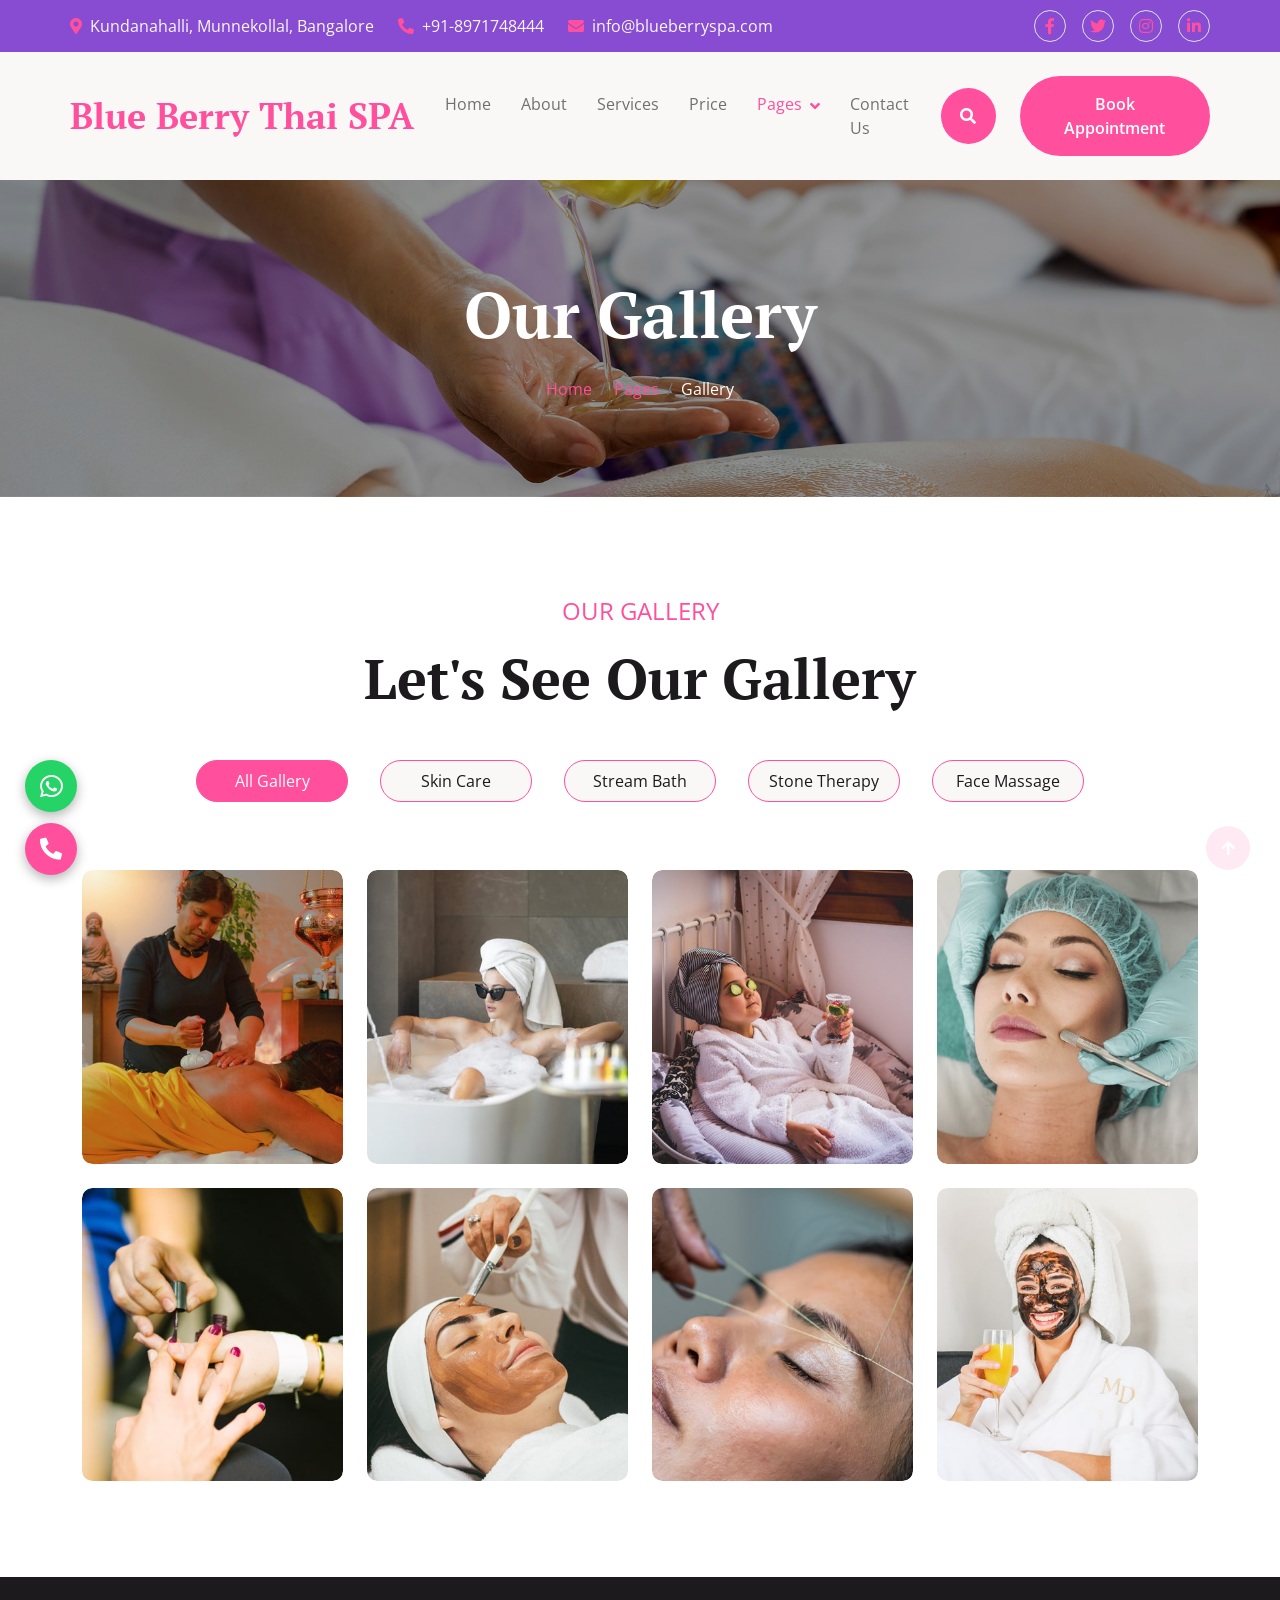
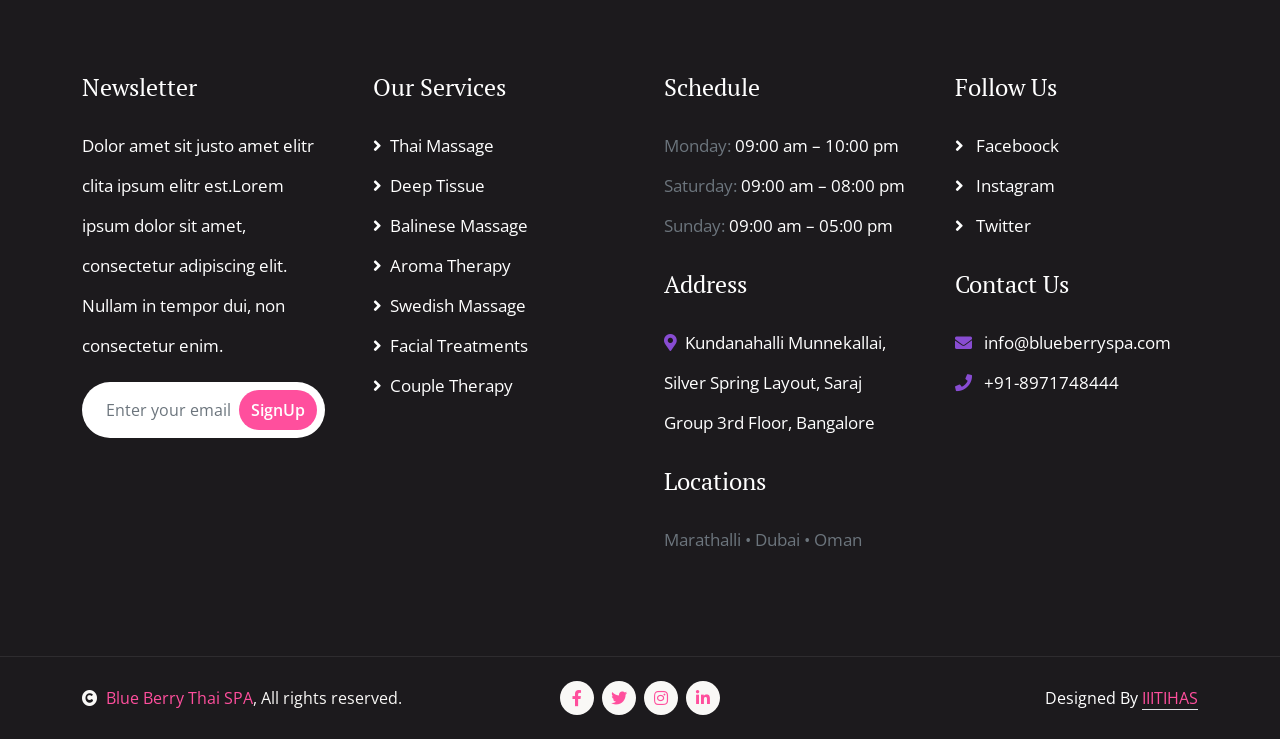
<file: gallery.html>
<!DOCTYPE html>
<html lang="en">

    <head>
        <meta charset="utf-8">
        <title>Spa Photo Gallery | Best Spa in Bangalore - Blue Berry Thai SPA</title>
        <meta content="width=device-width, initial-scale=1.0" name="viewport">
        <meta name="description" content="View photo gallery of Blue Berry Thai SPA, the best spa in Bangalore. Luxurious therapy rooms, peaceful ambiance, and professional Thai spa facilities.">
        <meta name="keywords" content="spa gallery bangalore, best spa photos, luxury spa ambiance bangalore, thai spa photos, massage center images">
        <meta name="author" content="Blue Berry Thai SPA">
        <meta name="robots" content="index, follow">
        <link rel="canonical" href="https://blueberryspa.com/gallery.html">
        <meta property="og:title" content="Spa Photo Gallery | Best Spa in Bangalore - Blue Berry Thai SPA">
        <meta property="og:description" content="Explore photos of our peaceful massage therapy rooms at the best spa in Bangalore.">
        <meta property="og:url" content="https://blueberryspa.com/gallery.html">
        <meta property="og:image" content="https://blueberryspa.com/img/gallery-1.jpg">
        <meta name="twitter:card" content="summary_large_image">

        <!-- Google Web Fonts -->
        <link rel="preconnect" href="https://fonts.googleapis.com">
        <link rel="preconnect" href="https://fonts.gstatic.com" crossorigin>
        <link href="https://fonts.googleapis.com/css2?family=Open+Sans:wght@400;600&family=PT+Serif:wght@400;700&display=swap" rel="stylesheet"> 

        <!-- Icon Font Stylesheet -->
        <link rel="stylesheet" href="https://use.fontawesome.com/releases/v5.15.4/css/all.css"/>
        <link href="https://cdn.jsdelivr.net/npm/bootstrap-icons@1.4.1/font/bootstrap-icons.css" rel="stylesheet">

        <!-- Libraries Stylesheet -->
        <link href="lib/animate/animate.min.css" rel="stylesheet">
        <link href="lib/lightbox/css/lightbox.min.css" rel="stylesheet">
        <link href="lib/owlcarousel/assets/owl.carousel.min.css" rel="stylesheet">


        <!-- Customized Bootstrap Stylesheet -->
        <link href="css/bootstrap.min.css" rel="stylesheet">

        <!-- Template Stylesheet -->
        <link href="css/style.css" rel="stylesheet">
    </head>

    <body>

        <!-- Spinner Start -->
        <div id="spinner" class="show w-100 vh-100 bg-white position-fixed translate-middle top-50 start-50  d-flex align-items-center justify-content-center">
            <div class="spinner-grow text-primary" role="status"></div>
        </div>
        <!-- Spinner End -->


        <!-- Navbar start -->
        <div class="container-fluid sticky-top px-0">
            <div class="container-fluid topbar d-none d-lg-block">
                <div class="container px-0">
                    <div class="row align-items-center">
                        <div class="col-lg-8">
                            <div class="d-flex flex-wrap">
                                <a href="#" class="me-4 text-light"><i class="fas fa-map-marker-alt text-primary me-2"></i>Kundanahalli, Munnekollal, Bangalore</a>
                                <a href="tel:+918971748444" class="me-4 text-light"><i class="fas fa-phone-alt text-primary me-2"></i>+91-8971748444</a>
                                <a href="#" class="text-light"><i class="fas fa-envelope text-primary me-2"></i>info@blueberryspa.com</a>
                            </div>

                        </div>
                        <div class="col-lg-4">
                            <div class="d-flex align-items-center justify-content-end">
                                <a href="#" class="me-3 btn-square border rounded-circle nav-fill"><i class="fab fa-facebook-f"></i></a>
                                <a href="#" class="me-3 btn-square border rounded-circle nav-fill"><i class="fab fa-twitter"></i></a>
                                <a href="#" class="me-3 btn-square border rounded-circle nav-fill"><i class="fab fa-instagram"></i></a>
                                <a href="#" class="btn-square border rounded-circle nav-fill"><i class="fab fa-linkedin-in"></i></a>
                            </div>
                        </div>
                    </div>
                </div>
            </div>
            <div class="container-fluid bg-light">
    <div class="container px-0">
        <nav class="navbar navbar-light navbar-expand-xl">
            <a href="index.html" class="navbar-brand">
                <h1 class="text-primary fw-bold brand-logo mb-0">
                    Blue Berry Thai SPA
                </h1>
            </a>
                        <button class="navbar-toggler py-2 px-3" type="button" data-bs-toggle="collapse" data-bs-target="#navbarCollapse">
                            <span class="fa fa-bars text-primary"></span>
                        </button>
                        <div class="collapse navbar-collapse bg-light py-3" id="navbarCollapse">
                            <div class="navbar-nav mx-auto border-top">
                                <a href="index.html" class="nav-item nav-link">Home</a>
                                <a href="about.html" class="nav-item nav-link">About</a>
                                <a href="service.html" class="nav-item nav-link">Services</a>
                                <a href="price.html" class="nav-item nav-link">Price</a>
                                <div class="nav-item dropdown">
                                    <a href="#" class="nav-link dropdown-toggle active" data-bs-toggle="dropdown">Pages</a>
                                    <div class="dropdown-menu m-0 bg-secondary rounded-0">
                                        <a href="team.html" class="dropdown-item">Team</a>
                                        <a href="testimonial.html" class="dropdown-item">Testimonial</a>
                                        <a href="gallery.html" class="dropdown-item active">Gallery</a>
                                        <a href="appointment.html" class="dropdown-item">Appointment</a>
                                        <a href="404.html" class="dropdown-item">404 page</a>
                                    </div>
                                </div>
                                <a href="contact.html" class="nav-item nav-link">Contact Us</a>
                                <a href="tel:+918971748444" class="nav-item nav-link d-xl-none"><i class="fas fa-phone-alt me-2 text-primary"></i>Call: +91-8971748444</a>
                            </div>
                            <div class="d-flex align-items-center flex-nowrap pt-xl-0">
                                <button class="btn-search btn btn-primary btn-primary-outline-0 rounded-circle btn-lg-square" data-bs-toggle="modal" data-bs-target="#searchModal"><i class="fas fa-search"></i></button>
                                <a href="index.html" class="btn btn-primary btn-primary-outline-0 rounded-pill py-3 px-4 ms-4">Book Appointment</a>
                            </div>
                        </div>
                    </nav>
                </div>
            </div>
        </div>
        <!-- Navbar End -->


        <!-- Modal Search Start -->
        <div class="modal fade" id="searchModal" tabindex="-1" aria-labelledby="exampleModalLabel" aria-hidden="true">
            <div class="modal-dialog modal-fullscreen">
                <div class="modal-content rounded-0">
                    <div class="modal-header">
                        <h5 class="modal-title" id="exampleModalLabel">Search by keyword</h5>
                        <button type="button" class="btn-close" data-bs-dismiss="modal" aria-label="Close"></button>
                    </div>
                    <div class="modal-body d-flex align-items-center">
                        <div class="input-group w-75 mx-auto d-flex">
                            <input type="search" class="form-control p-3" placeholder="keywords" aria-describedby="search-icon-1">
                            <span id="search-icon-1" class="input-group-text p-3"><i class="fa fa-search"></i></span>
                        </div>
                    </div>
                </div>
            </div>
        </div>
        <!-- Modal Search End -->



        <!-- Header Start -->
        <div class="container-fluid bg-breadcrumb py-5">
            <div class="container text-center py-5">
                <h3 class="text-white display-3 mb-4">Our Gallery</h1>
                <ol class="breadcrumb justify-content-center mb-0">
                    <li class="breadcrumb-item"><a href="index.html">Home</a></li>
                    <li class="breadcrumb-item"><a href="#">Pages</a></li>
                    <li class="breadcrumb-item active text-white">Gallery</li>
                </ol>    
            </div>
        </div>
        <!-- Header End -->

        
        <!-- Gallery Start -->
        <div class="container-fluid gallery py-5">
            <div class="container py-5">
                <div class="text-center mx-auto mb-5" style="max-width: 800px;">
                    <p class="fs-4 text-uppercase text-primary">Our Gallery</p>
                    <h1 class="display-4 mb-4">Let's See Our Gallery</h1>
                </div>
                <div class="tab-class text-center">
                    <ul class="nav nav-pills d-inline-flex justify-content-center mb-5">
                        <li class="nav-item">
                            <a class="d-flex mx-3 py-2 border border-primary bg-light rounded-pill active" data-bs-toggle="pill" href="#tab-1">
                                <span class="text-dark" style="width: 150px;">All Gallery</span>
                            </a>
                        </li>
                        <li class="nav-item">
                            <a class="d-flex py-2 mx-3 border border-primary bg-light rounded-pill" data-bs-toggle="pill" href="#tab-2">
                                <span class="text-dark" style="width: 150px;">Skin Care</span>
                            </a>
                        </li>
                        <li class="nav-item">
                            <a class="d-flex mx-3 py-2 border border-primary bg-light rounded-pill" data-bs-toggle="pill" href="#tab-3">
                                <span class="text-dark" style="width: 150px;">Stream Bath</span>
                            </a>
                        </li>
                        <li class="nav-item">
                            <a class="d-flex mx-3 py-2 border border-primary bg-light rounded-pill" data-bs-toggle="pill" href="#tab-4">
                                <span class="text-dark" style="width: 150px;">Stone Therapy</span>
                            </a>
                        </li>
                        <li class="nav-item">
                            <a class="d-flex mx-3 py-2 border border-primary bg-light rounded-pill" data-bs-toggle="pill" href="#tab-5">
                                <span class="text-dark" style="width: 150px;">Face Massage</span>
                            </a>
                        </li>
                    </ul>
                    <div class="tab-content">
                        <div id="tab-1" class="tab-pane fade show p-0 active">
                            <div class="row g-4">
                                <div class="col-lg-12">
                                    <div class="row g-4">
                                        <div class="col-lg-3">
                                            <div class="gallery-img">
                                                <img class="img-fluid rounded w-100" src="img/gallery-1.jpg" alt="">
                                                <div class="gallery-overlay p-4">
                                                    <h4 class="text-secondary">Skin Care</h4>
                                                </div>
                                                <div class="search-icon">
                                                    <a href="img/gallery-1.jpg" data-lightbox="Gallery-1" class="my-auto"><i class="fas fa-search-plus btn-primary btn-primary-outline-0 rounded-circle p-3"></i></a>
                                                </div>
                                            </div>
                                        </div>
                                        <div class="col-lg-3">
                                            <div class="gallery-img">
                                                <img class="img-fluid rounded w-100" src="img/gallery-2.jpg" alt="">
                                                <div class="gallery-overlay p-4">
                                                    <h4 class="text-secondary">Stream Bath</h4>
                                                </div>
                                                <div class="search-icon">
                                                    <a href="img/gallery-2.jpg" data-lightbox="Gallery-2" class="my-auto"><i class="fas fa-search-plus btn-primary btn-primary-outline-0 rounded-circle p-3"></i></a>
                                                </div>
                                            </div>
                                        </div>
                                        <div class="col-lg-3">
                                            <div class="gallery-img">
                                                <img class="img-fluid rounded w-100" src="img/gallery-3.jpg" alt="">
                                                <div class="gallery-overlay p-4">
                                                    <h4 class="text-secondary">Stone Therapy</h4>
                                                </div>
                                                <div class="search-icon">
                                                    <a href="img/gallery-3.jpg" data-lightbox="Gallery-3" class="my-auto"><i class="fas fa-search-plus btn-primary btn-primary-outline-0 rounded-circle p-3"></i></a>
                                                </div>
                                            </div>
                                        </div>
                                        <div class="col-lg-3">
                                            <div class="gallery-img">
                                                <img class="img-fluid rounded w-100" src="img/gallery-4.jpg" alt="">
                                                <div class="gallery-overlay p-4">
                                                    <h4 class="text-secondary">Face Massage</h4>
                                                </div>
                                                <div class="search-icon">
                                                    <a href="img/gallery-4.jpg" data-lightbox="Gallery-4" class="my-auto"><i class="fas fa-search-plus btn-primary btn-primary-outline-0 rounded-circle p-3"></i></a>
                                                </div>
                                            </div>
                                        </div>
                                        <div class="col-lg-3">
                                            <div class="gallery-img">
                                                <img class="img-fluid rounded w-100" src="img/gallery-5.jpg" alt="">
                                                <div class="gallery-overlay p-4">
                                                    <h4 class="text-secondary">Skin Care</h4>
                                                </div>
                                                <div class="search-icon">
                                                    <a href="img/gallery-5.jpg" data-lightbox="Gallery-5" class="my-auto"><i class="fas fa-search-plus btn-primary btn-primary-outline-0 rounded-circle p-3"></i></a>
                                                </div>
                                            </div>
                                        </div>
                                        <div class="col-lg-3">
                                            <div class="gallery-img">
                                                <img class="img-fluid rounded w-100" src="img/gallery-6.jpg" alt="">
                                                <div class="gallery-overlay p-4">
                                                    <h4 class="text-secondary">Stream Bath</h4>
                                                </div>
                                                <div class="search-icon">
                                                    <a href="img/gallery-6.jpg" data-lightbox="Gallery-6" class="my-auto"><i class="fas fa-search-plus btn-primary btn-primary-outline-0 rounded-circle p-3"></i></a>
                                                </div>
                                            </div>
                                        </div>
                                        <div class="col-lg-3">
                                            <div class="gallery-img">
                                                <img class="img-fluid rounded w-100" src="img/gallery-7.jpg" alt="">
                                                <div class="gallery-overlay p-4">
                                                    <h4 class="text-secondary">Stone Therapy</h4>
                                                </div>
                                                <div class="search-icon">
                                                    <a href="img/gallery-7.jpg" data-lightbox="Gallery-7" class="my-auto"><i class="fas fa-search-plus btn-primary btn-primary-outline-0 rounded-circle p-3"></i></a>
                                                </div>
                                            </div>
                                        </div>
                                        <div class="col-lg-3">
                                            <div class="gallery-img">
                                                <img class="img-fluid rounded w-100" src="img/gallery-8.jpg" alt="">
                                                <div class="gallery-overlay p-4">
                                                    <h4 class="text-secondary">Face Massage</h4>
                                                </div>
                                                <div class="search-icon">
                                                    <a href="img/gallery-8.jpg" data-lightbox="Gallery-8" class="my-auto"><i class="fas fa-search-plus btn-primary btn-primary-outline-0 rounded-circle p-3"></i></a>
                                                </div>
                                            </div>
                                        </div>
                                    </div>
                                </div>
                            </div>
                        </div>
                        <div id="tab-2" class="tab-pane fade show p-0">
                            <div class="row g-4">
                                <div class="col-lg-12">
                                    <div class="row g-4">
                                        <div class="col-lg-3">
                                            <div class="gallery-img">
                                                <img class="img-fluid rounded w-100" src="img/gallery-9.jpg" alt="">
                                                <div class="gallery-overlay p-4">
                                                    <h4 class="text-secondary">Skin Care</h4>
                                                </div>
                                                <div class="search-icon">
                                                    <a href="img/gallery-9.jpg" data-lightbox="Gallery-9" class="my-auto"><i class="fas fa-search-plus btn-primary btn-primary-outline-0 rounded-circle p-3"></i></a>
                                                </div>
                                            </div>
                                        </div>
                                        <div class="col-lg-3">
                                            <div class="gallery-img">
                                                <img class="img-fluid rounded w-100" src="img/gallery-10.jpg" alt="">
                                                <div class="gallery-overlay p-4">
                                                    <h4 class="text-secondary">Skin Care</h4>
                                                </div>
                                                <div class="search-icon">
                                                    <a href="img/gallery-10.jpg" data-lightbox="Gallery-10" class="my-auto"><i class="fas fa-search-plus btn-primary btn-primary-outline-0 rounded-circle p-3"></i></a>
                                                </div>
                                            </div>
                                        </div>
                                        <div class="col-lg-3">
                                            <div class="gallery-img">
                                                <img class="img-fluid rounded w-100" src="img/gallery-5.jpg" alt="">
                                                <div class="gallery-overlay p-4">
                                                    <h4 class="text-secondary">Skin Care</h4>
                                                </div>
                                                <div class="search-icon">
                                                    <a href="img/gallery-5.jpg" data-lightbox="Gallery-11" class="my-auto"><i class="fas fa-search-plus btn-primary btn-primary-outline-0 rounded-circle p-3"></i></a>
                                                </div>
                                            </div>
                                        </div>
                                        <div class="col-lg-3">
                                            <div class="gallery-img">
                                                <img class="img-fluid rounded w-100" src="img/gallery-1.jpg" alt="">
                                                <div class="gallery-overlay p-4">
                                                    <h4 class="text-secondary">Skin Care</h4>
                                                </div>
                                                <div class="search-icon">
                                                    <a href="img/gallery-1.jpg" data-lightbox="Gallery-12" class="my-auto"><i class="fas fa-search-plus btn-primary btn-primary-outline-0 rounded-circle p-3"></i></a>
                                                </div>
                                            </div>
                                        </div>
                                    </div>
                                </div>
                            </div>
                        </div>
                        <div id="tab-3" class="tab-pane fade show p-0">
                            <div class="row g-4">
                                <div class="col-lg-12">
                                    <div class="row g-4">
                                        <div class="col-lg-3">
                                            <div class="gallery-img">
                                                <img class="img-fluid rounded w-100" src="img/gallery-11.jpg" alt="">
                                                <div class="gallery-overlay p-4">
                                                    <h4 class="text-secondary">Stream Bath</h4>
                                                </div>
                                                <div class="search-icon">
                                                    <a href="img/gallery-11.jpg" data-lightbox="Gallery-13" class="my-auto"><i class="fas fa-search-plus btn-primary btn-primary-outline-0 rounded-circle p-3"></i></a>
                                                </div>
                                            </div>
                                        </div>
                                        <div class="col-lg-3">
                                            <div class="gallery-img">
                                                <img class="img-fluid rounded w-100" src="img/gallery-12.jpg" alt="">
                                                <div class="gallery-overlay p-4">
                                                    <h4 class="text-secondary">Stream Bath</h4>
                                                </div>
                                                <div class="search-icon">
                                                    <a href="img/gallery-12.jpg" data-lightbox="Gallery-14" class="my-auto"><i class="fas fa-search-plus btn-primary btn-primary-outline-0 rounded-circle p-3"></i></a>
                                                </div>
                                            </div>
                                        </div>
                                        <div class="col-lg-3">
                                            <div class="gallery-img">
                                                <img class="img-fluid rounded w-100" src="img/gallery-2.jpg" alt="">
                                                <div class="gallery-overlay p-4">
                                                    <h4 class="text-secondary">Stream Bath</h4>
                                                </div>
                                                <div class="search-icon">
                                                    <a href="img/gallery-2.jpg" data-lightbox="Gallery-15" class="my-auto"><i class="fas fa-search-plus btn-primary btn-primary-outline-0 rounded-circle p-3"></i></a>
                                                </div>
                                            </div>
                                        </div>
                                        <div class="col-lg-3">
                                            <div class="gallery-img">
                                                <img class="img-fluid rounded w-100" src="img/gallery-6.jpg" alt="">
                                                <div class="gallery-overlay p-4">
                                                    <h4 class="text-secondary">Stream Bath</h4>
                                                </div>
                                                <div class="search-icon">
                                                    <a href="img/gallery-6.jpg" data-lightbox="Gallery-16" class="my-auto"><i class="fas fa-search-plus btn-primary btn-primary-outline-0 rounded-circle p-3"></i></a>
                                                </div>
                                            </div>
                                        </div>
                                    </div>
                                </div>
                            </div>
                        </div>
                        <div id="tab-4" class="tab-pane fade show p-0">
                            <div class="row g-4">
                                <div class="col-lg-12">
                                    <div class="row g-4">
                                        <div class="col-lg-3">
                                            <div class="gallery-img">
                                                <img class="img-fluid rounded w-100" src="img/gallery-13.jpg" alt="">
                                                <div class="gallery-overlay p-4">
                                                    <h4 class="text-secondary">Stone Therapy</h4>
                                                </div>
                                                <div class="search-icon">
                                                    <a href="img/gallery-13.jpg" data-lightbox="Gallery-17" class="my-auto"><i class="fas fa-search-plus btn-primary btn-primary-outline-0 rounded-circle p-3"></i></a>
                                                </div>
                                            </div>
                                        </div>
                                        <div class="col-lg-3">
                                            <div class="gallery-img">
                                                <img class="img-fluid rounded w-100" src="img/gallery-2.jpg" alt="">
                                                <div class="gallery-overlay p-4">
                                                    <h4 class="text-secondary">Stone Therapy</h4>
                                                </div>
                                                <div class="search-icon">
                                                    <a href="img/gallery-2.jpg" data-lightbox="Gallery-18" class="my-auto"><i class="fas fa-search-plus btn-primary btn-primary-outline-0 rounded-circle p-3"></i></a>
                                                </div>
                                            </div>
                                        </div>
                                        <div class="col-lg-3">
                                            <div class="gallery-img">
                                                <img class="img-fluid rounded w-100" src="img/gallery-3.jpg" alt="">
                                                <div class="gallery-overlay p-4">
                                                    <h4 class="text-secondary">Stone Therapy</h4>
                                                </div>
                                                <div class="search-icon">
                                                    <a href="img/gallery-3.jpg" data-lightbox="Gallery-19" class="my-auto"><i class="fas fa-search-plus btn-primary btn-primary-outline-0 rounded-circle p-3"></i></a>
                                                </div>
                                            </div>
                                        </div>
                                        <div class="col-lg-3">
                                            <div class="gallery-img">
                                                <img class="img-fluid rounded w-100" src="img/gallery-7.jpg" alt="">
                                                <div class="gallery-overlay p-4">
                                                    <h4 class="text-secondary">Stone Therapy</h4>
                                                </div>
                                                <div class="search-icon">
                                                    <a href="img/gallery-7.jpg" data-lightbox="Gallery-20" class="my-auto"><i class="fas fa-search-plus btn-primary btn-primary-outline-0 rounded-circle p-3"></i></a>
                                                </div>
                                            </div>
                                        </div>
                                    </div>
                                </div>
                            </div>
                        </div>
                        <div id="tab-5" class="tab-pane fade show p-0">
                            <div class="row g-4">
                                <div class="col-lg-12">
                                    <div class="row g-4">
                                        <div class="col-lg-3">
                                            <div class="gallery-img">
                                                <img class="img-fluid rounded w-100" src="img/gallery-4.jpg" alt="">
                                                <div class="gallery-overlay p-4">
                                                    <h4 class="text-secondary">Face Massage</h4>
                                                </div>
                                                <div class="search-icon">
                                                    <a href="img/gallery-4.jpg" data-lightbox="Gallery-21" class="my-auto"><i class="fas fa-search-plus btn-primary btn-primary-outline-0 rounded-circle p-3"></i></a>
                                                </div>
                                            </div>
                                        </div>
                                        <div class="col-lg-3">
                                            <div class="gallery-img">
                                                <img class="img-fluid rounded w-100" src="img/gallery-6.jpg" alt="">
                                                <div class="gallery-overlay p-4">
                                                    <h4 class="text-secondary">Face Massage</h4>
                                                </div>
                                                <div class="search-icon">
                                                    <a href="img/gallery-6.jpg" data-lightbox="Gallery-22" class="my-auto"><i class="fas fa-search-plus btn-primary btn-primary-outline-0 rounded-circle p-3"></i></a>
                                                </div>
                                            </div>
                                        </div>
                                        <div class="col-lg-3">
                                            <div class="gallery-img">
                                                <img class="img-fluid rounded w-100" src="img/gallery-8.jpg" alt="">
                                                <div class="gallery-overlay p-4">
                                                    <h4 class="text-secondary">Face Massage</h4>
                                                </div>
                                                <div class="search-icon">
                                                    <a href="img/gallery-8.jpg" data-lightbox="Gallery-23" class="my-auto"><i class="fas fa-search-plus btn-primary btn-primary-outline-0 rounded-circle p-3"></i></a>
                                                </div>
                                            </div>
                                        </div>
                                        <div class="col-lg-3">
                                            <div class="gallery-img">
                                                <img class="img-fluid rounded w-100" src="img/gallery-14.jpg" alt="">
                                                <div class="gallery-overlay p-4">
                                                    <h4 class="text-secondary">Face Massage</h4>
                                                </div>
                                                <div class="search-icon">
                                                    <a href="img/gallery-14.jpg" data-lightbox="Gallery-24" class="my-auto"><i class="fas fa-search-plus btn-primary btn-primary-outline-0 rounded-circle p-3"></i></a>
                                                </div>
                                            </div>
                                        </div>
                                        <div class="col-lg-3">
                                            <div class="gallery-img">
                                                <img class="img-fluid rounded w-100" src="img/gallery-4.jpg" alt="">
                                                <div class="gallery-overlay p-4">
                                                    <h4 class="text-secondary">Face Massage</h4>
                                                </div>
                                                <div class="search-icon">
                                                    <a href="img/gallery-4.jpg" data-lightbox="Gallery-25" class="my-auto"><i class="fas fa-search-plus btn-primary btn-primary-outline-0 rounded-circle p-3"></i></a>
                                                </div>
                                            </div>
                                        </div>
                                        <div class="col-lg-3">
                                            <div class="gallery-img">
                                                <img class="img-fluid rounded w-100" src="img/gallery-8.jpg" alt="">
                                                <div class="gallery-overlay p-4">
                                                    <h4 class="text-secondary">Face Massage</h4>
                                                </div>
                                                <div class="search-icon">
                                                    <a href="img/gallery-8.jpg" data-lightbox="Gallery-26" class="my-auto"><i class="fas fa-search-plus btn-primary btn-primary-outline-0 rounded-circle p-3"></i></a>
                                                </div>
                                            </div>
                                        </div>
                                    </div>
                                </div>
                            </div>
                        </div>
                    </div>
                </div>
            </div>
        </div>
        <!-- gallery End -->



        <!-- Footer Start -->
        <div class="container-fluid footer py-5">
            <div class="container py-5">
                <div class="row g-5">
                    <div class="col-md-6 col-lg-6 col-xl-3">
                        <div class="footer-item">
                            <h4 class="mb-4 text-white">Newsletter</h4>
                            <p class="text-white">Dolor amet sit justo amet elitr clita ipsum elitr est.Lorem ipsum dolor sit amet, consectetur adipiscing elit. Nullam in tempor dui, non consectetur enim.</p>
                            <div class="position-relative mx-auto rounded-pill">
                                <input class="form-control rounded-pill border-0 w-100 py-3 ps-4 pe-5" type="text" placeholder="Enter your email">
                                <button type="button" class="btn btn-primary btn-primary-outline-0 rounded-pill position-absolute top-0 end-0 py-2 mt-2 me-2">SignUp</button>
                            </div>
                        </div>
                    </div>
                    <div class="col-md-6 col-lg-6 col-xl-3">
                        <div class="footer-item d-flex flex-column">
                            <h4 class="mb-4 text-white">Our Services</h4>
                            <a href="service.html"><i class="fas fa-angle-right me-2"></i>Thai Massage</a>
                            <a href="service.html"><i class="fas fa-angle-right me-2"></i>Deep Tissue</a>
                            <a href="service.html"><i class="fas fa-angle-right me-2"></i>Balinese Massage</a>
                            <a href="service.html"><i class="fas fa-angle-right me-2"></i>Aroma Therapy</a>
                            <a href="service.html"><i class="fas fa-angle-right me-2"></i>Swedish Massage</a>
                            <a href="service.html"><i class="fas fa-angle-right me-2"></i>Facial Treatments</a>
                            <a href="service.html"><i class="fas fa-angle-right me-2"></i>Couple Therapy</a>
                        </div>
                    </div>
                    <div class="col-md-6 col-lg-6 col-xl-3">
                        <div class="footer-item d-flex flex-column">
                            <h4 class="mb-4 text-white">Schedule</h4>
                            <p class="text-muted mb-0">Monday: <span class="text-white"> 09:00 am – 10:00 pm</span></p>
                            <p class="text-muted mb-0">Saturday: <span class="text-white"> 09:00 am – 08:00 pm</span></p>
                            <p class="text-muted mb-0">Sunday: <span class="text-white"> 09:00 am – 05:00 pm</span></p>
                            <h4 class="my-4 text-white">Address</h4>
                            <p class="mb-0"><i class="fas fa-map-marker-alt text-secondary me-2"></i>Kundanahalli Munnekallai, Silver Spring Layout, Saraj Group 3rd Floor, Bangalore</p>
                            <h4 class="my-4 text-white">Locations</h4>
                            <p class="text-muted mb-0">Marathalli • Dubai • Oman</p>
                        </div>
                    </div>
                    <div class="col-md-6 col-lg-6 col-xl-3">
                        <div class="footer-item d-flex flex-column">
                            <h4 class="mb-4 text-white">Follow Us</h4>
                            <a href=""><i class="fas fa-angle-right me-2"></i> Faceboock</a>
                            <a href=""><i class="fas fa-angle-right me-2"></i> Instagram</a>
                            <a href=""><i class="fas fa-angle-right me-2"></i> Twitter</a>
                            <h4 class="my-4 text-white">Contact Us</h4>
                            <p class="mb-0"><i class="fas fa-envelope text-secondary me-2"></i> info@blueberryspa.com</p>
                            <p class="mb-0"><a href="tel:+918971748444" class="text-white text-decoration-none"><i class="fas fa-phone text-secondary me-2"></i> +91-8971748444</a></p>
                        </div>
                    </div>
                </div>
            </div>
        </div>
        <!-- Footer End -->



        <!-- Copyright Start -->
        <div class="container-fluid copyright py-4">
            <div class="container">
                <div class="row g-4 align-items-center">
                    <div class="col-md-4 text-center text-md-start mb-md-0">
                        <span class="text-light"><a href="#"><i class="fas fa-copyright text-light me-2"></i>Blue Berry Thai SPA</a>, All rights reserved.</span>
                    </div>
                    <div class="col-md-4">
                        <div class="d-flex justify-content-center">
                            <a href="" class="btn btn-light btn-light-outline-0 btn-sm-square rounded-circle me-2"><i class="fab fa-facebook-f"></i></a>
                            <a href="" class="btn btn-light btn-light-outline-0 btn-sm-square rounded-circle me-2"><i class="fab fa-twitter"></i></a>
                            <a href="" class="btn btn-light btn-light-outline-0 btn-sm-square rounded-circle me-2"><i class="fab fa-instagram"></i></a>
                            <a href="" class="btn btn-light btn-light-outline-0 btn-sm-square rounded-circle me-0"><i class="fab fa-linkedin-in"></i></a>
                        </div>
                    </div>
                    <div class="col-md-4 text-center text-md-end text-white">
                        <!--/*** This template is free as long as you keep the below author’s credit link/attribution link/backlink. ***/-->
                        <!--/*** If you'd like to use the template without the below author’s credit link/attribution link/backlink, ***/-->
                        <!--/*** you can purchase the Credit Removal License from "https://htmlcodex.com/credit-removal". ***/-->
                        Designed By <a class="border-bottom" href="https://iiitihas.com/"> IIITIHAS </a>
                    </div>
                </div>
            </div>
        </div>
        <!-- Copyright End -->



        <!-- Floating Action Buttons -->
        <a href="tel:+918971748444" class="floating-call" title="Call Us: +91-8971748444"><i class="fas fa-phone-alt"></i></a>
        <a href="https://wa.me/918971748444?text=Hi%20Blue%20Berry%20Thai%20SPA%2C%20I%20would%20like%20to%20know%20more%20about%20your%20services" target="_blank" class="floating-whatsapp" title="WhatsApp Us"><i class="fab fa-whatsapp"></i></a>

        <!-- Back to Top -->
        <a href="#" class="btn btn-primary btn-primary-outline-0 btn-md-square rounded-circle back-to-top"><i class="fa fa-arrow-up"></i></a>   

        
    <!-- JavaScript Libraries -->
    <script src="https://ajax.googleapis.com/ajax/libs/jquery/3.6.4/jquery.min.js"></script>
    <script src="https://cdn.jsdelivr.net/npm/bootstrap@5.0.0/dist/js/bootstrap.bundle.min.js"></script>
    <script src="lib/wow/wow.min.js"></script>
    <script src="lib/easing/easing.min.js"></script>
    <script src="lib/waypoints/waypoints.min.js"></script>
    <script src="lib/counterup/counterup.min.js"></script>
    <script src="lib/lightbox/js/lightbox.min.js"></script>
    <script src="lib/owlcarousel/owl.carousel.min.js"></script>

    <!-- Template Javascript -->
    <script src="js/main.js"></script>
    </body>

</html>
</file>
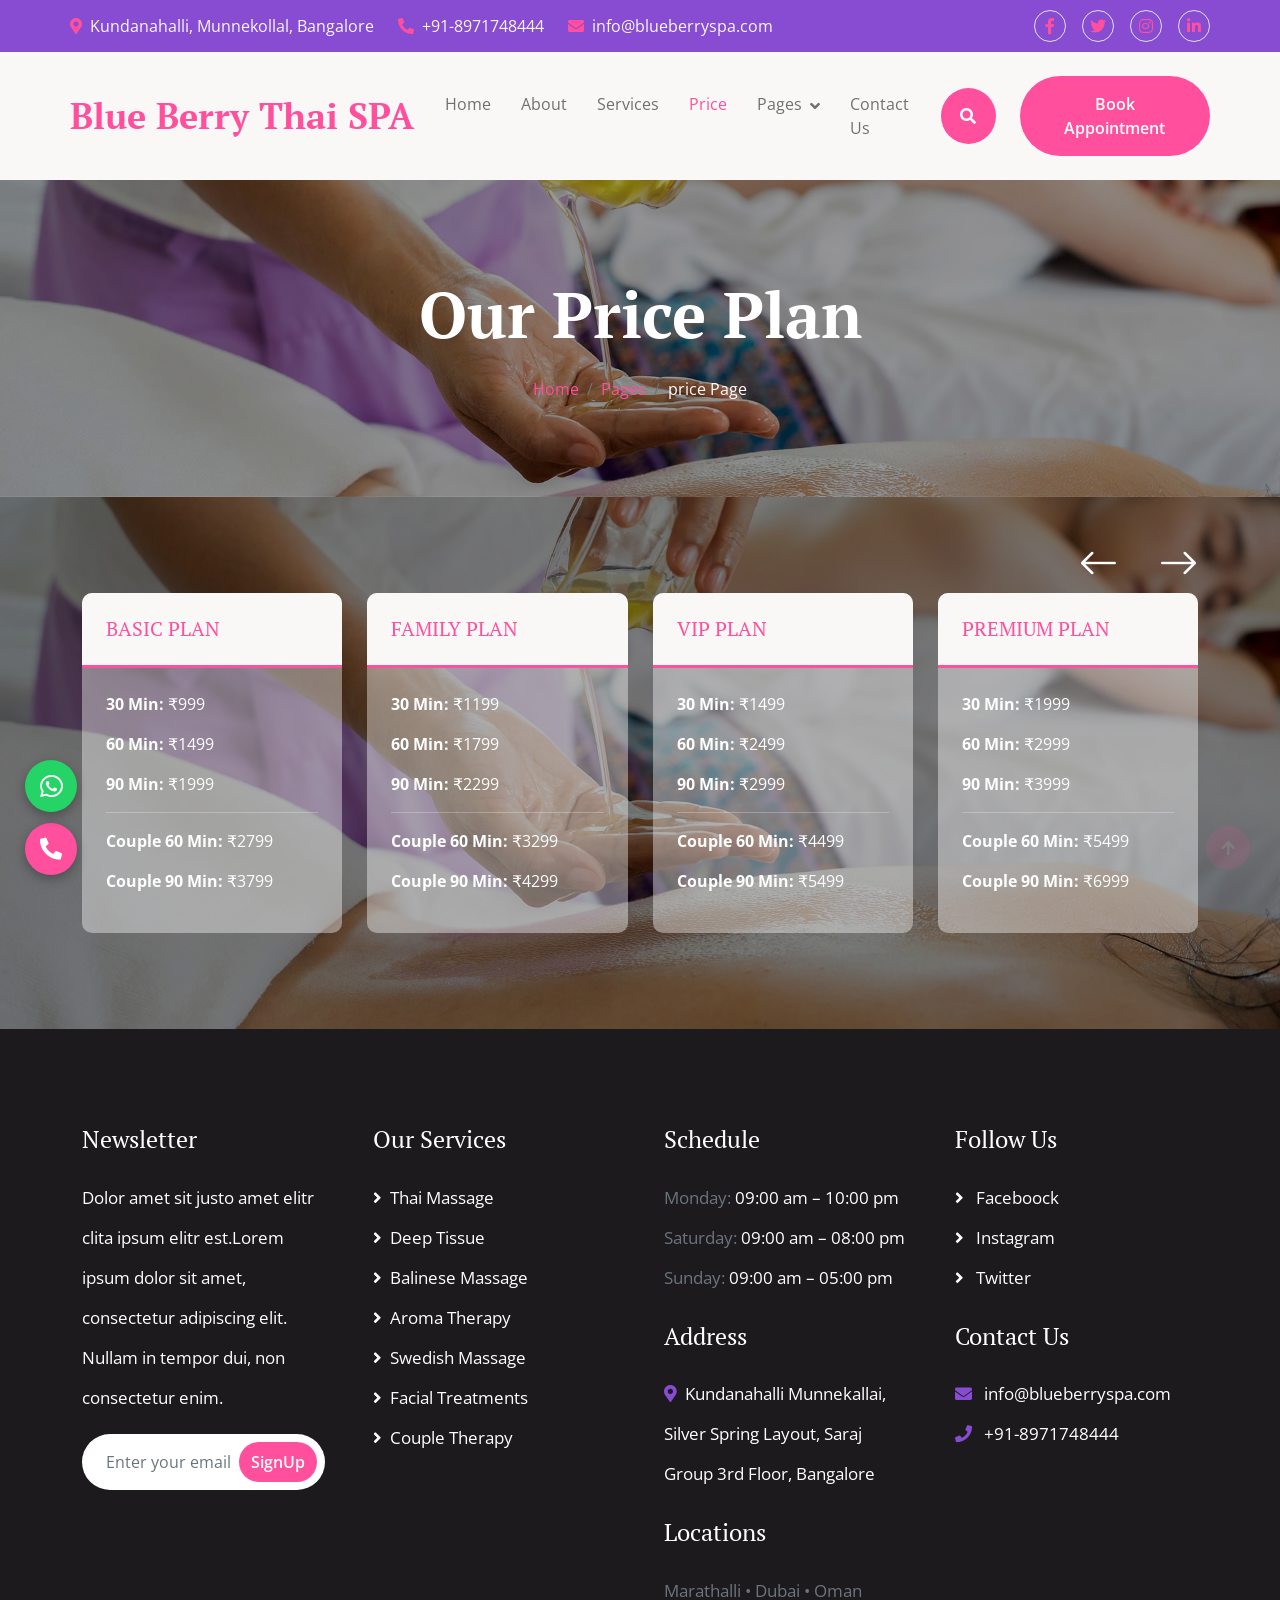
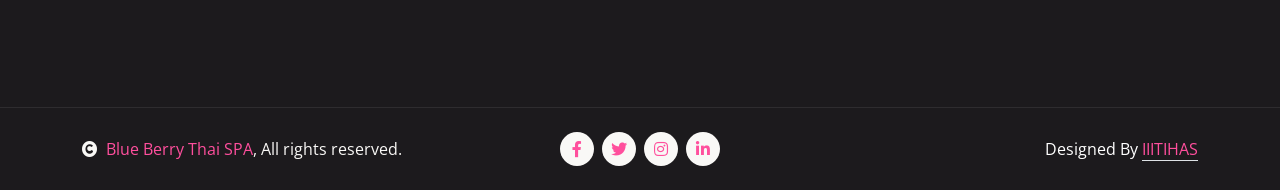
<file: price.html>
<!DOCTYPE html>
<html lang="en">

    <head>
        <meta charset="utf-8">
        <title>Spa Packages & Pricing | Best Spa in Bangalore - Blue Berry Thai SPA</title>
        <meta content="width=device-width, initial-scale=1.0" name="viewport">
        <meta name="description" content="Affordable luxury spa pricing starting at ₹999 at the best spa in Bangalore. Traditional Thai massage, Balinese massage & couple packages. Call +91-8971748444.">
        <meta name="keywords" content="spa prices bangalore, best spa packages bangalore, affordable luxury spa, couple massage price bangalore, thai massage cost, massage rates bangalore">
        <meta name="author" content="Blue Berry Thai SPA">
        <meta name="robots" content="index, follow">
        <link rel="canonical" href="https://blueberryspa.com/price.html">
        <meta property="og:title" content="Spa Packages & Pricing | Best Spa in Bangalore - Blue Berry Thai SPA">
        <meta property="og:description" content="View transparent spa packages and affordable wellness pricing at the best spa in Bangalore. Starting at ₹999.">
        <meta property="og:url" content="https://blueberryspa.com/price.html">
        <meta property="og:image" content="https://blueberryspa.com/img/about-2.jpg">
        <meta name="twitter:card" content="summary_large_image">

        <!-- Google Web Fonts -->
        <link rel="preconnect" href="https://fonts.googleapis.com">
        <link rel="preconnect" href="https://fonts.gstatic.com" crossorigin>
        <link href="https://fonts.googleapis.com/css2?family=Open+Sans:wght@400;600&family=PT+Serif:wght@400;700&display=swap" rel="stylesheet"> 

        <!-- Icon Font Stylesheet -->
        <link rel="stylesheet" href="https://use.fontawesome.com/releases/v5.15.4/css/all.css"/>
        <link href="https://cdn.jsdelivr.net/npm/bootstrap-icons@1.4.1/font/bootstrap-icons.css" rel="stylesheet">

        <!-- Libraries Stylesheet -->
        <link href="lib/animate/animate.min.css" rel="stylesheet">
        <link href="lib/lightbox/css/lightbox.min.css" rel="stylesheet">
        <link href="lib/owlcarousel/assets/owl.carousel.min.css" rel="stylesheet">


        <!-- Customized Bootstrap Stylesheet -->
        <link href="css/bootstrap.min.css" rel="stylesheet">

        <!-- Template Stylesheet -->
        <link href="css/style.css" rel="stylesheet">
    </head>

    <body>

        <!-- Spinner Start -->
        <div id="spinner" class="show w-100 vh-100 bg-white position-fixed translate-middle top-50 start-50  d-flex align-items-center justify-content-center">
            <div class="spinner-grow text-primary" role="status"></div>
        </div>
        <!-- Spinner End -->


        <!-- Navbar start -->
        <div class="container-fluid sticky-top px-0">
            <div class="container-fluid topbar d-none d-lg-block">
                <div class="container px-0">
                    <div class="row align-items-center">
                        <div class="col-lg-8">
                            <div class="d-flex flex-wrap">
                                <a href="#" class="me-4 text-light"><i class="fas fa-map-marker-alt text-primary me-2"></i>Kundanahalli, Munnekollal, Bangalore</a>
                                <a href="tel:+918971748444" class="me-4 text-light"><i class="fas fa-phone-alt text-primary me-2"></i>+91-8971748444</a>
                                <a href="#" class="text-light"><i class="fas fa-envelope text-primary me-2"></i>info@blueberryspa.com</a>
                            </div>

                        </div>
                        <div class="col-lg-4">
                            <div class="d-flex align-items-center justify-content-end">
                                <a href="#" class="me-3 btn-square border rounded-circle nav-fill"><i class="fab fa-facebook-f"></i></a>
                                <a href="#" class="me-3 btn-square border rounded-circle nav-fill"><i class="fab fa-twitter"></i></a>
                                <a href="#" class="me-3 btn-square border rounded-circle nav-fill"><i class="fab fa-instagram"></i></a>
                                <a href="#" class="btn-square border rounded-circle nav-fill"><i class="fab fa-linkedin-in"></i></a>
                            </div>
                        </div>
                    </div>
                </div>
            </div>
            <div class="container-fluid bg-light">
    <div class="container px-0">
        <nav class="navbar navbar-light navbar-expand-xl">
            <a href="index.html" class="navbar-brand">
                <h1 class="text-primary fw-bold brand-logo mb-0">
                    Blue Berry Thai SPA
                </h1>
            </a>
                        <button class="navbar-toggler py-2 px-3" type="button" data-bs-toggle="collapse" data-bs-target="#navbarCollapse">
                            <span class="fa fa-bars text-primary"></span>
                        </button>
                        <div class="collapse navbar-collapse bg-light py-3" id="navbarCollapse">
                            <div class="navbar-nav mx-auto border-top">
                                <a href="index.html" class="nav-item nav-link">Home</a>
                                <a href="about.html" class="nav-item nav-link">About</a>
                                <a href="service.html" class="nav-item nav-link">Services</a>
                                <a href="price.html" class="nav-item nav-link active">Price</a>
                                <div class="nav-item dropdown">
                                    <a href="#" class="nav-link dropdown-toggle" data-bs-toggle="dropdown">Pages</a>
                                    <div class="dropdown-menu m-0 bg-secondary rounded-0">
                                        <a href="team.html" class="dropdown-item">Team</a>
                                        <a href="testimonial.html" class="dropdown-item">Testimonial</a>
                                        <a href="gallery.html" class="dropdown-item">Gallery</a>
                                        <a href="appointment.html" class="dropdown-item">Appointment</a>
                                        <a href="404.html" class="dropdown-item">404 page</a>
                                    </div>
                                </div>
                                <a href="contact.html" class="nav-item nav-link">Contact Us</a>
                                <a href="tel:+918971748444" class="nav-item nav-link d-xl-none"><i class="fas fa-phone-alt me-2 text-primary"></i>Call: +91-8971748444</a>
                            </div>
                            <div class="d-flex align-items-center flex-nowrap pt-xl-0">
                                <button class="btn-search btn btn-primary btn-primary-outline-0 rounded-circle btn-lg-square" data-bs-toggle="modal" data-bs-target="#searchModal"><i class="fas fa-search"></i></button>
                                <a href="index.html" class="btn btn-primary btn-primary-outline-0 rounded-pill py-3 px-4 ms-4">Book Appointment</a>
                            </div>
                        </div>
                    </nav>
                </div>
            </div>
        </div>
        <!-- Navbar End -->


        <!-- Modal Search Start -->
        <div class="modal fade" id="searchModal" tabindex="-1" aria-labelledby="exampleModalLabel" aria-hidden="true">
            <div class="modal-dialog modal-fullscreen">
                <div class="modal-content rounded-0">
                    <div class="modal-header">
                        <h5 class="modal-title" id="exampleModalLabel">Search by keyword</h5>
                        <button type="button" class="btn-close" data-bs-dismiss="modal" aria-label="Close"></button>
                    </div>
                    <div class="modal-body d-flex align-items-center">
                        <div class="input-group w-75 mx-auto d-flex">
                            <input type="search" class="form-control p-3" placeholder="keywords" aria-describedby="search-icon-1">
                            <span id="search-icon-1" class="input-group-text p-3"><i class="fa fa-search"></i></span>
                        </div>
                    </div>
                </div>
            </div>
        </div>
        <!-- Modal Search End -->



        <!-- Header Start -->
        <div class="container-fluid bg-breadcrumb py-5">
            <div class="container text-center py-5">
                <h3 class="text-white display-3 mb-4">Our Price Plan</h1>
                <ol class="breadcrumb justify-content-center mb-0">
                    <li class="breadcrumb-item"><a href="index.html">Home</a></li>
                    <li class="breadcrumb-item"><a href="#">Pages</a></li>
                    <li class="breadcrumb-item active text-white">price Page</li>
                </ol>    
            </div>
        </div>
        <!-- Header End -->

        
       <!-- Pricing Start -->
<div class="container-fluid pricing py-5">
    <div class="container py-5">
        <div class="owl-carousel pricing-carousel">

            <!-- Basic -->
            <div class="pricing-item">
                <div class="rounded pricing-content">
                    <div class="d-flex align-items-center justify-content-between bg-light rounded-top border-3 border-bottom border-primary p-4">
                        <h5 class="text-primary text-uppercase m-0">Basic Plan</h5>
                    </div>
                    <div class="p-4">
                        <p><strong>30 Min:</strong> ₹999</p>
                        <p><strong>60 Min:</strong> ₹1499</p>
                        <p><strong>90 Min:</strong> ₹1999</p>
                        <hr>
                        <p><strong>Couple 60 Min:</strong> ₹2799</p>
                        <p><strong>Couple 90 Min:</strong> ₹3799</p>
                    </div>
                </div>
            </div>

            <!-- Family -->
            <div class="pricing-item">
                <div class="pricing-content rounded">
                    <div class="d-flex align-items-center justify-content-between bg-light rounded-top border-3 border-bottom border-primary p-4">
                        <h5 class="text-primary text-uppercase m-0">Family Plan</h5>
                    </div>
                    <div class="p-4">
                        <p><strong>30 Min:</strong> ₹1199</p>
                        <p><strong>60 Min:</strong> ₹1799</p>
                        <p><strong>90 Min:</strong> ₹2299</p>
                        <hr>
                        <p><strong>Couple 60 Min:</strong> ₹3299</p>
                        <p><strong>Couple 90 Min:</strong> ₹4299</p>
                    </div>
                </div>
            </div>

            <!-- VIP -->
            <div class="pricing-item">
                <div class="pricing-content rounded">
                    <div class="d-flex align-items-center justify-content-between bg-light rounded-top border-3 border-bottom border-primary p-4">
                        <h5 class="text-primary text-uppercase m-0">VIP Plan</h5>
                    </div>
                    <div class="p-4">
                        <p><strong>30 Min:</strong> ₹1499</p>
                        <p><strong>60 Min:</strong> ₹2499</p>
                        <p><strong>90 Min:</strong> ₹2999</p>
                        <hr>
                        <p><strong>Couple 60 Min:</strong> ₹4499</p>
                        <p><strong>Couple 90 Min:</strong> ₹5499</p>
                    </div>
                </div>
            </div>

            <!-- Premium -->
            <div class="pricing-item">
                <div class="pricing-content rounded">
                    <div class="d-flex align-items-center justify-content-between bg-light rounded-top border-3 border-bottom border-primary p-4">
                        <h5 class="text-primary text-uppercase m-0">Premium Plan</h5>
                    </div>
                    <div class="p-4">
                        <p><strong>30 Min:</strong> ₹1999</p>
                        <p><strong>60 Min:</strong> ₹2999</p>
                        <p><strong>90 Min:</strong> ₹3999</p>
                        <hr>
                        <p><strong>Couple 60 Min:</strong> ₹5499</p>
                        <p><strong>Couple 90 Min:</strong> ₹6999</p>
                    </div>
                </div>
            </div>

        </div>
    </div>
</div>
<!-- Pricing End -->


        <!-- Footer Start -->
        <div class="container-fluid footer py-5">
            <div class="container py-5">
                <div class="row g-5">
                    <div class="col-md-6 col-lg-6 col-xl-3">
                        <div class="footer-item">
                            <h4 class="mb-4 text-white">Newsletter</h4>
                            <p class="text-white">Dolor amet sit justo amet elitr clita ipsum elitr est.Lorem ipsum dolor sit amet, consectetur adipiscing elit. Nullam in tempor dui, non consectetur enim.</p>
                            <div class="position-relative mx-auto rounded-pill">
                                <input class="form-control rounded-pill border-0 w-100 py-3 ps-4 pe-5" type="text" placeholder="Enter your email">
                                <button type="button" class="btn btn-primary btn-primary-outline-0 rounded-pill position-absolute top-0 end-0 py-2 mt-2 me-2">SignUp</button>
                            </div>
                        </div>
                    </div>
                    <div class="col-md-6 col-lg-6 col-xl-3">
                        <div class="footer-item d-flex flex-column">
                            <h4 class="mb-4 text-white">Our Services</h4>
                            <a href="service.html"><i class="fas fa-angle-right me-2"></i>Thai Massage</a>
                            <a href="service.html"><i class="fas fa-angle-right me-2"></i>Deep Tissue</a>
                            <a href="service.html"><i class="fas fa-angle-right me-2"></i>Balinese Massage</a>
                            <a href="service.html"><i class="fas fa-angle-right me-2"></i>Aroma Therapy</a>
                            <a href="service.html"><i class="fas fa-angle-right me-2"></i>Swedish Massage</a>
                            <a href="service.html"><i class="fas fa-angle-right me-2"></i>Facial Treatments</a>
                            <a href="service.html"><i class="fas fa-angle-right me-2"></i>Couple Therapy</a>
                        </div>
                    </div>
                    <div class="col-md-6 col-lg-6 col-xl-3">
                        <div class="footer-item d-flex flex-column">
                            <h4 class="mb-4 text-white">Schedule</h4>
                            <p class="text-muted mb-0">Monday: <span class="text-white"> 09:00 am – 10:00 pm</span></p>
                            <p class="text-muted mb-0">Saturday: <span class="text-white"> 09:00 am – 08:00 pm</span></p>
                            <p class="text-muted mb-0">Sunday: <span class="text-white"> 09:00 am – 05:00 pm</span></p>
                            <h4 class="my-4 text-white">Address</h4>
                            <p class="mb-0"><i class="fas fa-map-marker-alt text-secondary me-2"></i>Kundanahalli Munnekallai, Silver Spring Layout, Saraj Group 3rd Floor, Bangalore</p>
                            <h4 class="my-4 text-white">Locations</h4>
                            <p class="text-muted mb-0">Marathalli • Dubai • Oman</p>
                        </div>
                    </div>
                    <div class="col-md-6 col-lg-6 col-xl-3">
                        <div class="footer-item d-flex flex-column">
                            <h4 class="mb-4 text-white">Follow Us</h4>
                            <a href=""><i class="fas fa-angle-right me-2"></i> Faceboock</a>
                            <a href=""><i class="fas fa-angle-right me-2"></i> Instagram</a>
                            <a href=""><i class="fas fa-angle-right me-2"></i> Twitter</a>
                            <h4 class="my-4 text-white">Contact Us</h4>
                            <p class="mb-0"><i class="fas fa-envelope text-secondary me-2"></i> info@blueberryspa.com</p>
                            <p class="mb-0"><a href="tel:+918971748444" class="text-white text-decoration-none"><i class="fas fa-phone text-secondary me-2"></i> +91-8971748444</a></p>
                        </div>
                    </div>
                </div>
            </div>
        </div>
        <!-- Footer End -->



        <!-- Copyright Start -->
        <div class="container-fluid copyright py-4">
            <div class="container">
                <div class="row g-4 align-items-center">
                    <div class="col-md-4 text-center text-md-start mb-md-0">
                        <span class="text-light"><a href="#"><i class="fas fa-copyright text-light me-2"></i>Blue Berry Thai SPA</a>, All rights reserved.</span>
                    </div>
                    <div class="col-md-4">
                        <div class="d-flex justify-content-center">
                            <a href="" class="btn btn-light btn-light-outline-0 btn-sm-square rounded-circle me-2"><i class="fab fa-facebook-f"></i></a>
                            <a href="" class="btn btn-light btn-light-outline-0 btn-sm-square rounded-circle me-2"><i class="fab fa-twitter"></i></a>
                            <a href="" class="btn btn-light btn-light-outline-0 btn-sm-square rounded-circle me-2"><i class="fab fa-instagram"></i></a>
                            <a href="" class="btn btn-light btn-light-outline-0 btn-sm-square rounded-circle me-0"><i class="fab fa-linkedin-in"></i></a>
                        </div>
                    </div>
                    <div class="col-md-4 text-center text-md-end text-white">
                        <!--/*** This template is free as long as you keep the below author’s credit link/attribution link/backlink. ***/-->
                        <!--/*** If you'd like to use the template without the below author’s credit link/attribution link/backlink, ***/-->
                        <!--/*** you can purchase the Credit Removal License from "https://htmlcodex.com/credit-removal". ***/-->
                        Designed By <a class="border-bottom" href="https://iiitihas.com/"> IIITIHAS </a>
                    </div>
                </div>
            </div>
        </div>
        <!-- Copyright End -->



        <!-- Floating Action Buttons -->
        <a href="tel:+918971748444" class="floating-call" title="Call Us: +91-8971748444"><i class="fas fa-phone-alt"></i></a>
        <a href="https://wa.me/918971748444?text=Hi%20Blue%20Berry%20Thai%20SPA%2C%20I%20would%20like%20to%20know%20more%20about%20your%20services" target="_blank" class="floating-whatsapp" title="WhatsApp Us"><i class="fab fa-whatsapp"></i></a>

        <!-- Back to Top -->
        <a href="#" class="btn btn-primary btn-primary-outline-0 btn-md-square rounded-circle back-to-top"><i class="fa fa-arrow-up"></i></a>   

        
    <!-- JavaScript Libraries -->
    <script src="https://ajax.googleapis.com/ajax/libs/jquery/3.6.4/jquery.min.js"></script>
    <script src="https://cdn.jsdelivr.net/npm/bootstrap@5.0.0/dist/js/bootstrap.bundle.min.js"></script>
    <script src="lib/wow/wow.min.js"></script>
    <script src="lib/easing/easing.min.js"></script>
    <script src="lib/waypoints/waypoints.min.js"></script>
    <script src="lib/counterup/counterup.min.js"></script>
    <script src="lib/lightbox/js/lightbox.min.js"></script>
    <script src="lib/owlcarousel/owl.carousel.min.js"></script>

    <!-- Template Javascript -->
    <script src="js/main.js"></script>
    </body>

</html>
</file>
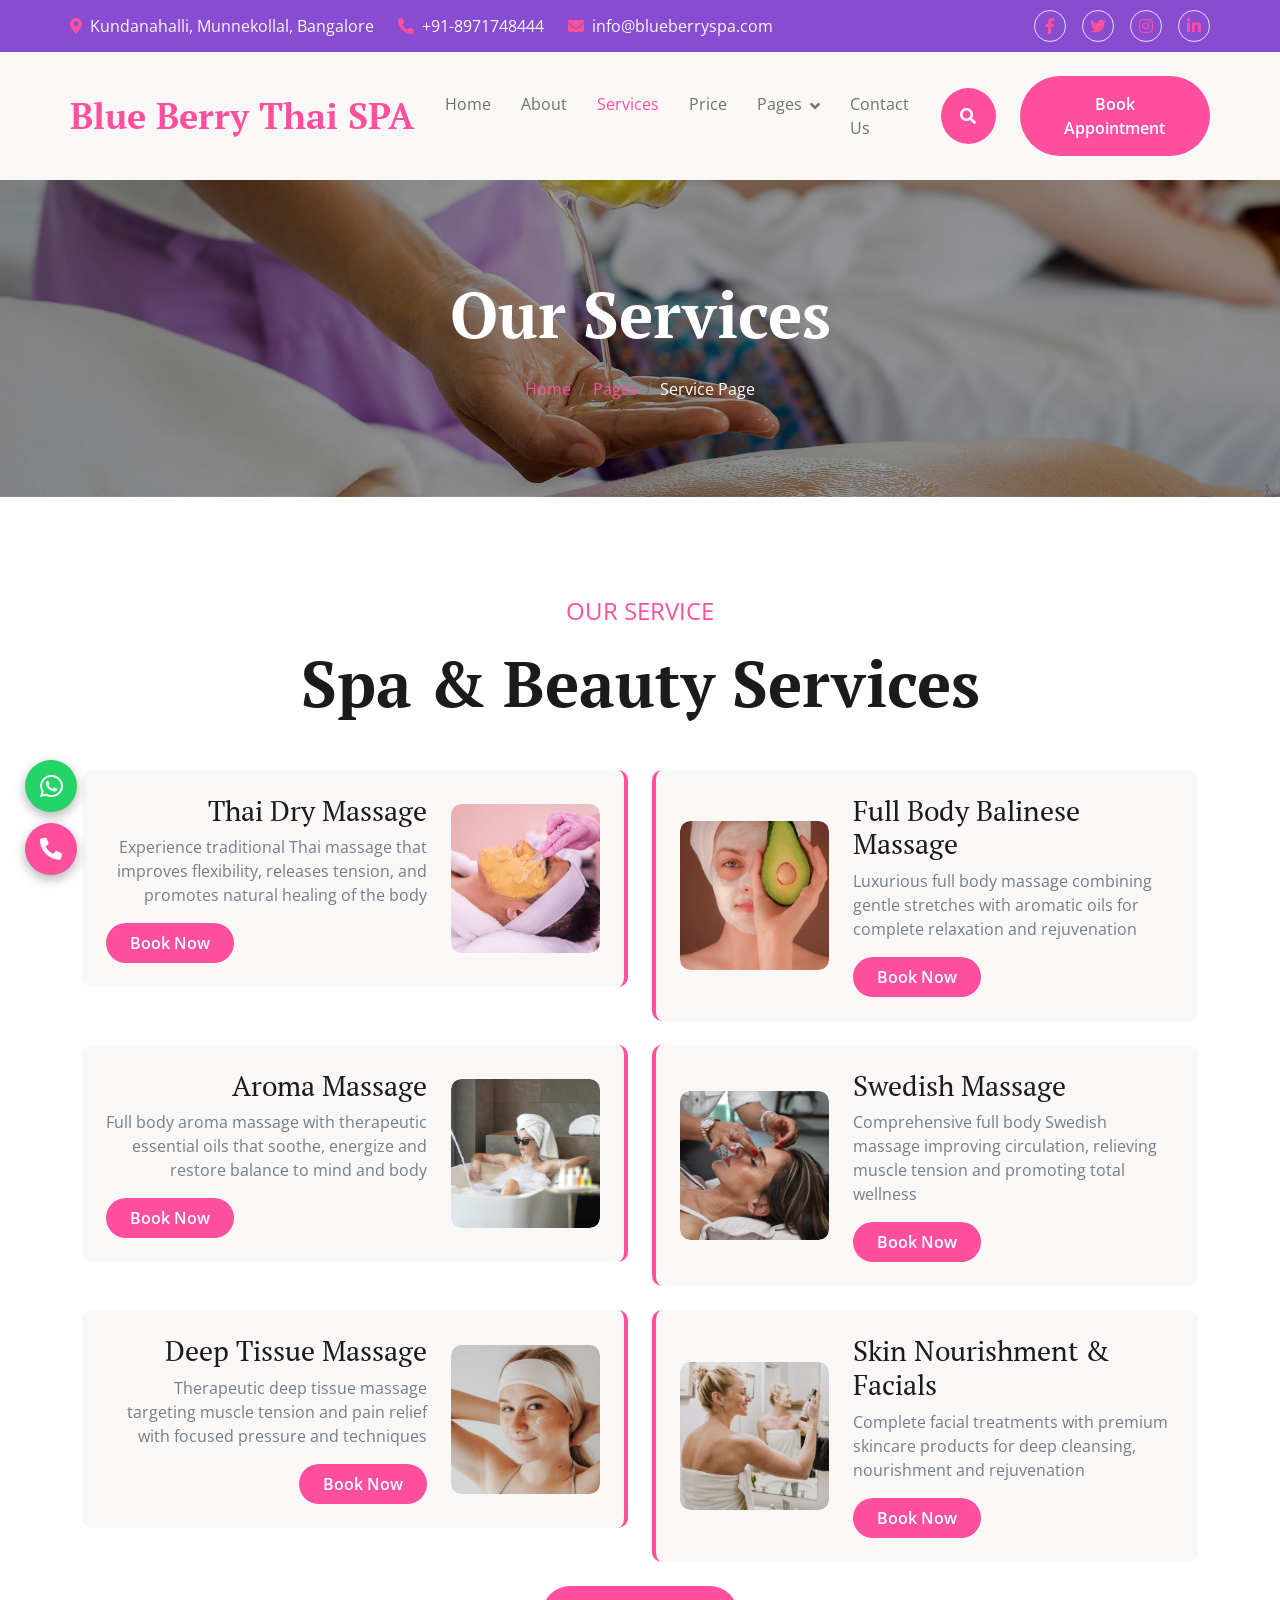
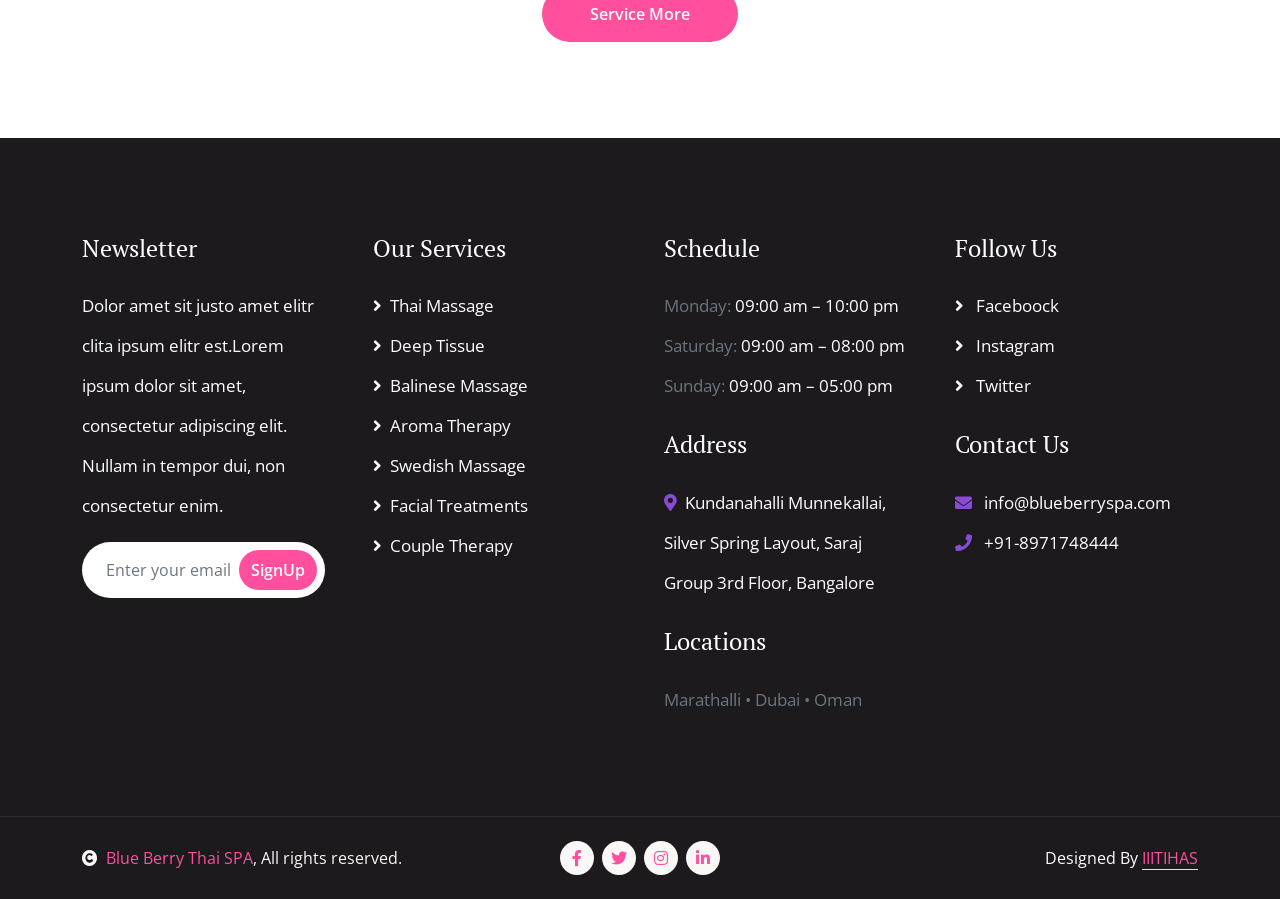
<file: service.html>
<!DOCTYPE html>
<html lang="en">

    <head>
        <meta charset="utf-8">
        <title>Spa Services & Massages | Best Spa in Bangalore - Blue Berry Thai SPA</title>
        <meta content="width=device-width, initial-scale=1.0" name="viewport">
        <meta name="description" content="Discover premium treatments at the best spa in Bangalore. Thai dry massage, Balinese full body massage, aroma therapy, deep tissue & facials. Call +91-8971748444.">
        <meta name="keywords" content="spa services bangalore, best spa in bangalore, best massage in bangalore, thai massage services, balinese massage bangalore, aroma therapy massage, deep tissue massage bangalore">
        <meta name="author" content="Blue Berry Thai SPA">
        <meta name="robots" content="index, follow">
        <link rel="canonical" href="https://blueberryspa.com/service.html">
        <meta property="og:title" content="Spa Services & Massages | Best Spa in Bangalore - Blue Berry Thai SPA">
        <meta property="og:description" content="Full range of massage therapies and wellness treatments at the best spa in Bangalore. Call +91-8971748444 to book.">
        <meta property="og:url" content="https://blueberryspa.com/service.html">
        <meta property="og:image" content="https://blueberryspa.com/img/services-1.jpg">
        <meta name="twitter:card" content="summary_large_image">

        <!-- Google Web Fonts -->
        <link rel="preconnect" href="https://fonts.googleapis.com">
        <link rel="preconnect" href="https://fonts.gstatic.com" crossorigin>
        <link href="https://fonts.googleapis.com/css2?family=Open+Sans:wght@400;600&family=PT+Serif:wght@400;700&display=swap" rel="stylesheet"> 

        <!-- Icon Font Stylesheet -->
        <link rel="stylesheet" href="https://use.fontawesome.com/releases/v5.15.4/css/all.css"/>
        <link href="https://cdn.jsdelivr.net/npm/bootstrap-icons@1.4.1/font/bootstrap-icons.css" rel="stylesheet">

        <!-- Libraries Stylesheet -->
        <link href="lib/animate/animate.min.css" rel="stylesheet">
        <link href="lib/lightbox/css/lightbox.min.css" rel="stylesheet">
        <link href="lib/owlcarousel/assets/owl.carousel.min.css" rel="stylesheet">


        <!-- Customized Bootstrap Stylesheet -->
        <link href="css/bootstrap.min.css" rel="stylesheet">

        <!-- Template Stylesheet -->
        <link href="css/style.css" rel="stylesheet">
    </head>

    <body>

        <!-- Spinner Start -->
        <div id="spinner" class="show w-100 vh-100 bg-white position-fixed translate-middle top-50 start-50  d-flex align-items-center justify-content-center">
            <div class="spinner-grow text-primary" role="status"></div>
        </div>
        <!-- Spinner End -->


        <!-- Navbar start -->
        <div class="container-fluid sticky-top px-0">
            <div class="container-fluid topbar d-none d-lg-block">
                <div class="container px-0">
                    <div class="row align-items-center">
                        <div class="col-lg-8">
                            <div class="d-flex flex-wrap">
                                <a href="#" class="me-4 text-light"><i class="fas fa-map-marker-alt text-primary me-2"></i>Kundanahalli, Munnekollal, Bangalore</a>
                                <a href="tel:+918971748444" class="me-4 text-light"><i class="fas fa-phone-alt text-primary me-2"></i>+91-8971748444</a>
                                <a href="#" class="text-light"><i class="fas fa-envelope text-primary me-2"></i>info@blueberryspa.com</a>
                            </div>

                        </div>
                        <div class="col-lg-4">
                            <div class="d-flex align-items-center justify-content-end">
                                <a href="#" class="me-3 btn-square border rounded-circle nav-fill"><i class="fab fa-facebook-f"></i></a>
                                <a href="#" class="me-3 btn-square border rounded-circle nav-fill"><i class="fab fa-twitter"></i></a>
                                <a href="#" class="me-3 btn-square border rounded-circle nav-fill"><i class="fab fa-instagram"></i></a>
                                <a href="#" class="btn-square border rounded-circle nav-fill"><i class="fab fa-linkedin-in"></i></a>
                            </div>
                        </div>
                    </div>
                </div>
            </div>
           <div class="container-fluid bg-light">
    <div class="container px-0">
        <nav class="navbar navbar-light navbar-expand-xl">
            <a href="index.html" class="navbar-brand">
                <h1 class="text-primary fw-bold brand-logo mb-0">
                    Blue Berry Thai SPA
                </h1>
            </a>
                        <button class="navbar-toggler py-2 px-3" type="button" data-bs-toggle="collapse" data-bs-target="#navbarCollapse">
                            <span class="fa fa-bars text-primary"></span>
                        </button>
                        <div class="collapse navbar-collapse bg-light py-3" id="navbarCollapse">
                            <div class="navbar-nav mx-auto border-top">
                                <a href="index.html" class="nav-item nav-link">Home</a>
                                <a href="about.html" class="nav-item nav-link">About</a>
                                <a href="service.html" class="nav-item nav-link active">Services</a>
                                <a href="price.html" class="nav-item nav-link">Price</a>
                                <div class="nav-item dropdown">
                                    <a href="#" class="nav-link dropdown-toggle" data-bs-toggle="dropdown">Pages</a>
                                    <div class="dropdown-menu m-0 bg-secondary rounded-0">
                                        <a href="team.html" class="dropdown-item">Team</a>
                                        <a href="testimonial.html" class="dropdown-item">Testimonial</a>
                                        <a href="gallery.html" class="dropdown-item">Gallery</a>
                                        <a href="appointment.html" class="dropdown-item">Appointment</a>
                                        <a href="404.html" class="dropdown-item">404 page</a>
                                    </div>
                                </div>
                                <a href="contact.html" class="nav-item nav-link">Contact Us</a>
                                <a href="tel:+918971748444" class="nav-item nav-link d-xl-none"><i class="fas fa-phone-alt me-2 text-primary"></i>Call: +91-8971748444</a>
                            </div>
                            <div class="d-flex align-items-center flex-nowrap pt-xl-0">
                                <button class="btn-search btn btn-primary btn-primary-outline-0 rounded-circle btn-lg-square" data-bs-toggle="modal" data-bs-target="#searchModal"><i class="fas fa-search"></i></button>
                                <a href="index.html" class="btn btn-primary btn-primary-outline-0 rounded-pill py-3 px-4 ms-4">Book Appointment</a>
                            </div>
                        </div>
                    </nav>
                </div>
            </div>
        </div>
        <!-- Navbar End -->


        <!-- Modal Search Start -->
        <div class="modal fade" id="searchModal" tabindex="-1" aria-labelledby="exampleModalLabel" aria-hidden="true">
            <div class="modal-dialog modal-fullscreen">
                <div class="modal-content rounded-0">
                    <div class="modal-header">
                        <h5 class="modal-title" id="exampleModalLabel">Search by keyword</h5>
                        <button type="button" class="btn-close" data-bs-dismiss="modal" aria-label="Close"></button>
                    </div>
                    <div class="modal-body d-flex align-items-center">
                        <div class="input-group w-75 mx-auto d-flex">
                            <input type="search" class="form-control p-3" placeholder="keywords" aria-describedby="search-icon-1">
                            <span id="search-icon-1" class="input-group-text p-3"><i class="fa fa-search"></i></span>
                        </div>
                    </div>
                </div>
            </div>
        </div>
        <!-- Modal Search End -->



        <!-- Header Start -->
        <div class="container-fluid bg-breadcrumb py-5">
            <div class="container text-center py-5">
                <h3 class="text-white display-3 mb-4">Our Services</h1>
                <ol class="breadcrumb justify-content-center mb-0">
                    <li class="breadcrumb-item"><a href="index.html">Home</a></li>
                    <li class="breadcrumb-item"><a href="#">Pages</a></li>
                    <li class="breadcrumb-item active text-white">Service Page</li>
                </ol>    
            </div>
        </div>
        <!-- Header End -->

        
     <!-- Services Start -->
<div class="container-fluid services py-5">
    <div class="container py-5">
        <div class="mx-auto text-center mb-5" style="max-width: 800px;">
            <p class="fs-4 text-uppercase text-center text-primary">Our Service</p>
            <h1 class="display-3">Spa & Beauty Services</h1>
        </div>

        <div class="row g-4">

            <!-- Thai Dry -->
            <div class="col-lg-6">
                <div class="services-item bg-light border-4 border-end border-primary rounded p-4">
                    <div class="row align-items-center">
                        <div class="col-8">
                            <div class="services-content text-end">
                                <h3>Thai Dry Massage</h3>
                                <p>Experience traditional Thai massage that improves flexibility, releases tension, and promotes natural healing of the body</p>
                                <div class="d-flex gap-2">
                                    <a href="appointment.html" class="btn btn-primary btn-primary-outline-0 rounded-pill py-2 px-4">Book Now</a>
                                </div>
                            </div>
                        </div>
                        <div class="col-4">
                            <div class="services-img d-flex align-items-center justify-content-center rounded">
                                <img src="img/services-1.jpg" class="img-fluid rounded" alt="">
                            </div>
                        </div>
                    </div>
                </div>
            </div>

            <!-- Balinese -->
            <div class="col-lg-6">
                <div class="services-item bg-light border-4 border-start border-primary rounded p-4">
                    <div class="row align-items-center">
                        <div class="col-4">
                            <div class="services-img d-flex align-items-center justify-content-center rounded">
                                <img src="img/services-2.jpg" class="img-fluid rounded" alt="">
                            </div>
                        </div>
                        <div class="col-8">
                            <div class="services-content text-start">
                                <h3>Full Body Balinese Massage</h3>
                                <p>Luxurious full body massage combining gentle stretches with aromatic oils for complete relaxation and rejuvenation</p>
                                <div class="d-flex gap-2">
                                    <a href="appointment.html" class="btn btn-primary btn-primary-outline-0 rounded-pill py-2 px-4">Book Now</a>
                                </div>
                            </div>
                        </div>
                    </div>
                </div>
            </div>

            <!-- Aroma -->
            <div class="col-lg-6">
                <div class="services-item bg-light border-4 border-end border-primary rounded p-4">
                    <div class="row align-items-center">
                        <div class="col-8">
                            <div class="services-content text-end">
                                <h3>Aroma Massage</h3>
                                <p>Full body aroma massage with therapeutic essential oils that soothe, energize and restore balance to mind and body</p>
                                <div class="d-flex gap-2">
                                    <a href="appointment.html" class="btn btn-primary btn-primary-outline-0 rounded-pill py-2 px-4">Book Now</a>
                                </div>
                            </div>
                        </div>
                        <div class="col-4">
                            <div class="services-img d-flex align-items-center justify-content-center rounded">
                                <img src="img/services-3.jpg" class="img-fluid rounded" alt="">
                            </div>
                        </div>
                    </div>
                </div>
            </div>

            <!-- Swedish -->
            <div class="col-lg-6">
                <div class="services-item bg-light border-4 border-start border-primary rounded p-4">
                    <div class="row align-items-center">
                        <div class="col-4">
                            <div class="services-img d-flex align-items-center justify-content-center rounded">
                                <img src="img/services-4.jpg" class="img-fluid rounded" alt="">
                            </div>
                        </div>
                        <div class="col-8">
                            <div class="services-content text-start">
                                <h3>Swedish Massage</h3>
                                <p>Comprehensive full body Swedish massage improving circulation, relieving muscle tension and promoting total wellness</p>
                                <a href="appointment.html" class="btn btn-primary btn-primary-outline-0 rounded-pill py-2 px-4">Book Now</a>
                            </div>
                        </div>
                    </div>
                </div>
            </div>

            <!-- Deep Tissue -->
            <div class="col-lg-6">
                <div class="services-item bg-light border-4 border-end border-primary rounded p-4">
                    <div class="row align-items-center">
                        <div class="col-8">
                            <div class="services-content text-end">
                                <h3>Deep Tissue Massage</h3>
                                <p>Therapeutic deep tissue massage targeting muscle tension and pain relief with focused pressure and techniques</p>
                                <a href="appointment.html" class="btn btn-primary btn-primary-outline-0 rounded-pill py-2 px-4">Book Now</a>
                            </div>
                        </div>
                        <div class="col-4">
                            <div class="services-img d-flex align-items-center justify-content-center rounded">
                                <img src="img/services-5.jpg" class="img-fluid rounded" alt="">
                            </div>
                        </div>
                    </div>
                </div>
            </div>

            <!-- Facial -->
            <div class="col-lg-6">
                <div class="services-item bg-light border-4 border-start border-primary rounded p-4">
                    <div class="row align-items-center">
                        <div class="col-4">
                            <div class="services-img d-flex align-items-center justify-content-center rounded">
                                <img src="img/services-6.jpg" class="img-fluid rounded" alt="">
                            </div>
                        </div>
                        <div class="col-8">
                            <div class="services-content text-start">
                                <h3>Skin Nourishment & Facials</h3>
                                <p>Complete facial treatments with premium skincare products for deep cleansing, nourishment and rejuvenation</p>
                                <div class="d-flex gap-2">
                                    <a href="appointment.html" class="btn btn-primary btn-primary-outline-0 rounded-pill py-2 px-4">Book Now</a>
                                </div>
                            </div>
                        </div>
                    </div>
                </div>
            </div>

            <div class="col-12">
                <div class="services-btn text-center">
                    <a href="#" class="btn btn-primary btn-primary-outline-0 rounded-pill py-3 px-5">Service More</a>
                </div>
            </div>

        </div>
    </div>
</div>
<!-- Services End -->



        <!-- Footer Start -->
        <div class="container-fluid footer py-5">
            <div class="container py-5">
                <div class="row g-5">
                    <div class="col-md-6 col-lg-6 col-xl-3">
                        <div class="footer-item">
                            <h4 class="mb-4 text-white">Newsletter</h4>
                            <p class="text-white">Dolor amet sit justo amet elitr clita ipsum elitr est.Lorem ipsum dolor sit amet, consectetur adipiscing elit. Nullam in tempor dui, non consectetur enim.</p>
                            <div class="position-relative mx-auto rounded-pill">
                                <input class="form-control rounded-pill border-0 w-100 py-3 ps-4 pe-5" type="text" placeholder="Enter your email">
                                <button type="button" class="btn btn-primary btn-primary-outline-0 rounded-pill position-absolute top-0 end-0 py-2 mt-2 me-2">SignUp</button>
                            </div>
                        </div>
                    </div>
                    <div class="col-md-6 col-lg-6 col-xl-3">
                        <div class="footer-item d-flex flex-column">
                            <h4 class="mb-4 text-white">Our Services</h4>
                            <a href="service.html"><i class="fas fa-angle-right me-2"></i>Thai Massage</a>
                            <a href="service.html"><i class="fas fa-angle-right me-2"></i>Deep Tissue</a>
                            <a href="service.html"><i class="fas fa-angle-right me-2"></i>Balinese Massage</a>
                            <a href="service.html"><i class="fas fa-angle-right me-2"></i>Aroma Therapy</a>
                            <a href="service.html"><i class="fas fa-angle-right me-2"></i>Swedish Massage</a>
                            <a href="service.html"><i class="fas fa-angle-right me-2"></i>Facial Treatments</a>
                            <a href="service.html"><i class="fas fa-angle-right me-2"></i>Couple Therapy</a>
                        </div>
                    </div>
                    <div class="col-md-6 col-lg-6 col-xl-3">
                        <div class="footer-item d-flex flex-column">
                            <h4 class="mb-4 text-white">Schedule</h4>
                            <p class="text-muted mb-0">Monday: <span class="text-white"> 09:00 am – 10:00 pm</span></p>
                            <p class="text-muted mb-0">Saturday: <span class="text-white"> 09:00 am – 08:00 pm</span></p>
                            <p class="text-muted mb-0">Sunday: <span class="text-white"> 09:00 am – 05:00 pm</span></p>
                            <h4 class="my-4 text-white">Address</h4>
                            <p class="mb-0"><i class="fas fa-map-marker-alt text-secondary me-2"></i>Kundanahalli Munnekallai, Silver Spring Layout, Saraj Group 3rd Floor, Bangalore</p>
                            <h4 class="my-4 text-white">Locations</h4>
                            <p class="text-muted mb-0">Marathalli • Dubai • Oman</p>
                        </div>
                    </div>
                    <div class="col-md-6 col-lg-6 col-xl-3">
                        <div class="footer-item d-flex flex-column">
                            <h4 class="mb-4 text-white">Follow Us</h4>
                            <a href=""><i class="fas fa-angle-right me-2"></i> Faceboock</a>
                            <a href=""><i class="fas fa-angle-right me-2"></i> Instagram</a>
                            <a href=""><i class="fas fa-angle-right me-2"></i> Twitter</a>
                            <h4 class="my-4 text-white">Contact Us</h4>
                            <p class="mb-0"><i class="fas fa-envelope text-secondary me-2"></i> info@blueberryspa.com</p>
                            <p class="mb-0"><a href="tel:+918971748444" class="text-white text-decoration-none"><i class="fas fa-phone text-secondary me-2"></i> +91-8971748444</a></p>
                        </div>
                    </div>
                </div>
            </div>
        </div>
        <!-- Footer End -->



        <!-- Copyright Start -->
        <div class="container-fluid copyright py-4">
            <div class="container">
                <div class="row g-4 align-items-center">
                    <div class="col-md-4 text-center text-md-start mb-md-0">
                        <span class="text-light"><a href="#"><i class="fas fa-copyright text-light me-2"></i>Blue Berry Thai SPA</a>, All rights reserved.</span>
                    </div>
                    <div class="col-md-4">
                        <div class="d-flex justify-content-center">
                            <a href="" class="btn btn-light btn-light-outline-0 btn-sm-square rounded-circle me-2"><i class="fab fa-facebook-f"></i></a>
                            <a href="" class="btn btn-light btn-light-outline-0 btn-sm-square rounded-circle me-2"><i class="fab fa-twitter"></i></a>
                            <a href="" class="btn btn-light btn-light-outline-0 btn-sm-square rounded-circle me-2"><i class="fab fa-instagram"></i></a>
                            <a href="" class="btn btn-light btn-light-outline-0 btn-sm-square rounded-circle me-0"><i class="fab fa-linkedin-in"></i></a>
                        </div>
                    </div>
                    <div class="col-md-4 text-center text-md-end text-white">
                        <!--/*** This template is free as long as you keep the below author’s credit link/attribution link/backlink. ***/-->
                        <!--/*** If you'd like to use the template without the below author’s credit link/attribution link/backlink, ***/-->
                        <!--/*** you can purchase the Credit Removal License from "https://htmlcodex.com/credit-removal". ***/-->
                        Designed By <a class="border-bottom" href="https://iiitihas.com/"> IIITIHAS </a>
                    </div>
                </div>
            </div>
        </div>
        <!-- Copyright End -->



        <!-- Floating Action Buttons -->
        <a href="tel:+918971748444" class="floating-call" title="Call Us: +91-8971748444"><i class="fas fa-phone-alt"></i></a>
        <a href="https://wa.me/918971748444?text=Hi%20Blue%20Berry%20Thai%20SPA%2C%20I%20would%20like%20to%20know%20more%20about%20your%20services" target="_blank" class="floating-whatsapp" title="WhatsApp Us"><i class="fab fa-whatsapp"></i></a>

        <!-- Back to Top -->
        <a href="#" class="btn btn-primary btn-primary-outline-0 btn-md-square rounded-circle back-to-top"><i class="fa fa-arrow-up"></i></a>   

        
    <!-- JavaScript Libraries -->
    <script src="https://ajax.googleapis.com/ajax/libs/jquery/3.6.4/jquery.min.js"></script>
    <script src="https://cdn.jsdelivr.net/npm/bootstrap@5.0.0/dist/js/bootstrap.bundle.min.js"></script>
    <script src="lib/wow/wow.min.js"></script>
    <script src="lib/easing/easing.min.js"></script>
    <script src="lib/waypoints/waypoints.min.js"></script>
    <script src="lib/counterup/counterup.min.js"></script>
    <script src="lib/lightbox/js/lightbox.min.js"></script>
    <script src="lib/owlcarousel/owl.carousel.min.js"></script>

    <!-- Template Javascript -->
    <script src="js/main.js"></script>
    </body>

</html>
</file>
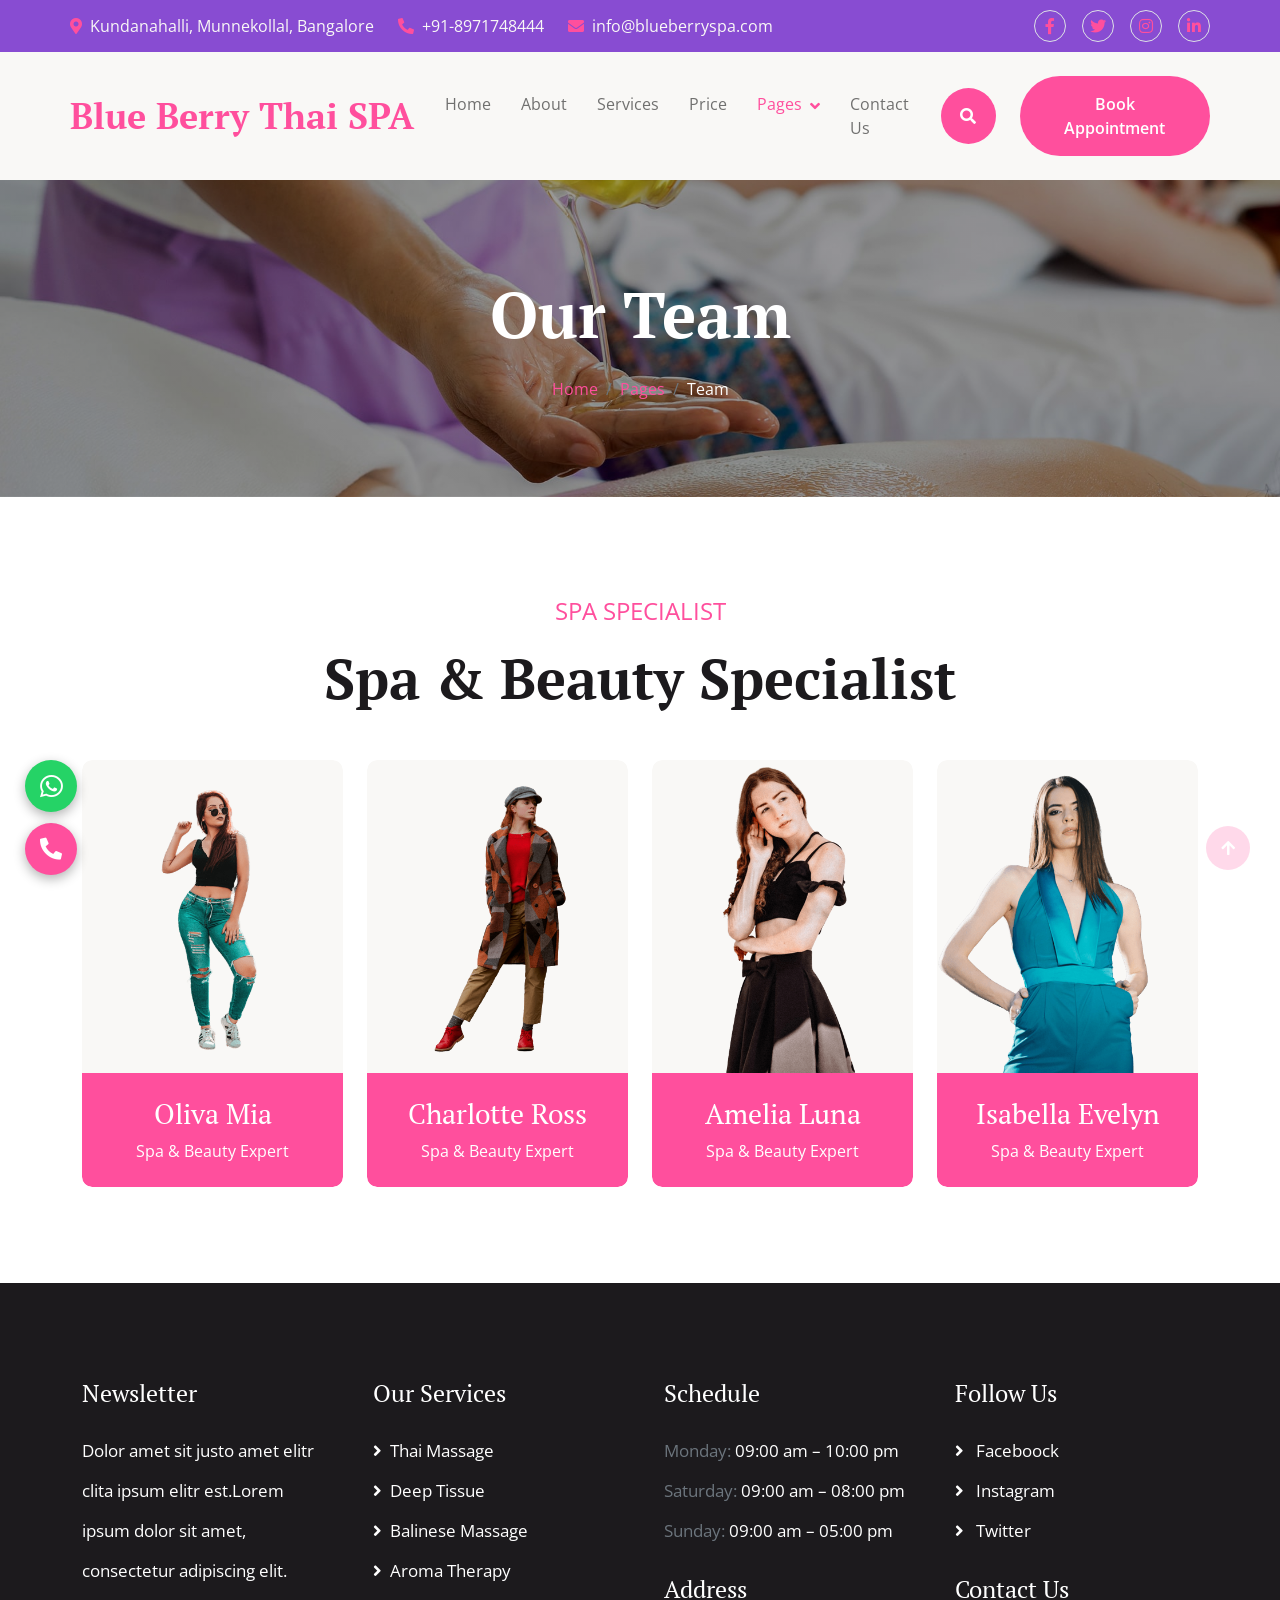
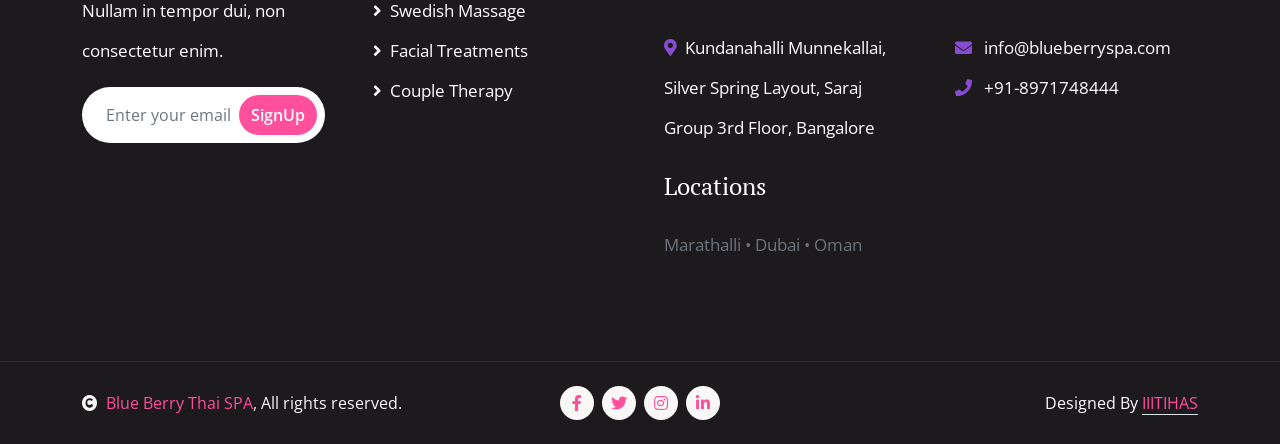
<file: team.html>
<!DOCTYPE html>
<html lang="en">

    <head>
        <meta charset="utf-8">
        <title>Expert Therapists | Best Spa in Bangalore - Blue Berry Thai SPA</title>
        <meta content="width=device-width, initial-scale=1.0" name="viewport">
        <meta name="description" content="Meet certified therapists at Blue Berry Thai SPA, the best spa in Bangalore. Experienced in authentic Thai massage, Balinese therapy, and holistic healing.">
        <meta name="keywords" content="spa therapists bangalore, certified massage therapists, best thai therapists bangalore, expert wellness team">
        <meta name="author" content="Blue Berry Thai SPA">
        <meta name="robots" content="index, follow">
        <link rel="canonical" href="https://blueberryspa.com/team.html">
        <meta property="og:title" content="Expert Therapists | Best Spa in Bangalore - Blue Berry Thai SPA">
        <meta property="og:description" content="Meet the expert team of certified therapists at the best spa in Bangalore.">
        <meta property="og:url" content="https://blueberryspa.com/team.html">
        <meta property="og:image" content="https://blueberryspa.com/img/team-1.png">
        <meta name="twitter:card" content="summary_large_image">

        <!-- Google Web Fonts -->
        <link rel="preconnect" href="https://fonts.googleapis.com">
        <link rel="preconnect" href="https://fonts.gstatic.com" crossorigin>
        <link href="https://fonts.googleapis.com/css2?family=Open+Sans:wght@400;600&family=PT+Serif:wght@400;700&display=swap" rel="stylesheet"> 

        <!-- Icon Font Stylesheet -->
        <link rel="stylesheet" href="https://use.fontawesome.com/releases/v5.15.4/css/all.css"/>
        <link href="https://cdn.jsdelivr.net/npm/bootstrap-icons@1.4.1/font/bootstrap-icons.css" rel="stylesheet">

        <!-- Libraries Stylesheet -->
        <link href="lib/animate/animate.min.css" rel="stylesheet">
        <link href="lib/lightbox/css/lightbox.min.css" rel="stylesheet">
        <link href="lib/owlcarousel/assets/owl.carousel.min.css" rel="stylesheet">


        <!-- Customized Bootstrap Stylesheet -->
        <link href="css/bootstrap.min.css" rel="stylesheet">

        <!-- Template Stylesheet -->
        <link href="css/style.css" rel="stylesheet">
    </head>

    <body>

        <!-- Spinner Start -->
        <div id="spinner" class="show w-100 vh-100 bg-white position-fixed translate-middle top-50 start-50  d-flex align-items-center justify-content-center">
            <div class="spinner-grow text-primary" role="status"></div>
        </div>
        <!-- Spinner End -->


        <!-- Navbar start -->
        <div class="container-fluid sticky-top px-0">
            <div class="container-fluid topbar d-none d-lg-block">
                <div class="container px-0">
                    <div class="row align-items-center">
                        <div class="col-lg-8">
                            <div class="d-flex flex-wrap">
                                <a href="#" class="me-4 text-light"><i class="fas fa-map-marker-alt text-primary me-2"></i>Kundanahalli, Munnekollal, Bangalore</a>
                                <a href="tel:+918971748444" class="me-4 text-light"><i class="fas fa-phone-alt text-primary me-2"></i>+91-8971748444</a>
                                <a href="#" class="text-light"><i class="fas fa-envelope text-primary me-2"></i>info@blueberryspa.com</a>
                            </div>

                        </div>
                        <div class="col-lg-4">
                            <div class="d-flex align-items-center justify-content-end">
                                <a href="#" class="me-3 btn-square border rounded-circle nav-fill"><i class="fab fa-facebook-f"></i></a>
                                <a href="#" class="me-3 btn-square border rounded-circle nav-fill"><i class="fab fa-twitter"></i></a>
                                <a href="#" class="me-3 btn-square border rounded-circle nav-fill"><i class="fab fa-instagram"></i></a>
                                <a href="#" class="btn-square border rounded-circle nav-fill"><i class="fab fa-linkedin-in"></i></a>
                            </div>
                        </div>
                    </div>
                </div>
            </div>
           <div class="container-fluid bg-light">
    <div class="container px-0">
        <nav class="navbar navbar-light navbar-expand-xl">
            <a href="index.html" class="navbar-brand">
                <h1 class="text-primary fw-bold brand-logo mb-0">
                    Blue Berry Thai SPA
                </h1>
            </a>
                        <button class="navbar-toggler py-2 px-3" type="button" data-bs-toggle="collapse" data-bs-target="#navbarCollapse">
                            <span class="fa fa-bars text-primary"></span>
                        </button>
                        <div class="collapse navbar-collapse bg-light py-3" id="navbarCollapse">
                            <div class="navbar-nav mx-auto border-top">
                                <a href="index.html" class="nav-item nav-link">Home</a>
                                <a href="about.html" class="nav-item nav-link">About</a>
                                <a href="service.html" class="nav-item nav-link">Services</a>
                                <a href="price.html" class="nav-item nav-link">Price</a>
                                <div class="nav-item dropdown">
                                    <a href="#" class="nav-link dropdown-toggle active" data-bs-toggle="dropdown">Pages</a>
                                    <div class="dropdown-menu m-0 bg-secondary rounded-0">
                                        <a href="team.html" class="dropdown-item active">Team</a>
                                        <a href="testimonial.html" class="dropdown-item">Testimonial</a>
                                        <a href="gallery.html" class="dropdown-item">Gallery</a>
                                        <a href="appointment.html" class="dropdown-item">Appointment</a>
                                        <a href="404.html" class="dropdown-item">404 page</a>
                                    </div>
                                </div>
                                <a href="contact.html" class="nav-item nav-link">Contact Us</a>
                                <a href="tel:+918971748444" class="nav-item nav-link d-xl-none"><i class="fas fa-phone-alt me-2 text-primary"></i>Call: +91-8971748444</a>
                            </div>
                            <div class="d-flex align-items-center flex-nowrap pt-xl-0">
                                <button class="btn-search btn btn-primary btn-primary-outline-0 rounded-circle btn-lg-square" data-bs-toggle="modal" data-bs-target="#searchModal"><i class="fas fa-search"></i></button>
                                <a href="index.html" class="btn btn-primary btn-primary-outline-0 rounded-pill py-3 px-4 ms-4">Book Appointment</a>
                            </div>
                        </div>
                    </nav>
                </div>
            </div>
        </div>
        <!-- Navbar End -->


        <!-- Modal Search Start -->
        <div class="modal fade" id="searchModal" tabindex="-1" aria-labelledby="exampleModalLabel" aria-hidden="true">
            <div class="modal-dialog modal-fullscreen">
                <div class="modal-content rounded-0">
                    <div class="modal-header">
                        <h5 class="modal-title" id="exampleModalLabel">Search by keyword</h5>
                        <button type="button" class="btn-close" data-bs-dismiss="modal" aria-label="Close"></button>
                    </div>
                    <div class="modal-body d-flex align-items-center">
                        <div class="input-group w-75 mx-auto d-flex">
                            <input type="search" class="form-control p-3" placeholder="keywords" aria-describedby="search-icon-1">
                            <span id="search-icon-1" class="input-group-text p-3"><i class="fa fa-search"></i></span>
                        </div>
                    </div>
                </div>
            </div>
        </div>
        <!-- Modal Search End -->



        <!-- Header Start -->
        <div class="container-fluid bg-breadcrumb py-5">
            <div class="container text-center py-5">
                <h3 class="text-white display-3 mb-4">Our Team</h1>
                <ol class="breadcrumb justify-content-center mb-0">
                    <li class="breadcrumb-item"><a href="index.html">Home</a></li>
                    <li class="breadcrumb-item"><a href="#">Pages</a></li>
                    <li class="breadcrumb-item active text-white">Team</li>
                </ol>    
            </div>
        </div>
        <!-- Header End -->

        
        <!-- Team Start -->
        <div class="container-fluid team py-5">
            <div class="container py-5">
                <div class="text-center mx-auto mb-5" style="max-width: 800px;">
                    <p class="fs-4 text-uppercase text-primary">Spa Specialist</p>
                    <h1 class="display-4 mb-4">Spa & Beauty Specialist</h1>
                </div>
                <div class="row g-4">
                    <div class="col-md-6 col-lg-6 col-xl-3">
                        <div class="team-item">
                            <div class="team-img rounded-top">
                                <img src="img/team-1.png" class="img-fluid w-100 rounded-top bg-light" alt="">
                            </div>
                            <div class="team-text rounded-bottom text-center p-4">
                                <h3 class="text-white">Oliva Mia</h3>
                                <p class="mb-0 text-white">Spa & Beauty Expert</p>
                            </div>
                            <div class="team-social">
                                <a class="btn btn-light btn-light-outline-0 btn-square rounded-circle mb-2" href="#"><i class="fab fa-twitter"></i></a>
                                <a class="btn btn-light btn-light-outline-0 btn-square rounded-circle mb-2" href="#"><i class="fab fa-facebook-f"></i></a>
                                <a class="btn btn-light btn-light-outline-0 btn-square rounded-circle mb-2" href="#"><i class="fab fa-linkedin-in"></i></a>
                                <a class="btn btn-light btn-light-outline-0 btn-square rounded-circle" href="#"><i class="fab fa-instagram"></i></a>
                            </div>
                        </div>
                    </div>
                    <div class="col-md-6 col-lg-6 col-xl-3">
                        <div class="team-item">
                            <div class="team-img rounded-top">
                                <img src="img/team-2.png" class="img-fluid w-100 rounded-top bg-light" alt="">
                            </div>
                            <div class="team-text rounded-bottom text-center p-4">
                                <h3 class="text-white">Charlotte Ross</h3>
                                <p class="mb-0 text-white">Spa & Beauty Expert</p>
                            </div>
                            <div class="team-social">
                                <a class="btn btn-light btn-light-outline-0 btn-square rounded-circle mb-2" href="#"><i class="fab fa-twitter"></i></a>
                                <a class="btn btn-light btn-light-outline-0 btn-square rounded-circle mb-2" href="#"><i class="fab fa-facebook-f"></i></a>
                                <a class="btn btn-light btn-light-outline-0 btn-square rounded-circle mb-2" href="#"><i class="fab fa-linkedin-in"></i></a>
                                <a class="btn btn-light btn-light-outline-0 btn-square rounded-circle" href="#"><i class="fab fa-instagram"></i></a>
                            </div>
                        </div>
                    </div>
                    <div class="col-md-6 col-lg-6 col-xl-3">
                        <div class="team-item">
                            <div class="team-img rounded-top">
                                <img src="img/team-3.png" class="img-fluid w-100 rounded-top bg-light" alt="">
                            </div>
                            <div class="team-text rounded-bottom text-center p-4">
                                <h3 class="text-white">Amelia Luna</h3>
                                <p class="mb-0 text-white">Spa & Beauty Expert</p>
                            </div>
                            <div class="team-social">
                                <a class="btn btn-light btn-light-outline-0 btn-square rounded-circle mb-2" href="#"><i class="fab fa-twitter"></i></a>
                                <a class="btn btn-light btn-light-outline-0 btn-square rounded-circle mb-2" href="#"><i class="fab fa-facebook-f"></i></a>
                                <a class="btn btn-light btn-light-outline-0 btn-square rounded-circle mb-2" href="#"><i class="fab fa-linkedin-in"></i></a>
                                <a class="btn btn-light btn-light-outline-0 btn-square rounded-circle" href="#"><i class="fab fa-instagram"></i></a>
                            </div>
                        </div>
                    </div>
                    <div class="col-md-6 col-lg-6 col-xl-3">
                        <div class="team-item">
                            <div class="team-img rounded-top">
                                <img src="img/team-4.png" class="img-fluid w-100 rounded-top bg-light" alt="">
                            </div>
                            <div class="team-text rounded-bottom text-center p-4">
                                <h3 class="text-white">Isabella Evelyn</h3>
                                <p class="mb-0 text-white">Spa & Beauty Expert</p>
                            </div>
                            <div class="team-social">
                                <a class="btn btn-light btn-light-outline-0 btn-square rounded-circle mb-2" href="#"><i class="fab fa-twitter"></i></a>
                                <a class="btn btn-light btn-light-outline-0 btn-square rounded-circle mb-2" href="#"><i class="fab fa-facebook-f"></i></a>
                                <a class="btn btn-light btn-light-outline-0 btn-square rounded-circle mb-2" href="#"><i class="fab fa-linkedin-in"></i></a>
                                <a class="btn btn-light btn-light-outline-0 btn-square rounded-circle" href="#"><i class="fab fa-instagram"></i></a>
                            </div>
                        </div>
                    </div>
                </div>
            </div>
        </div>
        <!-- Team End -->



        <!-- Footer Start -->
        <div class="container-fluid footer py-5">
            <div class="container py-5">
                <div class="row g-5">
                    <div class="col-md-6 col-lg-6 col-xl-3">
                        <div class="footer-item">
                            <h4 class="mb-4 text-white">Newsletter</h4>
                            <p class="text-white">Dolor amet sit justo amet elitr clita ipsum elitr est.Lorem ipsum dolor sit amet, consectetur adipiscing elit. Nullam in tempor dui, non consectetur enim.</p>
                            <div class="position-relative mx-auto rounded-pill">
                                <input class="form-control rounded-pill border-0 w-100 py-3 ps-4 pe-5" type="text" placeholder="Enter your email">
                                <button type="button" class="btn btn-primary btn-primary-outline-0 rounded-pill position-absolute top-0 end-0 py-2 mt-2 me-2">SignUp</button>
                            </div>
                        </div>
                    </div>
                    <div class="col-md-6 col-lg-6 col-xl-3">
                        <div class="footer-item d-flex flex-column">
                            <h4 class="mb-4 text-white">Our Services</h4>
                            <a href="service.html"><i class="fas fa-angle-right me-2"></i>Thai Massage</a>
                            <a href="service.html"><i class="fas fa-angle-right me-2"></i>Deep Tissue</a>
                            <a href="service.html"><i class="fas fa-angle-right me-2"></i>Balinese Massage</a>
                            <a href="service.html"><i class="fas fa-angle-right me-2"></i>Aroma Therapy</a>
                            <a href="service.html"><i class="fas fa-angle-right me-2"></i>Swedish Massage</a>
                            <a href="service.html"><i class="fas fa-angle-right me-2"></i>Facial Treatments</a>
                            <a href="service.html"><i class="fas fa-angle-right me-2"></i>Couple Therapy</a>
                        </div>
                    </div>
                    <div class="col-md-6 col-lg-6 col-xl-3">
                        <div class="footer-item d-flex flex-column">
                            <h4 class="mb-4 text-white">Schedule</h4>
                            <p class="text-muted mb-0">Monday: <span class="text-white"> 09:00 am – 10:00 pm</span></p>
                            <p class="text-muted mb-0">Saturday: <span class="text-white"> 09:00 am – 08:00 pm</span></p>
                            <p class="text-muted mb-0">Sunday: <span class="text-white"> 09:00 am – 05:00 pm</span></p>
                            <h4 class="my-4 text-white">Address</h4>
                            <p class="mb-0"><i class="fas fa-map-marker-alt text-secondary me-2"></i>Kundanahalli Munnekallai, Silver Spring Layout, Saraj Group 3rd Floor, Bangalore</p>
                            <h4 class="my-4 text-white">Locations</h4>
                            <p class="text-muted mb-0">Marathalli • Dubai • Oman</p>
                        </div>
                    </div>
                    <div class="col-md-6 col-lg-6 col-xl-3">
                        <div class="footer-item d-flex flex-column">
                            <h4 class="mb-4 text-white">Follow Us</h4>
                            <a href=""><i class="fas fa-angle-right me-2"></i> Faceboock</a>
                            <a href=""><i class="fas fa-angle-right me-2"></i> Instagram</a>
                            <a href=""><i class="fas fa-angle-right me-2"></i> Twitter</a>
                            <h4 class="my-4 text-white">Contact Us</h4>
                            <p class="mb-0"><i class="fas fa-envelope text-secondary me-2"></i> info@blueberryspa.com</p>
                            <p class="mb-0"><a href="tel:+918971748444" class="text-white text-decoration-none"><i class="fas fa-phone text-secondary me-2"></i> +91-8971748444</a></p>
                        </div>
                    </div>
                </div>
            </div>
        </div>
        <!-- Footer End -->



        <!-- Copyright Start -->
        <div class="container-fluid copyright py-4">
            <div class="container">
                <div class="row g-4 align-items-center">
                    <div class="col-md-4 text-center text-md-start mb-md-0">
                        <span class="text-light"><a href="#"><i class="fas fa-copyright text-light me-2"></i>Blue Berry Thai SPA</a>, All rights reserved.</span>
                    </div>
                    <div class="col-md-4">
                        <div class="d-flex justify-content-center">
                            <a href="" class="btn btn-light btn-light-outline-0 btn-sm-square rounded-circle me-2"><i class="fab fa-facebook-f"></i></a>
                            <a href="" class="btn btn-light btn-light-outline-0 btn-sm-square rounded-circle me-2"><i class="fab fa-twitter"></i></a>
                            <a href="" class="btn btn-light btn-light-outline-0 btn-sm-square rounded-circle me-2"><i class="fab fa-instagram"></i></a>
                            <a href="" class="btn btn-light btn-light-outline-0 btn-sm-square rounded-circle me-0"><i class="fab fa-linkedin-in"></i></a>
                        </div>
                    </div>
                    <div class="col-md-4 text-center text-md-end text-white">
                        <!--/*** This template is free as long as you keep the below author’s credit link/attribution link/backlink. ***/-->
                        <!--/*** If you'd like to use the template without the below author’s credit link/attribution link/backlink, ***/-->
                        <!--/*** you can purchase the Credit Removal License from "https://htmlcodex.com/credit-removal". ***/-->
                        Designed By <a class="border-bottom" href="https://iiitihas.com/"> IIITIHAS </a>
                    </div>
                </div>
            </div>
        </div>
        <!-- Copyright End -->



        <!-- Floating Action Buttons -->
        <a href="tel:+918971748444" class="floating-call" title="Call Us: +91-8971748444"><i class="fas fa-phone-alt"></i></a>
        <a href="https://wa.me/918971748444?text=Hi%20Blue%20Berry%20Thai%20SPA%2C%20I%20would%20like%20to%20know%20more%20about%20your%20services" target="_blank" class="floating-whatsapp" title="WhatsApp Us"><i class="fab fa-whatsapp"></i></a>

        <!-- Back to Top -->
        <a href="#" class="btn btn-primary btn-primary-outline-0 btn-md-square rounded-circle back-to-top"><i class="fa fa-arrow-up"></i></a>   

        
    <!-- JavaScript Libraries -->
    <script src="https://ajax.googleapis.com/ajax/libs/jquery/3.6.4/jquery.min.js"></script>
    <script src="https://cdn.jsdelivr.net/npm/bootstrap@5.0.0/dist/js/bootstrap.bundle.min.js"></script>
    <script src="lib/wow/wow.min.js"></script>
    <script src="lib/easing/easing.min.js"></script>
    <script src="lib/waypoints/waypoints.min.js"></script>
    <script src="lib/counterup/counterup.min.js"></script>
    <script src="lib/lightbox/js/lightbox.min.js"></script>
    <script src="lib/owlcarousel/owl.carousel.min.js"></script>

    <!-- Template Javascript -->
    <script src="js/main.js"></script>
    </body>

</html>
</file>
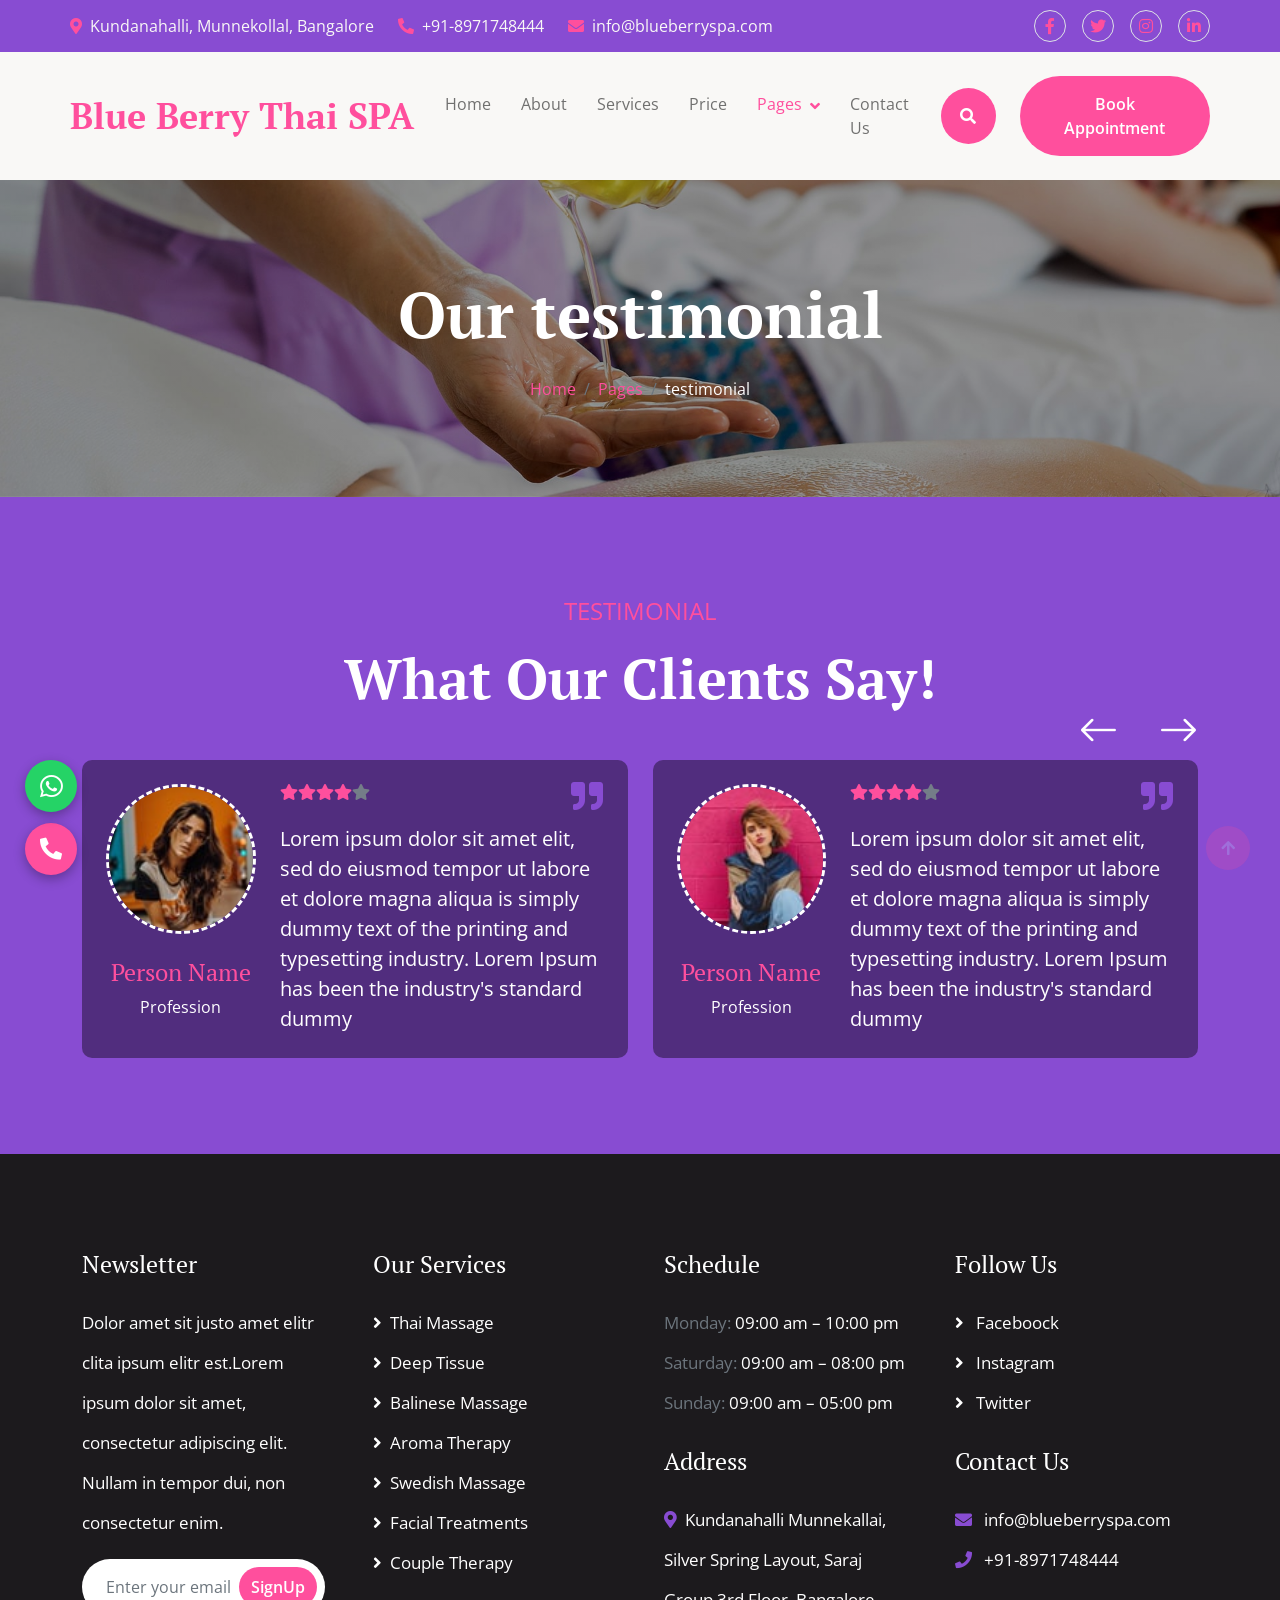
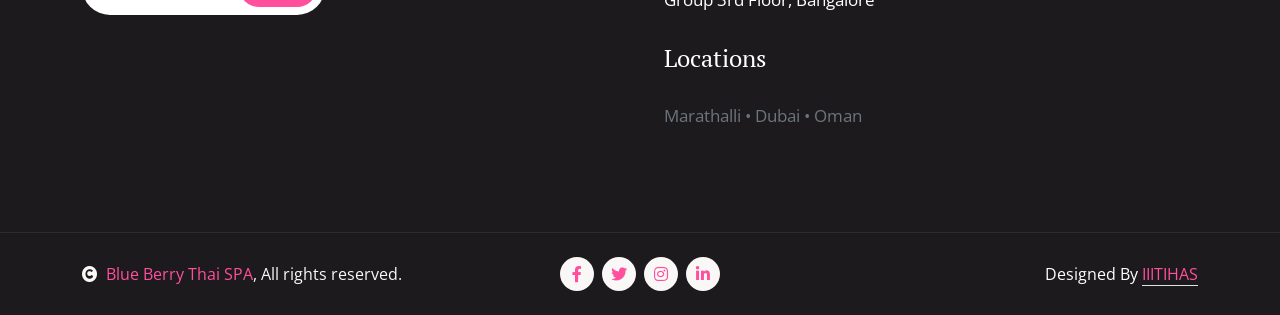
<file: testimonial.html>
<!DOCTYPE html>
<html lang="en">

    <head>
        <meta charset="utf-8">
        <title>Customer Reviews & Ratings | Best Spa in Bangalore - Blue Berry Thai SPA</title>
        <meta content="width=device-width, initial-scale=1.0" name="viewport">
        <meta name="description" content="Read real reviews from happy clients who rate Blue Berry Thai SPA as the best spa in Bangalore. 5-star ratings for authentic Thai massage and wellness treatments.">
        <meta name="keywords" content="spa reviews bangalore, best spa ratings, customer feedback thai spa, top rated spa reviews bangalore">
        <meta name="author" content="Blue Berry Thai SPA">
        <meta name="robots" content="index, follow">
        <link rel="canonical" href="https://blueberryspa.com/testimonial.html">
        <meta property="og:title" content="Customer Reviews & Ratings | Best Spa in Bangalore - Blue Berry Thai SPA">
        <meta property="og:description" content="See why customers rate us as the best spa in Bangalore. Genuine reviews and testimonials.">
        <meta property="og:url" content="https://blueberryspa.com/testimonial.html">
        <meta property="og:image" content="https://blueberryspa.com/img/testimonial-1.jpg">
        <meta name="twitter:card" content="summary_large_image">

        <!-- Google Web Fonts -->
        <link rel="preconnect" href="https://fonts.googleapis.com">
        <link rel="preconnect" href="https://fonts.gstatic.com" crossorigin>
        <link href="https://fonts.googleapis.com/css2?family=Open+Sans:wght@400;600&family=PT+Serif:wght@400;700&display=swap" rel="stylesheet"> 

        <!-- Icon Font Stylesheet -->
        <link rel="stylesheet" href="https://use.fontawesome.com/releases/v5.15.4/css/all.css"/>
        <link href="https://cdn.jsdelivr.net/npm/bootstrap-icons@1.4.1/font/bootstrap-icons.css" rel="stylesheet">

        <!-- Libraries Stylesheet -->
        <link href="lib/animate/animate.min.css" rel="stylesheet">
        <link href="lib/lightbox/css/lightbox.min.css" rel="stylesheet">
        <link href="lib/owlcarousel/assets/owl.carousel.min.css" rel="stylesheet">


        <!-- Customized Bootstrap Stylesheet -->
        <link href="css/bootstrap.min.css" rel="stylesheet">

        <!-- Template Stylesheet -->
        <link href="css/style.css" rel="stylesheet">
    </head>

    <body>

        <!-- Spinner Start -->
        <div id="spinner" class="show w-100 vh-100 bg-white position-fixed translate-middle top-50 start-50  d-flex align-items-center justify-content-center">
            <div class="spinner-grow text-primary" role="status"></div>
        </div>
        <!-- Spinner End -->


        <!-- Navbar start -->
        <div class="container-fluid sticky-top px-0">
            <div class="container-fluid topbar d-none d-lg-block">
                <div class="container px-0">
                    <div class="row align-items-center">
                        <div class="col-lg-8">
                            <div class="d-flex flex-wrap">
                                <a href="#" class="me-4 text-light"><i class="fas fa-map-marker-alt text-primary me-2"></i>Kundanahalli, Munnekollal, Bangalore</a>
                                <a href="tel:+918971748444" class="me-4 text-light"><i class="fas fa-phone-alt text-primary me-2"></i>+91-8971748444</a>
                                <a href="#" class="text-light"><i class="fas fa-envelope text-primary me-2"></i>info@blueberryspa.com</a>
                            </div>

                        </div>
                        <div class="col-lg-4">
                            <div class="d-flex align-items-center justify-content-end">
                                <a href="#" class="me-3 btn-square border rounded-circle nav-fill"><i class="fab fa-facebook-f"></i></a>
                                <a href="#" class="me-3 btn-square border rounded-circle nav-fill"><i class="fab fa-twitter"></i></a>
                                <a href="#" class="me-3 btn-square border rounded-circle nav-fill"><i class="fab fa-instagram"></i></a>
                                <a href="#" class="btn-square border rounded-circle nav-fill"><i class="fab fa-linkedin-in"></i></a>
                            </div>
                        </div>
                    </div>
                </div>
            </div>
           <div class="container-fluid bg-light">
    <div class="container px-0">
        <nav class="navbar navbar-light navbar-expand-xl">
            <a href="index.html" class="navbar-brand">
                <h1 class="text-primary fw-bold brand-logo mb-0">
                    Blue Berry Thai SPA
                </h1>
            </a>
                        <button class="navbar-toggler py-2 px-3" type="button" data-bs-toggle="collapse" data-bs-target="#navbarCollapse">
                            <span class="fa fa-bars text-primary"></span>
                        </button>
                        <div class="collapse navbar-collapse bg-light py-3" id="navbarCollapse">
                            <div class="navbar-nav mx-auto border-top">
                                <a href="index.html" class="nav-item nav-link">Home</a>
                                <a href="about.html" class="nav-item nav-link">About</a>
                                <a href="service.html" class="nav-item nav-link">Services</a>
                                <a href="price.html" class="nav-item nav-link">Price</a>
                                <div class="nav-item dropdown">
                                    <a href="#" class="nav-link dropdown-toggle active" data-bs-toggle="dropdown">Pages</a>
                                    <div class="dropdown-menu m-0 bg-secondary rounded-0">
                                        <a href="team.html" class="dropdown-item">Team</a>
                                        <a href="testimonial.html" class="dropdown-item active">Testimonial</a>
                                        <a href="gallery.html" class="dropdown-item">Gallery</a>
                                        <a href="appointment.html" class="dropdown-item">Appointment</a>
                                        <a href="404.html" class="dropdown-item">404 page</a>
                                    </div>
                                </div>
                                <a href="contact.html" class="nav-item nav-link">Contact Us</a>
                                <a href="tel:+918971748444" class="nav-item nav-link d-xl-none"><i class="fas fa-phone-alt me-2 text-primary"></i>Call: +91-8971748444</a>
                            </div>
                            <div class="d-flex align-items-center flex-nowrap pt-xl-0">
                                <button class="btn-search btn btn-primary btn-primary-outline-0 rounded-circle btn-lg-square" data-bs-toggle="modal" data-bs-target="#searchModal"><i class="fas fa-search"></i></button>
                                <a href="index.html" class="btn btn-primary btn-primary-outline-0 rounded-pill py-3 px-4 ms-4">Book Appointment</a>
                            </div>
                        </div>
                    </nav>
                </div>
            </div>
        </div>
        <!-- Navbar End -->


        <!-- Modal Search Start -->
        <div class="modal fade" id="searchModal" tabindex="-1" aria-labelledby="exampleModalLabel" aria-hidden="true">
            <div class="modal-dialog modal-fullscreen">
                <div class="modal-content rounded-0">
                    <div class="modal-header">
                        <h5 class="modal-title" id="exampleModalLabel">Search by keyword</h5>
                        <button type="button" class="btn-close" data-bs-dismiss="modal" aria-label="Close"></button>
                    </div>
                    <div class="modal-body d-flex align-items-center">
                        <div class="input-group w-75 mx-auto d-flex">
                            <input type="search" class="form-control p-3" placeholder="keywords" aria-describedby="search-icon-1">
                            <span id="search-icon-1" class="input-group-text p-3"><i class="fa fa-search"></i></span>
                        </div>
                    </div>
                </div>
            </div>
        </div>
        <!-- Modal Search End -->



        <!-- Header Start -->
        <div class="container-fluid bg-breadcrumb py-5">
            <div class="container text-center py-5">
                <h3 class="text-white display-3 mb-4">Our testimonial</h1>
                <ol class="breadcrumb justify-content-center mb-0">
                    <li class="breadcrumb-item"><a href="index.html">Home</a></li>
                    <li class="breadcrumb-item"><a href="#">Pages</a></li>
                    <li class="breadcrumb-item active text-white">testimonial</li>
                </ol>    
            </div>
        </div>
        <!-- Header End -->

        
        <!-- Testimonial Start -->
        <div class="container-fluid testimonial py-5" style="background: var(--bs-secondary);">
            <div class="container py-5">
                <div class="text-center mx-auto mb-5" style="max-width: 800px;">
                    <p class="fs-4 text-uppercase text-primary">Testimonial</p>
                    <h1 class="display-4 mb-4 text-white">What Our Clients Say!</h1>
                </div>
                <div class="owl-carousel testimonial-carousel">
                    <div class="testimonial-item rounded p-4">
                        <div class="row">
                            <div class="col-4">
                                <div class="d-flex flex-column mx-auto">
                                    <div class="rounded-circle mb-4" style="border: dashed; border-color: var(--bs-white);">
                                        <img src="img/testimonial-1.jpg" class="img-fluid rounded-circle" alt="">
                                    </div>
                                    <div class="text-center">
                                        <h4 class="mb-2 text-primary">Person Name</h4>
                                        <p class="m-0 text-white">Profession</p>
                                    </div>
                                </div>
                            </div>
                            <div class="col-8">
                                <div class="position-absolute" style="top: 20px; right: 25px;">
                                    <i class="fa fa-quote-right fa-2x text-secondary"></i>
                                </div>
                                <div class="testimonial-content">
                                    <div class="d-flex mb-4">
                                        <i class="fas fa-star text-primary"></i>
                                        <i class="fas fa-star text-primary"></i>
                                        <i class="fas fa-star text-primary"></i>
                                        <i class="fas fa-star text-primary"></i>
                                        <i class="fas fa-star"></i>
                                    </div>
                                    <p class="fs-5 mb-0 text-white">Lorem ipsum dolor sit amet elit, sed do eiusmod tempor ut labore et dolore magna aliqua is simply dummy text of the printing and typesetting industry. Lorem Ipsum has been the industry's standard dummy
                                    </p>
                                </div>
                            </div>
                        </div>
                    </div>
                    <div class="testimonial-item rounded p-4">
                        <div class="row">
                            <div class="col-4">
                                <div class="d-flex flex-column mx-auto">
                                    <div class="rounded-circle mb-4" style="border: dashed; border-color: var(--bs-white);">
                                        <img src="img/testimonial-2.jpg" class="img-fluid rounded-circle" alt="">
                                    </div>
                                    <div class="text-center">
                                        <h4 class="mb-2 text-primary">Person Name</h4>
                                        <p class="m-0 text-white">Profession</p>
                                    </div>
                                </div>
                            </div>
                            <div class="col-8">
                                <div class="position-absolute" style="top: 20px; right: 25px;">
                                    <i class="fa fa-quote-right fa-2x text-secondary"></i>
                                </div>
                                <div class="testimonial-content">
                                    <div class="d-flex mb-4">
                                        <i class="fas fa-star text-primary"></i>
                                        <i class="fas fa-star text-primary"></i>
                                        <i class="fas fa-star text-primary"></i>
                                        <i class="fas fa-star text-primary"></i>
                                        <i class="fas fa-star"></i>
                                    </div>
                                    <p class="fs-5 mb-0 text-white">Lorem ipsum dolor sit amet elit, sed do eiusmod tempor ut labore et dolore magna aliqua is simply dummy text of the printing and typesetting industry. Lorem Ipsum has been the industry's standard dummy
                                    </p>
                                </div>
                            </div>
                        </div>
                    </div>
                    <div class="testimonial-item rounded p-4">
                        <div class="row">
                            <div class="col-4">
                                <div class="d-flex flex-column mx-auto">
                                    <div class="rounded-circle mb-4" style="border: dashed; border-color: var(--bs-white);">
                                        <img src="img/testimonial-3.jpg" class="img-fluid rounded-circle" alt="">
                                    </div>
                                    <div class="text-center">
                                        <h4 class="mb-2 text-primary">Person Name</h4>
                                        <p class="m-0 text-white">Profession</p>
                                    </div>
                                </div>
                            </div>
                            <div class="col-8">
                                <div class="position-absolute" style="top: 20px; right: 25px;">
                                    <i class="fa fa-quote-right fa-2x text-secondary"></i>
                                </div>
                                <div class="testimonial-content">
                                    <div class="d-flex mb-4">
                                        <i class="fas fa-star text-primary"></i>
                                        <i class="fas fa-star text-primary"></i>
                                        <i class="fas fa-star text-primary"></i>
                                        <i class="fas fa-star text-primary"></i>
                                        <i class="fas fa-star"></i>
                                    </div>
                                    <p class="fs-5 mb-0 text-white">Lorem ipsum dolor sit amet elit, sed do eiusmod tempor ut labore et dolore magna aliqua is simply dummy text of the printing and typesetting industry. Lorem Ipsum has been the industry's standard dummy
                                    </p>
                                </div>
                            </div>
                        </div>
                    </div>
                </div>
            </div>
        </div>
        <!-- Testimonial End -->



        <!-- Footer Start -->
        <div class="container-fluid footer py-5">
            <div class="container py-5">
                <div class="row g-5">
                    <div class="col-md-6 col-lg-6 col-xl-3">
                        <div class="footer-item">
                            <h4 class="mb-4 text-white">Newsletter</h4>
                            <p class="text-white">Dolor amet sit justo amet elitr clita ipsum elitr est.Lorem ipsum dolor sit amet, consectetur adipiscing elit. Nullam in tempor dui, non consectetur enim.</p>
                            <div class="position-relative mx-auto rounded-pill">
                                <input class="form-control rounded-pill border-0 w-100 py-3 ps-4 pe-5" type="text" placeholder="Enter your email">
                                <button type="button" class="btn btn-primary btn-primary-outline-0 rounded-pill position-absolute top-0 end-0 py-2 mt-2 me-2">SignUp</button>
                            </div>
                        </div>
                    </div>
                    <div class="col-md-6 col-lg-6 col-xl-3">
                        <div class="footer-item d-flex flex-column">
                            <h4 class="mb-4 text-white">Our Services</h4>
                            <a href="service.html"><i class="fas fa-angle-right me-2"></i>Thai Massage</a>
                            <a href="service.html"><i class="fas fa-angle-right me-2"></i>Deep Tissue</a>
                            <a href="service.html"><i class="fas fa-angle-right me-2"></i>Balinese Massage</a>
                            <a href="service.html"><i class="fas fa-angle-right me-2"></i>Aroma Therapy</a>
                            <a href="service.html"><i class="fas fa-angle-right me-2"></i>Swedish Massage</a>
                            <a href="service.html"><i class="fas fa-angle-right me-2"></i>Facial Treatments</a>
                            <a href="service.html"><i class="fas fa-angle-right me-2"></i>Couple Therapy</a>
                        </div>
                    </div>
                    <div class="col-md-6 col-lg-6 col-xl-3">
                        <div class="footer-item d-flex flex-column">
                            <h4 class="mb-4 text-white">Schedule</h4>
                            <p class="text-muted mb-0">Monday: <span class="text-white"> 09:00 am – 10:00 pm</span></p>
                            <p class="text-muted mb-0">Saturday: <span class="text-white"> 09:00 am – 08:00 pm</span></p>
                            <p class="text-muted mb-0">Sunday: <span class="text-white"> 09:00 am – 05:00 pm</span></p>
                            <h4 class="my-4 text-white">Address</h4>
                            <p class="mb-0"><i class="fas fa-map-marker-alt text-secondary me-2"></i>Kundanahalli Munnekallai, Silver Spring Layout, Saraj Group 3rd Floor, Bangalore</p>
                            <h4 class="my-4 text-white">Locations</h4>
                            <p class="text-muted mb-0">Marathalli • Dubai • Oman</p>
                        </div>
                    </div>
                    <div class="col-md-6 col-lg-6 col-xl-3">
                        <div class="footer-item d-flex flex-column">
                            <h4 class="mb-4 text-white">Follow Us</h4>
                            <a href=""><i class="fas fa-angle-right me-2"></i> Faceboock</a>
                            <a href=""><i class="fas fa-angle-right me-2"></i> Instagram</a>
                            <a href=""><i class="fas fa-angle-right me-2"></i> Twitter</a>
                            <h4 class="my-4 text-white">Contact Us</h4>
                            <p class="mb-0"><i class="fas fa-envelope text-secondary me-2"></i> info@blueberryspa.com</p>
                            <p class="mb-0"><a href="tel:+918971748444" class="text-white text-decoration-none"><i class="fas fa-phone text-secondary me-2"></i> +91-8971748444</a></p>
                        </div>
                    </div>
                </div>
            </div>
        </div>
        <!-- Footer End -->



        <!-- Copyright Start -->
        <div class="container-fluid copyright py-4">
            <div class="container">
                <div class="row g-4 align-items-center">
                    <div class="col-md-4 text-center text-md-start mb-md-0">
                        <span class="text-light"><a href="#"><i class="fas fa-copyright text-light me-2"></i>Blue Berry Thai SPA</a>, All rights reserved.</span>
                    </div>
                    <div class="col-md-4">
                        <div class="d-flex justify-content-center">
                            <a href="" class="btn btn-light btn-light-outline-0 btn-sm-square rounded-circle me-2"><i class="fab fa-facebook-f"></i></a>
                            <a href="" class="btn btn-light btn-light-outline-0 btn-sm-square rounded-circle me-2"><i class="fab fa-twitter"></i></a>
                            <a href="" class="btn btn-light btn-light-outline-0 btn-sm-square rounded-circle me-2"><i class="fab fa-instagram"></i></a>
                            <a href="" class="btn btn-light btn-light-outline-0 btn-sm-square rounded-circle me-0"><i class="fab fa-linkedin-in"></i></a>
                        </div>
                    </div>
                    <div class="col-md-4 text-center text-md-end text-white">
                        <!--/*** This template is free as long as you keep the below author’s credit link/attribution link/backlink. ***/-->
                        <!--/*** If you'd like to use the template without the below author’s credit link/attribution link/backlink, ***/-->
                        <!--/*** you can purchase the Credit Removal License from "https://htmlcodex.com/credit-removal". ***/-->
                        Designed By <a class="border-bottom" href="https://iiitihas.com/"> IIITIHAS </a>
                    </div>
                </div>
            </div>
        </div>
        <!-- Copyright End -->



        <!-- Floating Action Buttons -->
        <a href="tel:+918971748444" class="floating-call" title="Call Us: +91-8971748444"><i class="fas fa-phone-alt"></i></a>
        <a href="https://wa.me/918971748444?text=Hi%20Blue%20Berry%20Thai%20SPA%2C%20I%20would%20like%20to%20know%20more%20about%20your%20services" target="_blank" class="floating-whatsapp" title="WhatsApp Us"><i class="fab fa-whatsapp"></i></a>

        <!-- Back to Top -->
        <a href="#" class="btn btn-primary btn-primary-outline-0 btn-md-square rounded-circle back-to-top"><i class="fa fa-arrow-up"></i></a>   

        
    <!-- JavaScript Libraries -->
    <script src="https://ajax.googleapis.com/ajax/libs/jquery/3.6.4/jquery.min.js"></script>
    <script src="https://cdn.jsdelivr.net/npm/bootstrap@5.0.0/dist/js/bootstrap.bundle.min.js"></script>
    <script src="lib/wow/wow.min.js"></script>
    <script src="lib/easing/easing.min.js"></script>
    <script src="lib/waypoints/waypoints.min.js"></script>
    <script src="lib/counterup/counterup.min.js"></script>
    <script src="lib/lightbox/js/lightbox.min.js"></script>
    <script src="lib/owlcarousel/owl.carousel.min.js"></script>

    <!-- Template Javascript -->
    <script src="js/main.js"></script>
    </body>

</html>
</file>
<file: css/style.css>
/*** Spinner Start ***/
#spinner {
    opacity: 0;
    visibility: hidden;
    transition: opacity .8s ease-out, visibility 0s linear .5s;
    z-index: 99999;
 }

 #spinner.show {
     transition: opacity .8s ease-out, visibility 0s linear .0s;
     visibility: visible;
     opacity: 1;
 }
/*** Spinner End ***/

.back-to-top {
    position: fixed;
    right: 30px;
    bottom: 30px;
    display: flex;
    width: 45px;
    height: 45px;
    align-items: center;
    justify-content: center;
    transition: 0.5s;
    z-index: 99;
}

/*** Button Start ***/
.btn {
    font-weight: 600;
    transition: .5s;
}

.btn-square {
    width: 32px;
    height: 32px;
}

.btn-sm-square {
    width: 34px;
    height: 34px;
}

.btn-md-square {
    width: 44px;
    height: 44px;
}

.btn-lg-square {
    width: 56px;
    height: 56px;
}

.btn-square,
.btn-sm-square,
.btn-md-square,
.btn-lg-square {
    padding: 0;
    display: flex;
    align-items: center;
    justify-content: center;
    font-weight: normal;
}

.btn-primary-outline-0 {
    border: 0;
    color: var(--bs-white) !important;
}

.btn-light-outline-0 {
    border: 0;
    color: var(--bs-primary) !important;
}

.btn-primary-outline-0:hover {
    background: var(--bs-secondary) !important;
    color: var(--bs-white) !important;
}

.btn-light-outline-0:hover {
    background: var(--bs-secondary) !important;
    color: var(--bs-white) !important;
}

/*** Topbar Start ***/
.sticky-top {
    transition: 0.5s;
    background: var(--bs-white);
}

.topbar {
    padding: 10px 0;
    background: var(--bs-secondary) !important;
}

/*** Topbar End ***/

/*** Navbar Start ***/
.navbar .navbar-nav .nav-link {
    padding: 10px 15px;
    font-size: 16px;
    transition: .5s;
}

.navbar .navbar-nav .nav-link:hover,
.navbar .navbar-nav .nav-link.active,
.sticky-top.bg-white .navbar .navbar-nav .nav-link:hover,
.sticky-top.bg-white .navbar .navbar-nav .nav-link.active {
    color: var(--bs-primary);
}

.navbar .dropdown-toggle::after {
    border: none;
    content: "\f107";
    font-family: "Font Awesome 5 Free";
    font-weight: 700;
    vertical-align: middle;
    margin-left: 8px;
}

@media (min-width: 1200px) {
    .navbar .nav-item .dropdown-menu {
        display: block;
        visibility: hidden;
        top: 100%;
        transform: rotateX(-75deg);
        transform-origin: 0% 0%;
        border: 0;
        transition: .5s;
        opacity: 0;
    }
}

.dropdown .dropdown-menu a:hover {
    background: var(--bs-secondary);
    color: var(--bs-primary);
}

.navbar .nav-item:hover .dropdown-menu {
    transform: rotateX(0deg);
    visibility: visible;
    background: var(--bs-light) !important;
    border-radius: 10px !important;
    transition: .5s;
    opacity: 1;
}

@media (min-width: 1200px) {
    .navbar .navbar-collapse .border-top {
        border-top: none !important;
    }
}

#searchModal .modal-content {
    background: rgba(250, 250, 250, .6);
}
/*** Navbar End ***/

/*** Carousel Start ***/
.carousel-item {
    position: relative;
    min-height: 100vh
    
}

.carousel-item img {
    position: absolute;
    width: 100%;
    height: 100%;
    object-fit: cover;
}

.carousel-item .carousel-caption {
    width: 100%;
    height: 100%;
    position: absolute;
    top: 0;
    left: 0;
    display: flex;
    align-items: center;
    justify-content: center;
    text-align: center;
    background: linear-gradient(rgba(255, 255, 255, .5), rgba(255, 255, 255, 0.5));
    background-size: cover;
}

.carousel-control-prev,
.carousel-control-next {
    opacity: 0;
}

.carousel-control-prev .carousel-control-prev-icon,
.carousel-control-next .carousel-control-next-icon {
    background: transparent;
}

#carouselId .carousel-indicators {
    padding-bottom: 30px;
}

#carouselId .carousel-indicators li {
    border-top: 10px solid var(--bs-white);
    border-bottom: 10px solid var(--bs-white);
    border-right: 5px solid var(--bs-white);
    border-left: 5px solid var(--bs-white);
    margin-right: 10px;
    border-radius: 10px;
    transition: 0.5s;
}

#carouselId .carousel-indicators li.active {
    background: var(--bs-primary);
    border-color: var(--bs-primary);
    border-right: 15px solid var(--bs-primary);
    border-left: 15px solid var(--bs-primary);
}
/*** Carousel End ***/


.bg-breadcrumb {
    background: linear-gradient(rgba(0, 0, 0, 0.4), rgba(0, 0, 0, 0.4)), url(../img/appointment-background.jpg);
    background-position: center center;
    background-repeat: no-repeat;
    background-size: cover;
}

/*** Services Start ***/
.services .services-item {
    transition: 0.5s;
}

.services .services-item:hover {
    background: var(--bs-primary) !important;
    border-color: var(--bs-secondary) !important;
}

.services .services-item:hover .services-content p,
.services .services-item:hover .services-content h3 {
    color: var(--bs-white);
    transition: 0.5s;
}

.services .services-item:hover .services-content a.btn {
    background: var(--bs-white);
    color: var(--bs-primary) !important;
}

.services .services-item:hover .services-content a.btn:hover {
    color: var(--bs-white) !important;
}

.services .services-item .services-img {
    overflow: hidden;
}

.services .services-item .services-img img {
    transition: 0.5s;
}

.services .services-item .services-img img:hover {
    transform: scale(1.3);
}
/*** Services End ***/



/*** About Start ***/
/*** Youtube Video start ***/
.video {
    position: relative;
    padding-right: 70px; 
    padding-bottom: 70px;
    border-radius: 10px;
}

.video .btn-play {
    position: absolute;
    z-index: 3;
    top: 45%;
    left: 50%;
    transform: translate(-50%, -45%);
    margin-left: -35px;
    box-sizing: content-box;
    display: block;
    width: 32px;
    height: 44px;
    border-radius: 50%;

}

.video .btn-play:before {
    content: "";
    position: absolute;
    z-index: 0;
    left: 50%;
    top: 50%;
    transform: translateX(-50%) translateY(-50%);
    display: block;
    width: 100px;
    height: 100px;
    background: var(--bs-secondary);
    border-radius: 50%;
    animation: pulse-border 1500ms ease-out infinite;
}

.video .btn-play:after {
    content: "";
    position: absolute;
    z-index: 1;
    left: 50%;
    top: 50%;
    transform: translate(-50%, -50%);
    display: block;
    width: 100px;
    height: 100px;
    background: var(--bs-primary);
    border-radius: 50%;
    transition: all 200ms;
}

.video .btn-play span {
    display: block;
    position: relative;
    z-index: 3;
    width: 0;
    height: 0;
    border-left: 32px solid var(--bs-white);
    border-top: 22px solid transparent;
    border-bottom: 22px solid transparent;
}

@keyframes pulse-border {
    0% {
        transform: translateX(-50%) translateY(-50%) translateZ(0) scale(1);
        opacity: 1;
    }

    100% {
        transform: translateX(-50%) translateY(-50%) translateZ(0) scale(1.5);
        opacity: 0;
    }
}

#videoModal {
    z-index: 99999;
}

#videoModal .modal-dialog {
    position: relative;
    max-width: 800px;
    margin: 60px auto 0 auto;
}

#videoModal .modal-body {
    position: relative;
    padding: 0px;
}

#videoModal .close {
    position: absolute;
    width: 30px;
    height: 30px;
    right: 0px;
    top: -30px;
    z-index: 999;
    font-size: 30px;
    font-weight: normal;
    color: #ffffff;
    background: #000000;
    opacity: 1;
}
/*** Youtube Video End ***/
/*** About End ***/


/*** Appointment  Start ***/
.appointment {
    background: linear-gradient(rgba(0, 0, 0, 0.5), rgba(0, 0, 0, 0.5)), url(../img/appointment-background.jpg);
    background-position: center center;
    background-repeat: no-repeat;
    background-size: cover;
}

.appointment .appointment-form {
    background: linear-gradient(rgba(0, 0, 0, 0.4), rgba(0, 0, 0, .4));
    object-fit: cover;
    border-radius: 10px;
}

.appointment .appointment-time {
    background: linear-gradient(rgba(255, 255, 255, 0.2), rgba(255, 255, 255, .2));
    object-fit: cover;
    border-radius: 10px;
}
/*** Appointment End ***/

/*** Counter Start ***/
.counter-section .counter-item .counter-content {
    position: relative;
    margin-bottom: 60px;
    background-image: linear-gradient(rgba(252, 152, 195, 0.3), rgba(255, 255, 255, 0.3), rgba(136, 76, 210, 0.3));
    border-radius: 10px;
    z-index: 9;
}

.counter-section .counter-item {
    text-align: center;
    background: rgba(255, 255, 255, .5) !important;
    background: linear-gradient(rgba(0, 0, 0, 0.3), rgba(0, 0, 0, 0.3));
    object-fit: cover;
    border-radius: 0 25% 0 25%;
}

.counter-section .counter-item .counter-content .svg-img {
    position: absolute;
    bottom: 0; 
    left: 50%; 
    transform: translateX(-50%); 
    margin-bottom: -50px; 
    margin-left: -45px; 
    transform: rotate(180deg);
}

.counter-section .counter-item .counter-quantity {
    width: 110px;
    height: 110px;
    border-radius: 55px;
    display: inline-flex;
    align-items: center;
    justify-content: center;
    background: var(--bs-primary);
}
/*** Counter End ***/


/*** Events Start ***/
.gallery .tab-class .nav-item {
    padding: 0 0 20px 0;
}
.gallery .tab-class .nav-item a.active {
    background: var(--bs-primary) !important;
}

.gallery .tab-class .nav-item a.active span {
    color: var(--bs-white) !important;
}

.gallery .gallery-img {
    position: relative;
    overflow: hidden;
    border-radius: 10px;
}

.gallery .gallery-img img {
    transition: 0.5s;
}

.gallery .gallery-img:hover img {
    transform: scale(1.3);
}

.gallery .gallery-img .gallery-overlay {
    position: absolute;
    width: 100%;
    height: 100%;
    top: 0;
    left: 0;
    background: rgba(255, 255, 255, 0.5);
    border-radius: 10px;
    transition: 0.5s;
    opacity: 0;
    z-index: 1;
}

.gallery .gallery-img .search-icon {
    position: absolute;
    top: 50%;
    left: 50%;
    transform: translate(-50%, -50%);
    transition: 0.5s;
    opacity: 0;
    z-index: 2;
    
}

.gallery .gallery-img:hover .gallery-overlay,
.gallery .gallery-img:hover .search-icon {
    opacity: 1;
}
/*** Events End ***/


/*** Pricing Start ***/
.pricing {
    background: linear-gradient(rgba(0, 0, 0, 0.5), rgba(0, 0, 0, 0.5)), url(../img/appointment-background.jpg);
    background-position: center center;
    background-repeat: no-repeat;
    background-size: cover;
}

.pricing .pricing-item {
    color: var(--bs-white);
}

.pricing .pricing-item .pricing-content {
    background: rgba(255, 255, 255, 0.4);
}

.pricing .owl-carousel.pricing-carousel {
    position: relative;
}

.pricing .owl-carousel.pricing-carousel .owl-nav {
    position: absolute;
    top: -60px;
    right: 0;
    display: flex;
    font-size: 40px;
    color: var(--bs-white);

}

.pricing .owl-carousel.pricing-carousel .owl-nav .owl-prev {
    margin-right: 40px;
}

.pricing .owl-carousel.pricing-carousel .owl-nav .owl-prev,
.pricing .owl-carousel.pricing-carousel .owl-nav .owl-next {
    transition: 0.5s;
}

.pricing .owl-carousel.pricing-carousel .owl-nav .owl-prev:hover,
.pricing .owl-carousel.pricing-carousel .owl-nav .owl-next:hover {
    color: var(--bs-primary);
}
/*** Pricing End ***/

/*** Team Start ***/
.team .team-item {
    position: relative;
    border-radius: 10px;
    overflow: hidden;
}

.team .team-item .team-text {
    background: var(--bs-primary);
}

.team .team-item .team-social {
    position: absolute;
    top: -180px; 
    left: 20px; 
    opacity: 0;
    transition: 0.5s;
}

.team .team-item:hover .team-social {
    top: 20px; 
    left: 20px;
    opacity: 1;
}

.team .team-item .team-img {
    position: relative;
    width: 100%;
}

.team .team-item .team-img::after {
    content: "";
    position: absolute;
    bottom: 100%;
    left: 0;
    right: 0;
    background: rgba(0, 0, 0, 0.3);
    overflow: hidden;
    width: 100%;
    height: 0;
    transition: 0.5s ease;
}

.team .team-item:hover .team-img::after {
    bottom: 0;
    height: 100%;
}

.team .team-item .team-text {
    transition: 0.5s;
}

.team .team-item:hover .team-text {
    background: var(--bs-secondary);
}
/*** Team End ***/

/*** testimonial Start ***/
.testimonial {
    background: linear-gradient(rgba(0, 0, 0, 0.5), rgba(0, 0, 0, 0.5)), url(../img/testimonial-bg.jpg);
    background-position: center center;
    background-repeat: no-repeat;
    background-size: cover;
}

.testimonial .testimonial-item {
    background: rgba(0, 0, 0, 0.4);
}

.testimonial .owl-carousel.testimonial-carousel {
    position: relative;
}

.testimonial .owl-carousel.testimonial-carousel .owl-nav {
    position: absolute;
    top: -60px;
    right: 0;
    display: flex;
    font-size: 40px;
    color: var(--bs-white);
}

.testimonial .owl-carousel.testimonial-carousel .owl-nav .owl-prev {
    margin-right: 40px;
}

.testimonial .owl-carousel.testimonial-carousel .owl-nav .owl-prev,
.testimonial .owl-carousel.testimonial-carousel .owl-nav .owl-next {
    transition: 0.5s;
}

.testimonial .owl-carousel.testimonial-carousel .owl-nav .owl-prev:hover,
.testimonial .owl-carousel.testimonial-carousel .owl-nav .owl-next:hover {
    color: var(--bs-primary);
}
/*** testimonial end ***/

/*** Contact Start ***/
.contact {
    background: linear-gradient(rgba(0, 0, 0, 0.5), rgba(0, 0, 0, 0.5)), url(../img/appointment-background.jpg);
    background-position: center center;
    background-repeat: no-repeat;
    background-size: cover;
}

.contact .contact-form {
    background: rgba(255, 255, 255, 0.6);
}
/*** Contact End ***/

/*** footer start ***/
.footer {
    background: var(--bs-dark);
}

.footer .footer-item a,
.footer .footer-item p {
    color: var(--bs-white);
    line-height: 40px;
    font-size: 17px;
    transition: 0.5s;
}

.footer .footer-item a:hover {
    letter-spacing: 2px;
    color: var(--bs-primary) !important;
}

/*** Footer End ***/

/*** copyright Start ***/
.copyright {
    border-top: 1px solid rgba(255, 255, 255, 0.08);
    background: var(--bs-dark) !important;
}
/*** copyright end ***/

/*** Floating Action Buttons Start ***/
.floating-call {
    position: fixed;
    left: 25px;
    bottom: 25px;
    display: flex;
    width: 52px;
    height: 52px;
    align-items: center;
    justify-content: center;
    background-color: var(--bs-primary);
    color: #ffffff !important;
    border-radius: 50%;
    box-shadow: 0 4px 12px rgba(0,0,0,0.3);
    z-index: 999;
    font-size: 22px;
    text-decoration: none;
    transition: all 0.3s ease-in-out;
}

.floating-call:hover {
    background-color: var(--bs-secondary);
    color: #ffffff !important;
    transform: scale(1.1);
}

.floating-whatsapp {
    position: fixed;
    left: 25px;
    bottom: 88px;
    display: flex;
    width: 52px;
    height: 52px;
    align-items: center;
    justify-content: center;
    background-color: #25D366;
    color: #ffffff !important;
    border-radius: 50%;
    box-shadow: 0 4px 12px rgba(0,0,0,0.3);
    z-index: 999;
    font-size: 26px;
    text-decoration: none;
    transition: all 0.3s ease-in-out;
}

.floating-whatsapp:hover {
    background-color: #128C7E;
    color: #ffffff !important;
    transform: scale(1.1);
}
/*** Floating Action Buttons End ***/

/*** Mobile Responsiveness Optimizations Start ***/
html, body {
    overflow-x: hidden !important;
    max-width: 100vw;
}

/* Brand Logo Responsiveness */
.navbar-brand h1, .brand-logo {
    font-size: 36px;
    margin-bottom: 0;
    line-height: 1.2;
    transition: all 0.3s ease;
}

@media (max-width: 991px) {
    .navbar-brand h1, .brand-logo {
        font-size: 28px !important;
    }
}

@media (max-width: 576px) {
    .navbar-brand h1, .brand-logo {
        font-size: 22px !important;
        white-space: nowrap;
    }
    
    .navbar {
        padding-left: 10px;
        padding-right: 10px;
    }
}

@media (max-width: 380px) {
    .navbar-brand h1, .brand-logo {
        font-size: 18px !important;
    }
}

/* Mobile Hero / Carousel */
@media (max-width: 768px) {
    .carousel-item {
        min-height: 75vh !important;
    }
    .carousel-caption {
        padding: 15px !important;
    }
    .carousel-caption h4 {
        font-size: 13px !important;
        margin-bottom: 8px !important;
        letter-spacing: 1px !important;
    }
    .carousel-caption h1 {
        font-size: 24px !important;
        line-height: 1.25 !important;
        margin-bottom: 12px !important;
    }
    .carousel-caption p {
        font-size: 13px !important;
        line-height: 1.5 !important;
        margin-bottom: 18px !important;
        padding-left: 0 !important;
        padding-right: 0 !important;
    }
    .carousel-caption .d-flex {
        flex-wrap: wrap;
        gap: 8px;
        justify-content: center;
    }
    .carousel-caption .btn {
        padding: 10px 18px !important;
        font-size: 13px !important;
        margin: 0 4px !important;
    }
}

/* Breadcrumbs on Mobile */
@media (max-width: 768px) {
    .bg-breadcrumb {
        padding-top: 35px !important;
        padding-bottom: 35px !important;
    }
    .bg-breadcrumb h3 {
        font-size: 26px !important;
    }
}

/* Services on Mobile */
@media (max-width: 576px) {
    .services .services-item {
        padding: 15px !important;
    }
    .services .services-item .services-content h3 {
        font-size: 17px !important;
    }
    .services .services-item .services-content p {
        font-size: 12px !important;
        line-height: 1.4 !important;
        margin-bottom: 8px !important;
    }
    .services .services-item .services-content a.btn {
        padding: 6px 14px !important;
        font-size: 12px !important;
    }
}

/* Forms & Cards on Mobile */
@media (max-width: 768px) {
    .appointment-form {
        padding: 24px 16px !important;
    }
    .appointment-time {
        padding: 24px 16px !important;
    }
    .contact .contact-form {
        padding: 24px 16px !important;
    }
    .contact-form h1, .appointment-form h1 {
        font-size: 26px !important;
    }
    iframe[src*="google.com/maps"] {
        height: 280px !important;
    }
}

/* Floating Buttons on Mobile */
@media (max-width: 768px) {
    .floating-call {
        left: 16px;
        bottom: 16px;
        width: 46px;
        height: 46px;
        font-size: 18px;
    }
    .floating-whatsapp {
        left: 16px;
        bottom: 70px;
        width: 46px;
        height: 46px;
        font-size: 22px;
    }
    .back-to-top {
        right: 16px;
        bottom: 16px;
        width: 42px;
        height: 42px;
    }
}
/*** Mobile Responsiveness Optimizations End ***/
</file>
